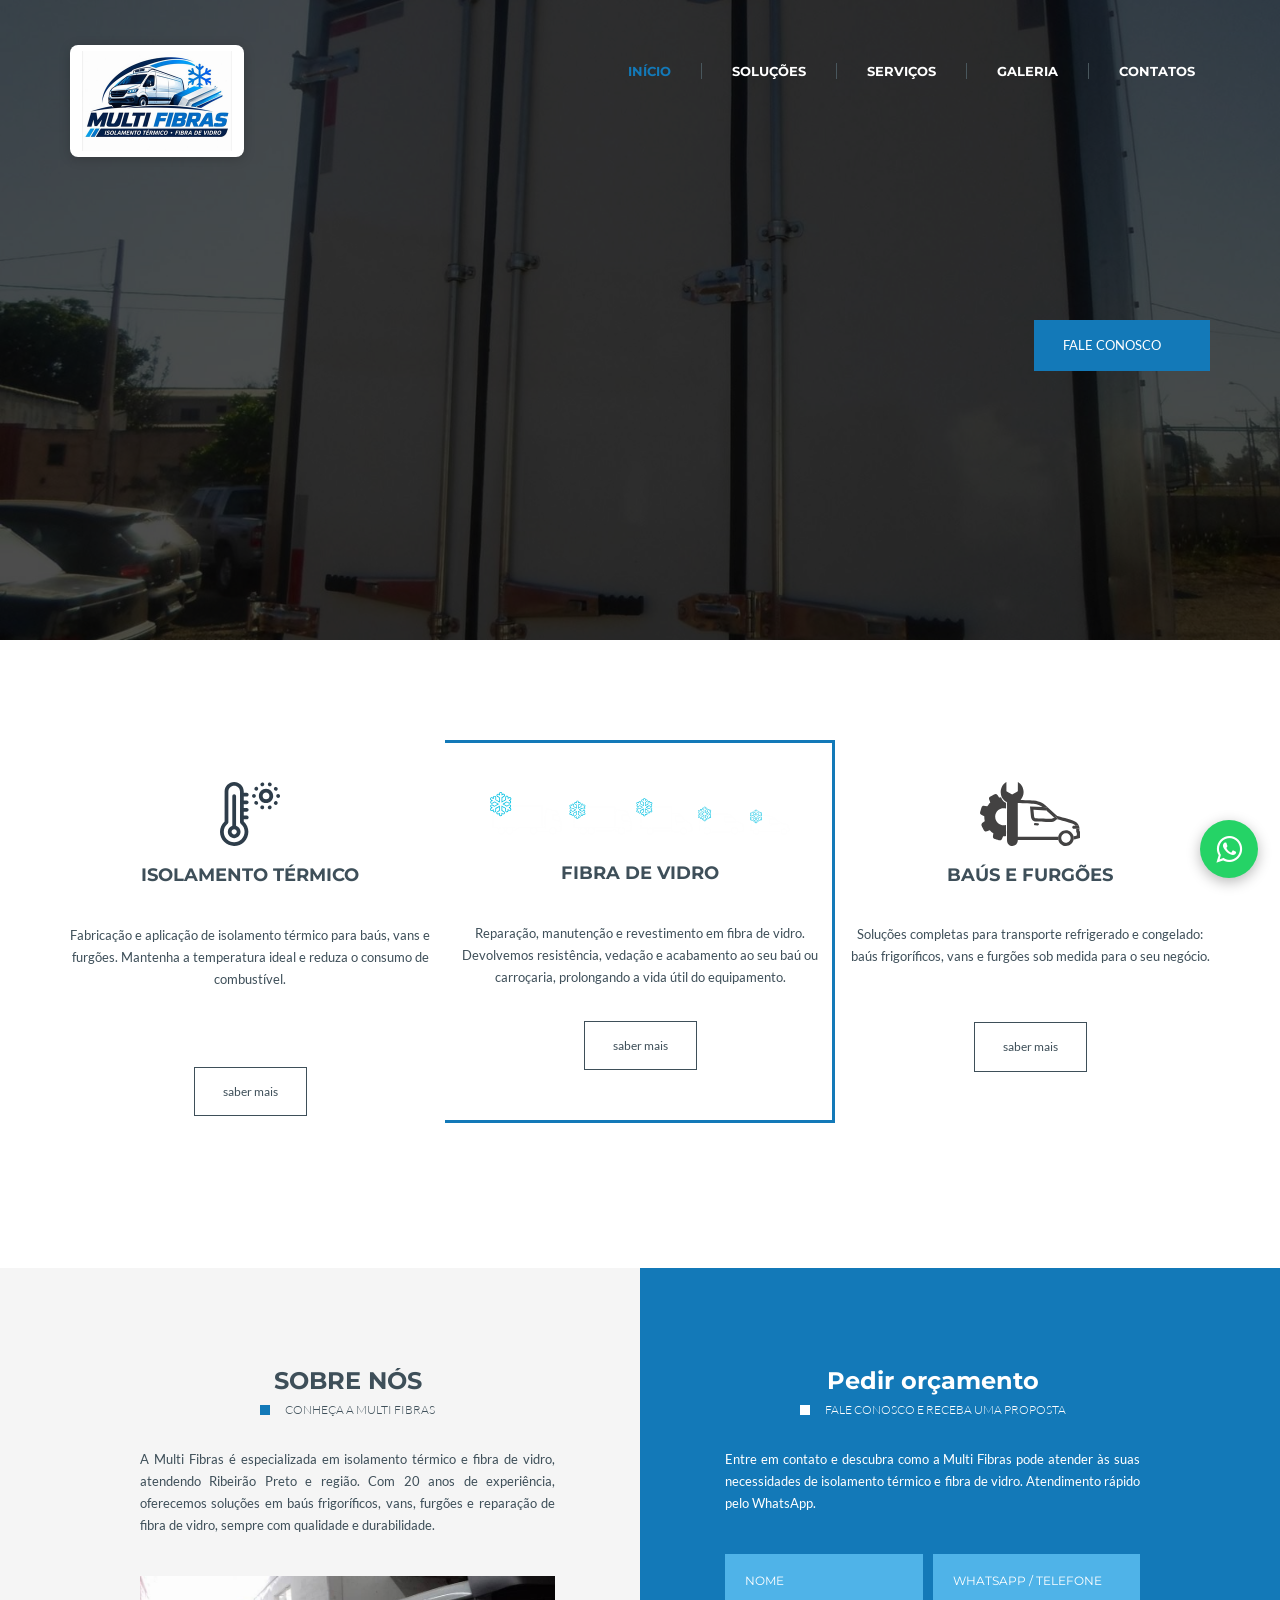
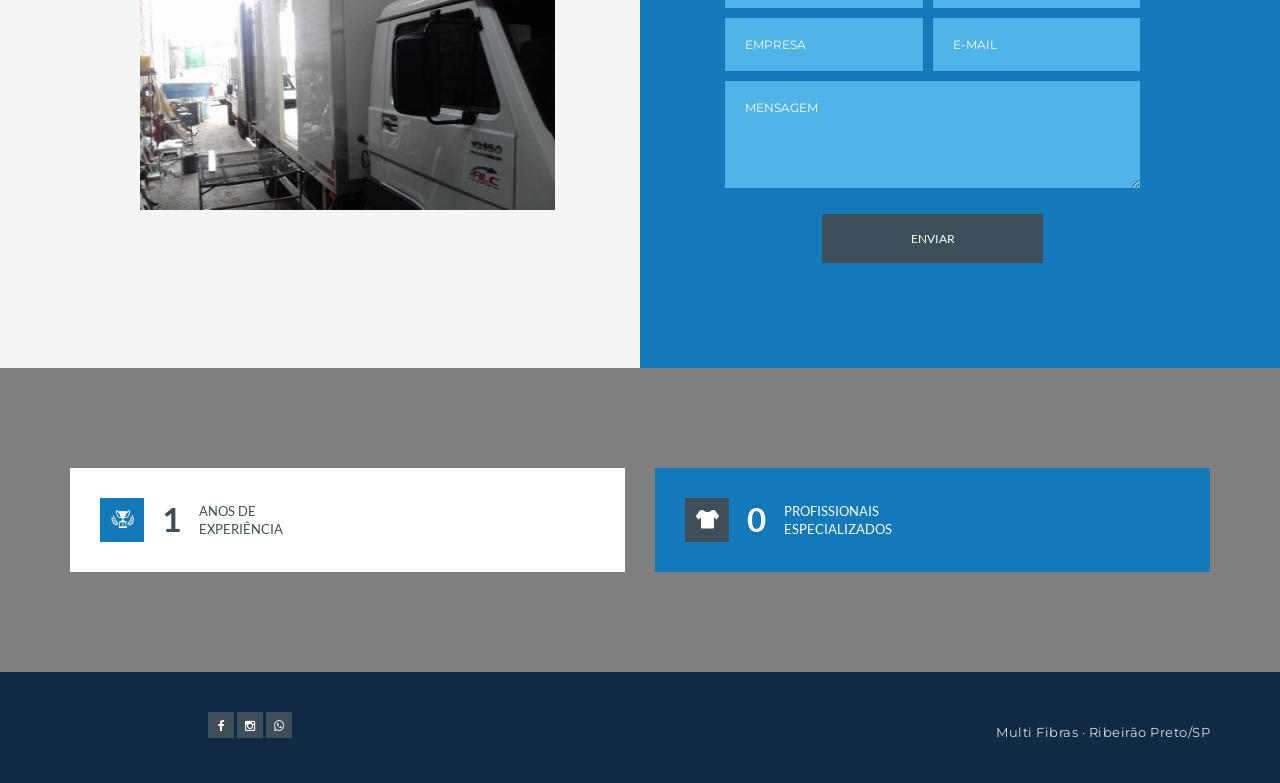
<file: index.html>
<!DOCTYPE html>
<html lang="pt-BR">
<head>
<meta charset="utf-8">
<meta http-equiv="X-UA-Compatible" content="IE=edge">
<meta name="viewport" content="width=device-width, initial-scale=1">
<meta name="description" content="Multi Fibras: isolamento térmico e fibra de vidro em Ribeirão Preto/SP. Baús frigoríficos, vans, furgões e reparação de fibra de vidro. Peça seu orçamento.">
<meta name="keywords" content="isolamento térmico, fibra de vidro, baú frigorífico, vans, furgões, Ribeirão Preto">
<meta name="author" content="Multi Fibras">
<meta name="theme-color" content="#102A43">
<title>Multi Fibras — Isolamento Térmico e Fibra de Vidro em Ribeirão Preto</title>
<link rel="canonical" href="https://www.multifibras.online/">
<meta property="og:type" content="website">
<meta property="og:site_name" content="Multi Fibras">
<meta property="og:locale" content="pt_BR">
<meta property="og:title" content="Multi Fibras — Isolamento Térmico e Fibra de Vidro em Ribeirão Preto">
<meta property="og:description" content="Multi Fibras: isolamento térmico e fibra de vidro em Ribeirão Preto/SP. Baús frigoríficos, vans, furgões e reparação de fibra de vidro. Peça seu orçamento.">
<meta property="og:url" content="https://www.multifibras.online/">
<meta property="og:image" content="https://www.multifibras.online/img/og-image.jpg">
<meta property="og:image:width" content="1200">
<meta property="og:image:height" content="630">
<meta name="twitter:card" content="summary_large_image">
<meta name="twitter:title" content="Multi Fibras — Isolamento Térmico e Fibra de Vidro em Ribeirão Preto">
<meta name="twitter:description" content="Multi Fibras: isolamento térmico e fibra de vidro em Ribeirão Preto/SP. Baús frigoríficos, vans, furgões e reparação de fibra de vidro. Peça seu orçamento.">
<meta name="twitter:image" content="https://www.multifibras.online/img/og-image.jpg">
<link rel="shortcut icon" href="img/favicon.png">
<link href="css/master.css?v=20261119" rel="stylesheet">
<!--[if lt IE 9]>
    <script src="https://oss.maxcdn.com/libs/html5shiv/3.7.0/html5shiv.js"></script>
    <script src="https://oss.maxcdn.com/libs/respond.js/1.4.2/respond.min.js"></script>
<![endif]-->
</head>
<body>

	<div class="preloader" id="preloader">
		<div class="cssload-container">
			<div class="cssload-whirlpool"></div>
		</div>
	</div>

	<div class="main-navbar main-navbar-1" id="main-navbar">
		<div class="container">
			<div class="row">
				<div class="logo" id="main-logo">
					<div class="logo-image">
						<img src="img/logo-multifibras.png" width="150" height="100" alt="Multi Fibras — Isolamento Térmico" />
					</div>
				</div>
				<div class="show-menu-control">
					<a id="show-menu" class="show-menu" href="#" aria-label="Abrir menu">
						<div class="my-btn my-btn-primary">
							<div class="my-btn-bg-top"></div>
							<div class="my-btn-bg-bottom"></div>
							<div class="my-btn-text">
								<i class="fa fa-bars" aria-hidden="true"></i>
							</div>
						</div>
					</a>
				</div>
				<div class="collapse navbar-collapse main-menu main-menu-1" id="main-menu">
					<ul class="nav navbar-nav">
						<li class="active"><a href="index.html">Início</a></li>
						<li class="main-menu-separator"></li>
						<li class="dropdown">
							<a data-toggle="dropdown" href="#">Soluções</a>
							<ul class="dropdown-menu" role="menu">
								<li><a href="categorias/isolamento-termico/index.html">Isolamento Térmico</a></li>
								<li><a href="categorias/baus-frigorificos/index.html">Baús Frigoríficos</a></li>
								<li><a href="categorias/vans-e-furgoes/index.html">Vans e Furgões</a></li>
								<li><a href="categorias/reparacao-fibra-de-vidro/index.html">Reparação de Fibra</a></li>
								<li><a href="categorias/veiculos-utilitarios/index.html">Veículos Utilitários</a></li>
							</ul>
						</li>
						<li class="main-menu-separator"></li>
						<li><a href="servicos/index.html">Serviços</a></li>
						<li class="main-menu-separator"></li>
						<li><a href="galeria/index.html">Galeria</a></li>
						<li class="main-menu-separator"></li>
						<li><a class="latest" href="contactos/index.html">Contatos</a></li>
					</ul>
				</div>
			</div>
		</div>
	</div>
	<main id="conteudo">

	<div id="main-slider-1" class="main-slider main-slider-1">
		<div class="sp-slide">
			<div class="main-slider-overlay"></div>
			<img class="sp-image" src="assets/slider-pro/css/images/blank.gif"
				data-src="media/main-slider/1.jpg"
				data-retina="media/main-slider/1.jpg" alt="" />
			<div class="container">
				<div class="main-slider-content">
					<h2 class="sp-layer" data-position="rightCenter" data-horizontal="15" data-vertical="-92"
						data-show-transition="left" data-hide-transition="left" data-show-delay="200" data-hide-delay="200">Isolamento térmico e fibra de vidro</h2>
					<h2 class="sp-layer color-primary" data-position="rightCenter" data-horizontal="15" data-vertical="-40"
						data-show-transition="left" data-hide-transition="left" data-show-delay="400" data-hide-delay="400">para o seu veículo refrigerado</h2>
					<a class="sp-layer main-button" href="contactos/index.html" data-position="rightCenter" data-horizontal="15" data-vertical="55"
						data-show-transition="left" data-hide-transition="left" data-show-delay="600" data-hide-delay="600" style="z-index: 300">
						<div class="my-btn my-btn-primary">
							<div class="my-btn-bg-top"></div><div class="my-btn-bg-bottom"></div>
							<div class="my-btn-text">FALE CONOSCO</div>
						</div>
					</a>
				</div>
			</div>
		</div>
		<div class="sp-slide">
			<div class="main-slider-overlay"></div>
			<img class="sp-image" src="assets/slider-pro/css/images/blank.gif"
				data-src="media/main-slider/2.jpg"
				data-retina="media/main-slider/2.jpg" alt="" />
			<div class="container">
				<div class="main-slider-content">
					<h2 class="sp-layer" data-position="rightCenter" data-horizontal="15" data-vertical="-92"
						data-show-transition="left" data-hide-transition="left" data-show-delay="200" data-hide-delay="200">Baús, vans e furgões</h2>
					<h2 class="sp-layer color-primary" data-position="rightCenter" data-horizontal="15" data-vertical="-40"
						data-show-transition="left" data-hide-transition="left" data-show-delay="400" data-hide-delay="400">soluções sob medida para o seu negócio</h2>
					<a class="sp-layer main-button" href="contactos/index.html" data-position="rightCenter" data-horizontal="15" data-vertical="55"
						data-show-transition="left" data-hide-transition="left" data-show-delay="600" data-hide-delay="600" style="z-index: 300">
						<div class="my-btn my-btn-primary">
							<div class="my-btn-bg-top"></div><div class="my-btn-bg-bottom"></div>
							<div class="my-btn-text">FALE CONOSCO</div>
						</div>
					</a>
				</div>
			</div>
		</div>
		<div class="sp-slide">
			<div class="main-slider-overlay"></div>
			<img class="sp-image" src="assets/slider-pro/css/images/blank.gif"
				data-src="media/main-slider/3.jpg"
				data-retina="media/main-slider/3.jpg" alt="" />
			<div class="container">
				<div class="main-slider-content">
					<h2 class="sp-layer" data-position="rightCenter" data-horizontal="15" data-vertical="-92"
						data-show-transition="left" data-hide-transition="left" data-show-delay="200" data-hide-delay="200">Reparação e manutenção</h2>
					<h2 class="sp-layer color-primary" data-position="rightCenter" data-horizontal="15" data-vertical="-40"
						data-show-transition="left" data-hide-transition="left" data-show-delay="400" data-hide-delay="400">em fibra de vidro com qualidade</h2>
					<a class="sp-layer main-button" href="contactos/index.html" data-position="rightCenter" data-horizontal="15" data-vertical="55"
						data-show-transition="left" data-hide-transition="left" data-show-delay="600" data-hide-delay="600" style="z-index: 300">
						<div class="my-btn my-btn-primary">
							<div class="my-btn-bg-top"></div><div class="my-btn-bg-bottom"></div>
							<div class="my-btn-text">FALE CONOSCO</div>
						</div>
					</a>
				</div>
			</div>
		</div>
	</div>

	<section class="hero-mobile">
		<div class="container">
			<h1>Isolamento térmico e fibra de vidro em Ribeirão Preto</h1>
			<p>Baús frigoríficos, vans, furgões e utilitários. Fabricação, aplicação e reparação em fibra de vidro com 20 anos de experiência.</p>
			<a href="contactos/index.html">
				<div class="my-btn my-btn-primary">
					<div class="my-btn-bg-top"></div><div class="my-btn-bg-bottom"></div>
					<div class="my-btn-text">FALE CONOSCO</div>
				</div>
			</a>
		</div>
	</section>

	<h2 class="sr-only">O que a Multi Fibras faz</h2>
	<section class="def-section home-services">
		<div class="container">
			<div class="row">
				<div class="col-lg-4 col-md-4 col-sm-4 col-xs-12">
					<div class="service">
						<div class="service-icon"><img src="img/fabrico-icon.svg" width="60px" alt=""></div>
						<h3>Isolamento Térmico</h3>
						<div class="service-text">
							<p>Fabricação e aplicação de isolamento térmico para baús, vans e furgões. Mantenha a temperatura ideal e reduza o consumo de combustível.<br><br><br></p>
						</div>
						<div class="service-button">
							<a href="servicos/index.html"><div class="my-btn my-btn-default">
								<div class="my-btn-bg-top"></div><div class="my-btn-bg-bottom"></div>
								<div class="my-btn-text">saber mais</div>
							</div></a>
						</div>
					</div>
				</div>
				<div class="col-lg-4 col-md-4 col-sm-4 col-xs-12" id="service-mark">
					<div class="service-mark-border-top"></div>
					<div class="service-mark-border-right"></div>
					<div class="service-mark-border-bottom"></div>
					<div class="service-mark-border-left"></div>
					<div class="service">
						<div class="service-icon"><img src="img/revestimento-icon.svg" width="300px" alt=""></div>
						<h3>Fibra de Vidro</h3>
						<div class="service-text">
							<p>Reparação, manutenção e revestimento em fibra de vidro. Devolvemos resistência, vedação e acabamento ao seu baú ou carroçaria, prolongando a vida útil do equipamento.</p>
						</div>
						<div class="service-button">
							<a href="servicos/index.html"><div class="my-btn my-btn-default">
								<div class="my-btn-bg-top"></div><div class="my-btn-bg-bottom"></div>
								<div class="my-btn-text">saber mais</div>
							</div></a>
						</div>
					</div>
				</div>
				<div class="col-lg-4 col-md-4 col-sm-4 col-xs-12">
					<div class="service">
						<div class="service-icon"><img src="img/assistencia-icon.svg" width="100px" alt=""></div>
						<h3>Baús e Furgões</h3>
						<div class="service-text">
							<p>Soluções completas para transporte refrigerado e congelado: baús frigoríficos, vans e furgões sob medida para o seu negócio.<br><br></p>
						</div>
						<div class="service-button">
							<a href="servicos/index.html"><div class="my-btn my-btn-default">
								<div class="my-btn-bg-top"></div><div class="my-btn-bg-bottom"></div>
								<div class="my-btn-text">saber mais</div>
							</div></a>
						</div>
					</div>
				</div>
			</div>
		</div>
	</section>

	<section class="def-section about-quote">
		<div class="section-bg-left"></div>
		<div class="section-bg-right"></div>
		<div class="container">
			<div class="row">
				<div class="col-lg-6 col-md-6 col-sm-6 col-xs-12 home-about">
					<div class="title-group">
						<h2>SOBRE NÓS</h2>
						<div class="subtitle with-square">conheça a Multi Fibras</div>
					</div>
					<p>
						A Multi Fibras é especializada em isolamento térmico e fibra de vidro, atendendo Ribeirão Preto e região. Com 20 anos de experiência, oferecemos soluções em baús frigoríficos, vans, furgões e reparação de fibra de vidro, sempre com qualidade e durabilidade.
					</p>
					<div class="home-about-video">
						<img src="img/sobre-nos.jpg" width="100%" alt="Serviço de isolamento térmico realizado pela Multi Fibras">
					</div>
				</div>
				<div class="col-lg-6 col-md-6 col-sm-6 col-xs-12 get-quote">
					<div class="title-group">
						<h2>Pedir orçamento</h2>
						<div class="subtitle with-square">fale conosco e receba uma proposta</div>
					</div>
					<p>
						Entre em contato e descubra como a Multi Fibras pode atender às suas necessidades de isolamento térmico e fibra de vidro. Atendimento rápido pelo WhatsApp.
					</p>
					<div class="get-quote-form">
						<div class="send-result"></div>
						<form method="post" action="https://formsubmit.co/contato@multifibras.online" autocomplete="off">
							<input type="hidden" name="_subject" value="Novo pedido de orçamento - Site Multi Fibras">
							<input type="hidden" name="_template" value="table">
							<input type="text" name="_honey" style="display:none">
							<div class="col-lg-6 col-md-6 col-sm-12 col-xs-12 get-quote-form-left">
								<div class="form-item"><input type="text" name="nome" placeholder="NOME" required/></div>
								<div class="form-item"><input type="text" name="empresa" placeholder="EMPRESA" required /></div>
							</div>
							<div class="col-lg-6 col-md-6 col-sm-12 col-xs-12 get-quote-form-right">
								<div class="form-item"><input type="text" name="contacto" placeholder="WHATSAPP / TELEFONE" required /></div>
								<div class="form-item"><input type="text" minlength="6" name="email" placeholder="E-MAIL" required /></div>
							</div>
							<div class="col-lg-12 col-md-12 col-sm-12 col-xs-12 get-quote-form-bottom">
								<div class="form-item"><textarea name="mensagem" placeholder="MENSAGEM" required></textarea></div>
								<div class="get-quote-form-button">
									<button><span class="my-btn my-btn-grey">
										<span class="my-btn-bg-top"></span><span class="my-btn-bg-bottom"></span>
										<span class="my-btn-text">ENVIAR</span>
									</span></button>
								</div>
							</div>
						</form>
					</div>
				</div>
			</div>
		</div>
	</section>

	<div class="def-section stats" id="home-stats" data-stellar-background-ratio="0.4">
		<div class="stats-overlay"></div>
		<div class="container">
			<div class="row">
				<div class="col-lg-6 col-md-6 col-sm-6 col-xs-12">
					<div class="stat-item">
						<div class="stat-item-icon"><i class="flaticon-first33"></i></div>
						<div class="stat-item-number" id="num1">20</div>
						<div class="stat-item-text">ANOS DE<br>EXPERIÊNCIA</div>
					</div>
				</div>
				<div class="col-lg-6 col-md-6 col-sm-6 col-xs-12">
					<div class="stat-item stat-item-mark">
						<div class="stat-item-icon"><i class="flaticon-shirt16"></i></div>
						<div class="stat-item-number" id="num2">2</div>
						<div class="stat-item-text">PROFISSIONAIS<br>ESPECIALIZADOS</div>
					</div>
				</div>
			</div>
		</div>
	</div>

	</main>
	<div class="bottom">
		<div class="container">
			<div class="row">
				<div class="col-lg-4 col-md-4 col-sm-4 col-xs-12 bottom-2">
					<a href="https://www.facebook.com/share/1DiAnfF6xN/" target="_blank" aria-label="Facebook"><div class="my-btn my-btn-grey">
						<div class="my-btn-bg-top"></div><div class="my-btn-bg-bottom"></div>
						<div class="my-btn-text"><i class="fa fa-facebook"></i></div>
					</div></a>
					<a href="https://www.instagram.com/multifibras.oficial/" target="_blank" aria-label="Instagram"><div class="my-btn my-btn-grey">
						<div class="my-btn-bg-top"></div><div class="my-btn-bg-bottom"></div>
						<div class="my-btn-text"><i class="fa fa-instagram"></i></div>
					</div></a>
					<a href="https://wa.me/5516988072089" target="_blank" aria-label="WhatsApp"><div class="my-btn my-btn-grey">
						<div class="my-btn-bg-top"></div><div class="my-btn-bg-bottom"></div>
						<div class="my-btn-text"><i class="fa fa-whatsapp"></i></div>
					</div></a>
				</div>
				<div class="col-lg-4 col-md-4 col-sm-4 col-xs-12 bottom-1"></div>
				<div class="col-lg-4 col-md-4 col-sm-4 col-xs-12 bottom-3">
					<span class="footer-brand">Multi Fibras · Ribeirão Preto/SP</span>
				</div>
			</div>
		</div>
	</div>

	<a class="whatsapp-float" href="https://wa.me/5516988072089" target="_blank" aria-label="Fale conosco no WhatsApp">
		<i class="fa fa-whatsapp"></i>
	</a>

	<aside id="slide-menu" class="slide-menu">
		<div class="close-menu" id="close-menu">
			<i class="fa fa-close"></i>
		</div>
		<ul id="left-menu" class="left-menu">
			<li><a href="index.html">Início</a></li>
			<li>
				<a href="#">Soluções <i class="fa fa-plus arrow"></i></a>
				<ul class="slide-menu-child">
					<li><a href="categorias/isolamento-termico/index.html">Isolamento Térmico</a></li>
					<li><a href="categorias/baus-frigorificos/index.html">Baús Frigoríficos</a></li>
					<li><a href="categorias/vans-e-furgoes/index.html">Vans e Furgões</a></li>
					<li><a href="categorias/reparacao-fibra-de-vidro/index.html">Reparação de Fibra</a></li>
					<li><a href="categorias/veiculos-utilitarios/index.html">Veículos Utilitários</a></li>
				</ul>
			</li>
			<li><a href="servicos/index.html">Serviços</a></li>
			<li><a href="galeria/index.html">Galeria</a></li>
			<li><a href="contactos/index.html">Contatos</a></li>
		</ul>
	</aside>
	<div class="black-overlay" id="black-overlay"></div>

	<script src="js/jquery-1.11.3.min.js"></script>
	<script src="js/bootstrap.min.js"></script>
	<script src="js/smoothscroll.min.js"></script>
	<script src="js/jquery.stellar.min.js"></script>
	<script src="assets/slider-pro/js/jquery.sliderPro.min.js"></script>
	<script src="js/scrollspy.min.js"></script>
	<script src="js/wow.min.js"></script>
	<script src="assets/owl-carousel/owl.carousel.min.js"></script>
	<script src="js/metisMenu.min.js"></script>
	<script src="js/theme.min.js?v=20261119"></script>
</body>
</html>
</file>
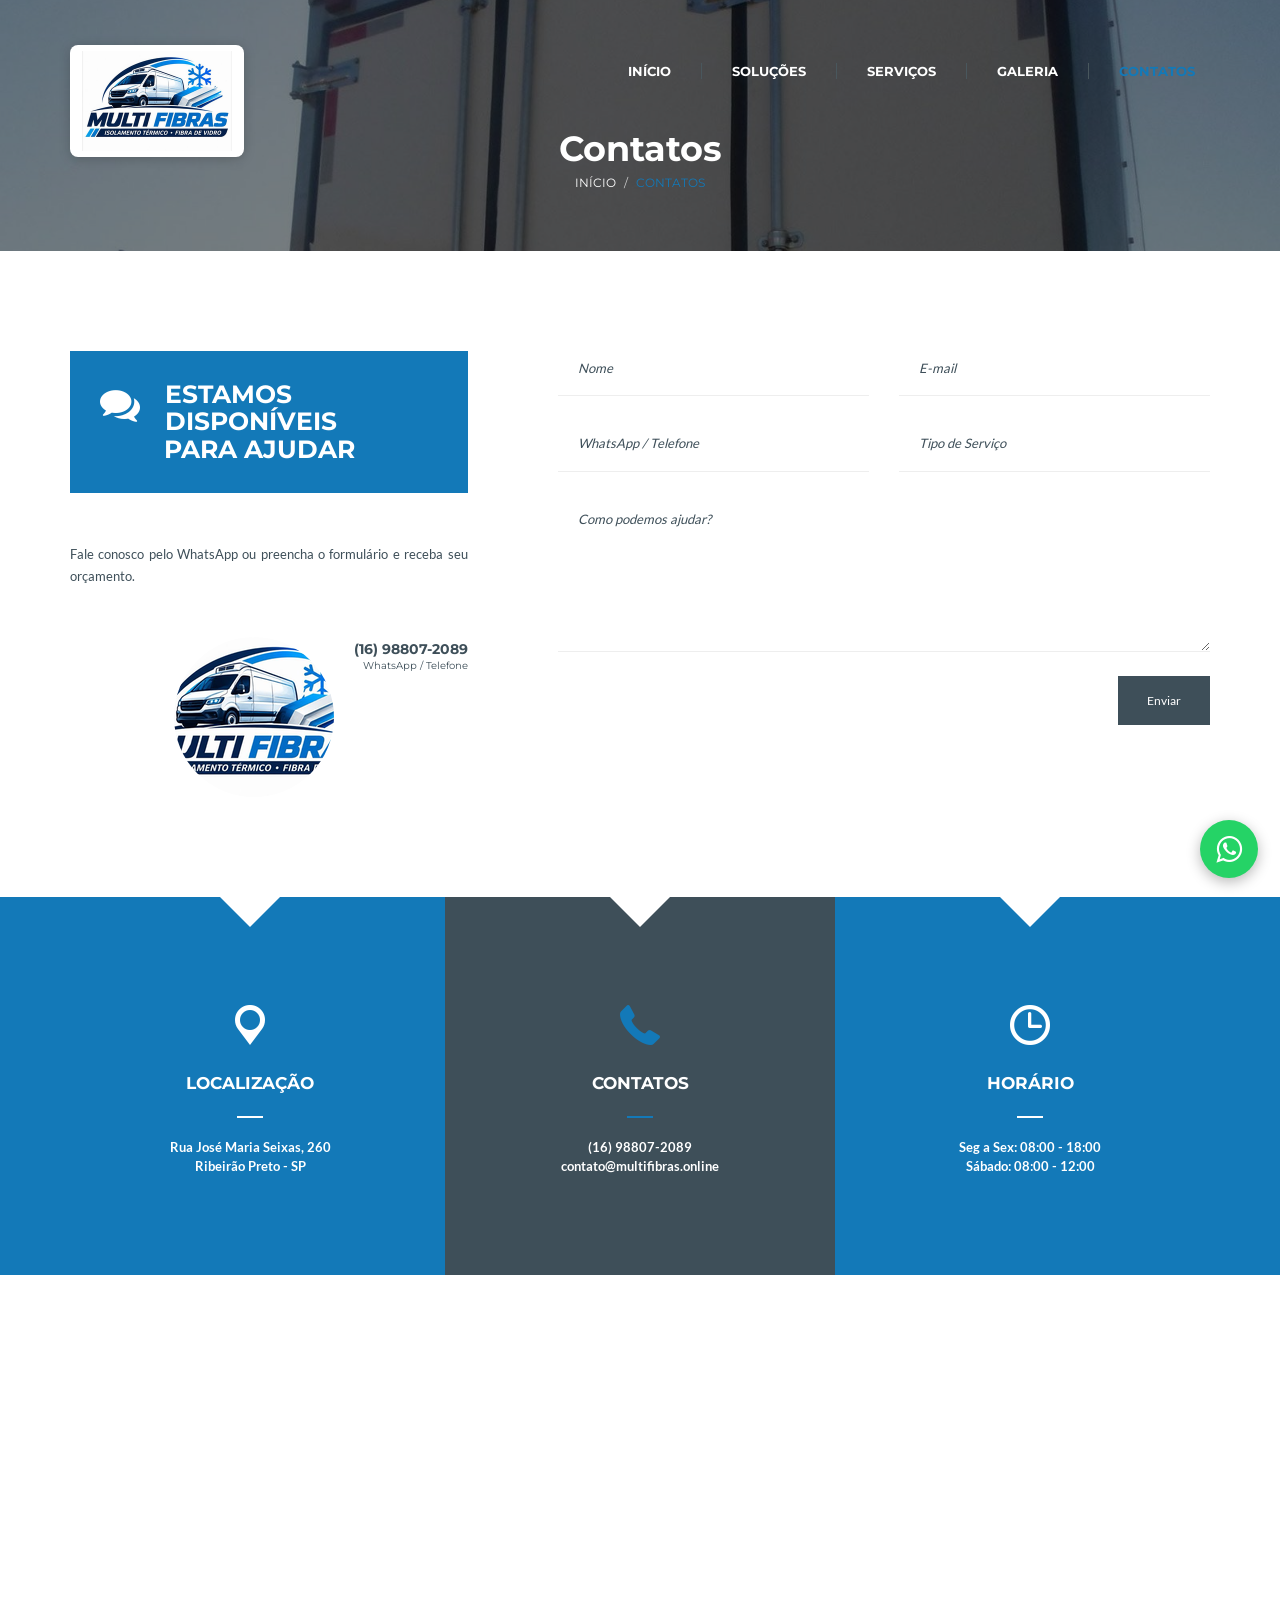
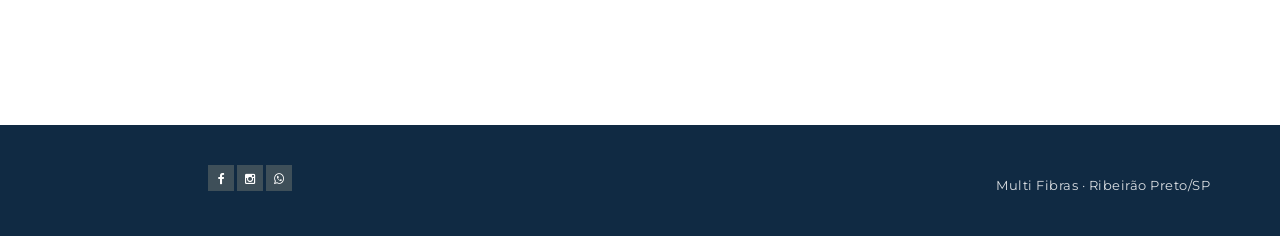
<file: contactos/index.html>
<!DOCTYPE html>
<html lang="pt-BR">
<head>
<meta charset="utf-8">
<meta http-equiv="X-UA-Compatible" content="IE=edge">
<meta name="viewport" content="width=device-width, initial-scale=1">
<meta name="description" content="Fale com a Multi Fibras. Telefone/WhatsApp (16) 98807-2089. Rua José Maria Seixas, 260 - Ribeirão Preto/SP.">
<meta name="keywords" content="isolamento térmico, fibra de vidro, baú frigorífico, vans, furgões, Ribeirão Preto">
<meta name="author" content="Multi Fibras">
<meta name="theme-color" content="#102A43">
<title>Contatos — Multi Fibras</title>
<link rel="canonical" href="https://www.multifibras.online/contactos/">
<meta property="og:type" content="website">
<meta property="og:site_name" content="Multi Fibras">
<meta property="og:locale" content="pt_BR">
<meta property="og:title" content="Contatos — Multi Fibras">
<meta property="og:description" content="Fale com a Multi Fibras. Telefone/WhatsApp (16) 98807-2089. Rua José Maria Seixas, 260 - Ribeirão Preto/SP.">
<meta property="og:url" content="https://www.multifibras.online/contactos/">
<meta property="og:image" content="https://www.multifibras.online/img/og-image.jpg">
<meta property="og:image:width" content="1200">
<meta property="og:image:height" content="630">
<meta name="twitter:card" content="summary_large_image">
<meta name="twitter:title" content="Contatos — Multi Fibras">
<meta name="twitter:description" content="Fale com a Multi Fibras. Telefone/WhatsApp (16) 98807-2089. Rua José Maria Seixas, 260 - Ribeirão Preto/SP.">
<meta name="twitter:image" content="https://www.multifibras.online/img/og-image.jpg">
<link rel="shortcut icon" href="../img/favicon.png">
<link href="../css/master.css?v=20261119" rel="stylesheet">
<!--[if lt IE 9]>
    <script src="https://oss.maxcdn.com/libs/html5shiv/3.7.0/html5shiv.js"></script>
    <script src="https://oss.maxcdn.com/libs/respond.js/1.4.2/respond.min.js"></script>
<![endif]-->
</head>
<body>

	<div class="preloader" id="preloader">
		<div class="cssload-container">
			<div class="cssload-whirlpool"></div>
		</div>
	</div>

	<div class="main-navbar main-navbar-1" id="main-navbar">
		<div class="container">
			<div class="row">
				<div class="logo" id="main-logo">
					<div class="logo-image">
						<img src="../img/logo-multifibras.png" width="150" height="100" alt="Multi Fibras — Isolamento Térmico" />
					</div>
				</div>
				<div class="show-menu-control">
					<a id="show-menu" class="show-menu" href="#" aria-label="Abrir menu">
						<div class="my-btn my-btn-primary">
							<div class="my-btn-bg-top"></div>
							<div class="my-btn-bg-bottom"></div>
							<div class="my-btn-text">
								<i class="fa fa-bars" aria-hidden="true"></i>
							</div>
						</div>
					</a>
				</div>
				<div class="collapse navbar-collapse main-menu main-menu-1" id="main-menu">
					<ul class="nav navbar-nav">
						<li><a href="../index.html">Início</a></li>
						<li class="main-menu-separator"></li>
						<li class="dropdown">
							<a data-toggle="dropdown" href="#">Soluções</a>
							<ul class="dropdown-menu" role="menu">
								<li><a href="../categorias/isolamento-termico/index.html">Isolamento Térmico</a></li>
								<li><a href="../categorias/baus-frigorificos/index.html">Baús Frigoríficos</a></li>
								<li><a href="../categorias/vans-e-furgoes/index.html">Vans e Furgões</a></li>
								<li><a href="../categorias/reparacao-fibra-de-vidro/index.html">Reparação de Fibra</a></li>
								<li><a href="../categorias/veiculos-utilitarios/index.html">Veículos Utilitários</a></li>
							</ul>
						</li>
						<li class="main-menu-separator"></li>
						<li><a href="../servicos/index.html">Serviços</a></li>
						<li class="main-menu-separator"></li>
						<li><a href="../galeria/index.html">Galeria</a></li>
						<li class="main-menu-separator"></li>
						<li class="active"><a class="latest" href="../contactos/index.html">Contatos</a></li>
					</ul>
				</div>
			</div>
		</div>
	</div>
	<main id="conteudo">


	<div class="page-header" data-stellar-background-ratio="0.4">
		<div class="page-header-overlay"></div>
		<div class="container">
			<div class="row">
				<div class="page-header-title">
					<h2>Contatos</h2>
				</div>
				<div class="page-header-breadcrumb">
					<ol class="breadcrumb">
						<li><a href="../index.html">Início</a></li>
						<li class="active">Contatos</li>
					</ol>
				</div>
			</div>
		</div>
	</div>

    <div class="def-section">
		<div class="container">
			<div class="row">
				<div class="col-lg-5 col-md-5 col-sm-5 col-xs-12">
					<div class="contacts-info">
						<div class="contacts-info-title">
							<div class="contacts-info-title-icon"><i class="fa fa-comments"></i></div>
							<h3>Estamos disponíveis <br>para ajudar</h3>
						</div>
						<div class="contacts-info-text">
							<p>Fale conosco pelo WhatsApp ou preencha o formulário e receba seu orçamento.</p>
						</div>
						<div class="contacts-info-people">
							<div class="contacts-info-people-avatar"><img src="../media/avatars/avatar1.png" alt="" /></div>
							<div class="contacts-info-people-name">(16) 98807-2089</div>
							<div class="contacts-info-people-company">WhatsApp / Telefone</div>
						</div>
					</div>
				</div>
				<div class="col-lg-7 col-md-7 col-sm-7 col-xs-12">
					<div class="contacts-form row">
						<div class="send-result"></div>
						<form method="post" action="https://formsubmit.co/contato@multifibras.online" autocomplete="off">
							<input type="hidden" name="_subject" value="Novo contato pelo site - Multi Fibras">
							<input type="hidden" name="_template" value="table">
							<input type="text" name="_honey" style="display:none">
							<div class="col-lg-6 col-md-6 col-sm-6 col-xs-12 contacts-form-item"><input type="text" name="name" placeholder="Nome" required/></div>
							<div class="col-lg-6 col-md-6 col-sm-6 col-xs-12 contacts-form-item"><input type="text" minlength="6" name="email" placeholder="E-mail" required/></div>
							<div class="col-lg-6 col-md-6 col-sm-6 col-xs-12 contacts-form-item"><input type="text" name="phone" placeholder="WhatsApp / Telefone" required/></div>
							<div class="col-lg-6 col-md-6 col-sm-6 col-xs-12 contacts-form-item"><input type="text" name="subject" placeholder="Tipo de Serviço" required/></div>
							<div class="col-lg-12 col-md-12 col-sm-12 col-xs-12 contacts-form-item"><textarea name="message" placeholder="Como podemos ajudar?" required></textarea></div>
							<div class="col-lg-12 col-md-12 col-sm-12 col-xs-12 contacts-form-item contacts-form-button">
								<button><span class="my-btn my-btn-grey">
									<span class="my-btn-bg-top"></span><span class="my-btn-bg-bottom"></span>
									<span class="my-btn-text">Enviar</span>
								</span></button>
							</div>
						</form>
					</div>
				</div>
			</div>
		</div>
	</div>

    <div class="def-section contact-details">
		<div class="container">
			<div class="row">
				<a href="https://www.google.com/maps/search/?api=1&query=Rua+Jos%C3%A9+Maria+Seixas,+260,+Ribeir%C3%A3o+Preto+-+SP" target="_blank"><div class="col-lg-4 col-md-4 col-sm-4 col-xs-12 contact-detail">
					<div class="contact-detail-icon"><i class="flaticon-map58"></i></div>
					<div class="contact-detail-title"><h3>LOCALIZAÇÃO</h3></div>
					<div class="contact-detail-text">Rua José Maria Seixas, 260<br>Ribeirão Preto - SP</div>
				</div></a>
				<div class="col-lg-4 col-md-4 col-sm-4 col-xs-12 contact-detail contact-detail-mark">
					<div class="contact-detail-icon"><i class="flaticon-telephone5"></i></div>
					<div class="contact-detail-title"><h3>CONTATOS</h3></div>
					<div class="contact-detail-text">
						<a href="https://wa.me/5516988072089" target="_blank">(16) 98807-2089</a><br><a href="mailto:contato@multifibras.online">contato@multifibras.online</a>
					</div>
				</div>
				<div class="col-lg-4 col-md-4 col-sm-4 col-xs-12 contact-detail">
					<div class="contact-detail-icon"><i class="flaticon-clock96"></i></div>
					<div class="contact-detail-title"><h3>HORÁRIO</h3></div>
					<div class="contact-detail-text">Seg a Sex: 08:00 - 18:00<br>Sábado: 08:00 - 12:00</div>
				</div>
			</div>
		</div>
	</div>

    <div class="contact-map" id="contact-map">
		<iframe src="https://www.google.com/maps?q=Rua+Jos%C3%A9+Maria+Seixas,+260,+Ribeir%C3%A3o+Preto+-+SP&output=embed" width="100%" height="450" style="border:0" loading="lazy" referrerpolicy="no-referrer-when-downgrade" title="Localização Multi Fibras"></iframe>
	</div>

	</main>
	<div class="bottom">
		<div class="container">
			<div class="row">
				<div class="col-lg-4 col-md-4 col-sm-4 col-xs-12 bottom-2">
					<a href="https://www.facebook.com/share/1DiAnfF6xN/" target="_blank" aria-label="Facebook"><div class="my-btn my-btn-grey">
						<div class="my-btn-bg-top"></div><div class="my-btn-bg-bottom"></div>
						<div class="my-btn-text"><i class="fa fa-facebook"></i></div>
					</div></a>
					<a href="https://www.instagram.com/multifibras.oficial/" target="_blank" aria-label="Instagram"><div class="my-btn my-btn-grey">
						<div class="my-btn-bg-top"></div><div class="my-btn-bg-bottom"></div>
						<div class="my-btn-text"><i class="fa fa-instagram"></i></div>
					</div></a>
					<a href="https://wa.me/5516988072089" target="_blank" aria-label="WhatsApp"><div class="my-btn my-btn-grey">
						<div class="my-btn-bg-top"></div><div class="my-btn-bg-bottom"></div>
						<div class="my-btn-text"><i class="fa fa-whatsapp"></i></div>
					</div></a>
				</div>
				<div class="col-lg-4 col-md-4 col-sm-4 col-xs-12 bottom-1"></div>
				<div class="col-lg-4 col-md-4 col-sm-4 col-xs-12 bottom-3">
					<span class="footer-brand">Multi Fibras · Ribeirão Preto/SP</span>
				</div>
			</div>
		</div>
	</div>

	<a class="whatsapp-float" href="https://wa.me/5516988072089" target="_blank" aria-label="Fale conosco no WhatsApp">
		<i class="fa fa-whatsapp"></i>
	</a>

	<aside id="slide-menu" class="slide-menu">
		<div class="close-menu" id="close-menu">
			<i class="fa fa-close"></i>
		</div>
		<ul id="left-menu" class="left-menu">
			<li><a href="../index.html">Início</a></li>
			<li>
				<a href="#">Soluções <i class="fa fa-plus arrow"></i></a>
				<ul class="slide-menu-child">
					<li><a href="../categorias/isolamento-termico/index.html">Isolamento Térmico</a></li>
					<li><a href="../categorias/baus-frigorificos/index.html">Baús Frigoríficos</a></li>
					<li><a href="../categorias/vans-e-furgoes/index.html">Vans e Furgões</a></li>
					<li><a href="../categorias/reparacao-fibra-de-vidro/index.html">Reparação de Fibra</a></li>
					<li><a href="../categorias/veiculos-utilitarios/index.html">Veículos Utilitários</a></li>
				</ul>
			</li>
			<li><a href="../servicos/index.html">Serviços</a></li>
			<li><a href="../galeria/index.html">Galeria</a></li>
			<li><a href="../contactos/index.html">Contatos</a></li>
		</ul>
	</aside>
	<div class="black-overlay" id="black-overlay"></div>

	<script src="../js/jquery-1.11.3.min.js"></script>
	<script src="../js/bootstrap.min.js"></script>
	<script src="../js/smoothscroll.min.js"></script>
	<script src="../js/jquery.stellar.min.js"></script>
	<script src="../assets/slider-pro/js/jquery.sliderPro.min.js"></script>
	<script src="../js/scrollspy.min.js"></script>
	<script src="../js/wow.min.js"></script>
	<script src="../assets/owl-carousel/owl.carousel.min.js"></script>
	<script src="../js/metisMenu.min.js"></script>
	<script src="../js/theme.min.js?v=20261119"></script>
</body>
</html>
</file>
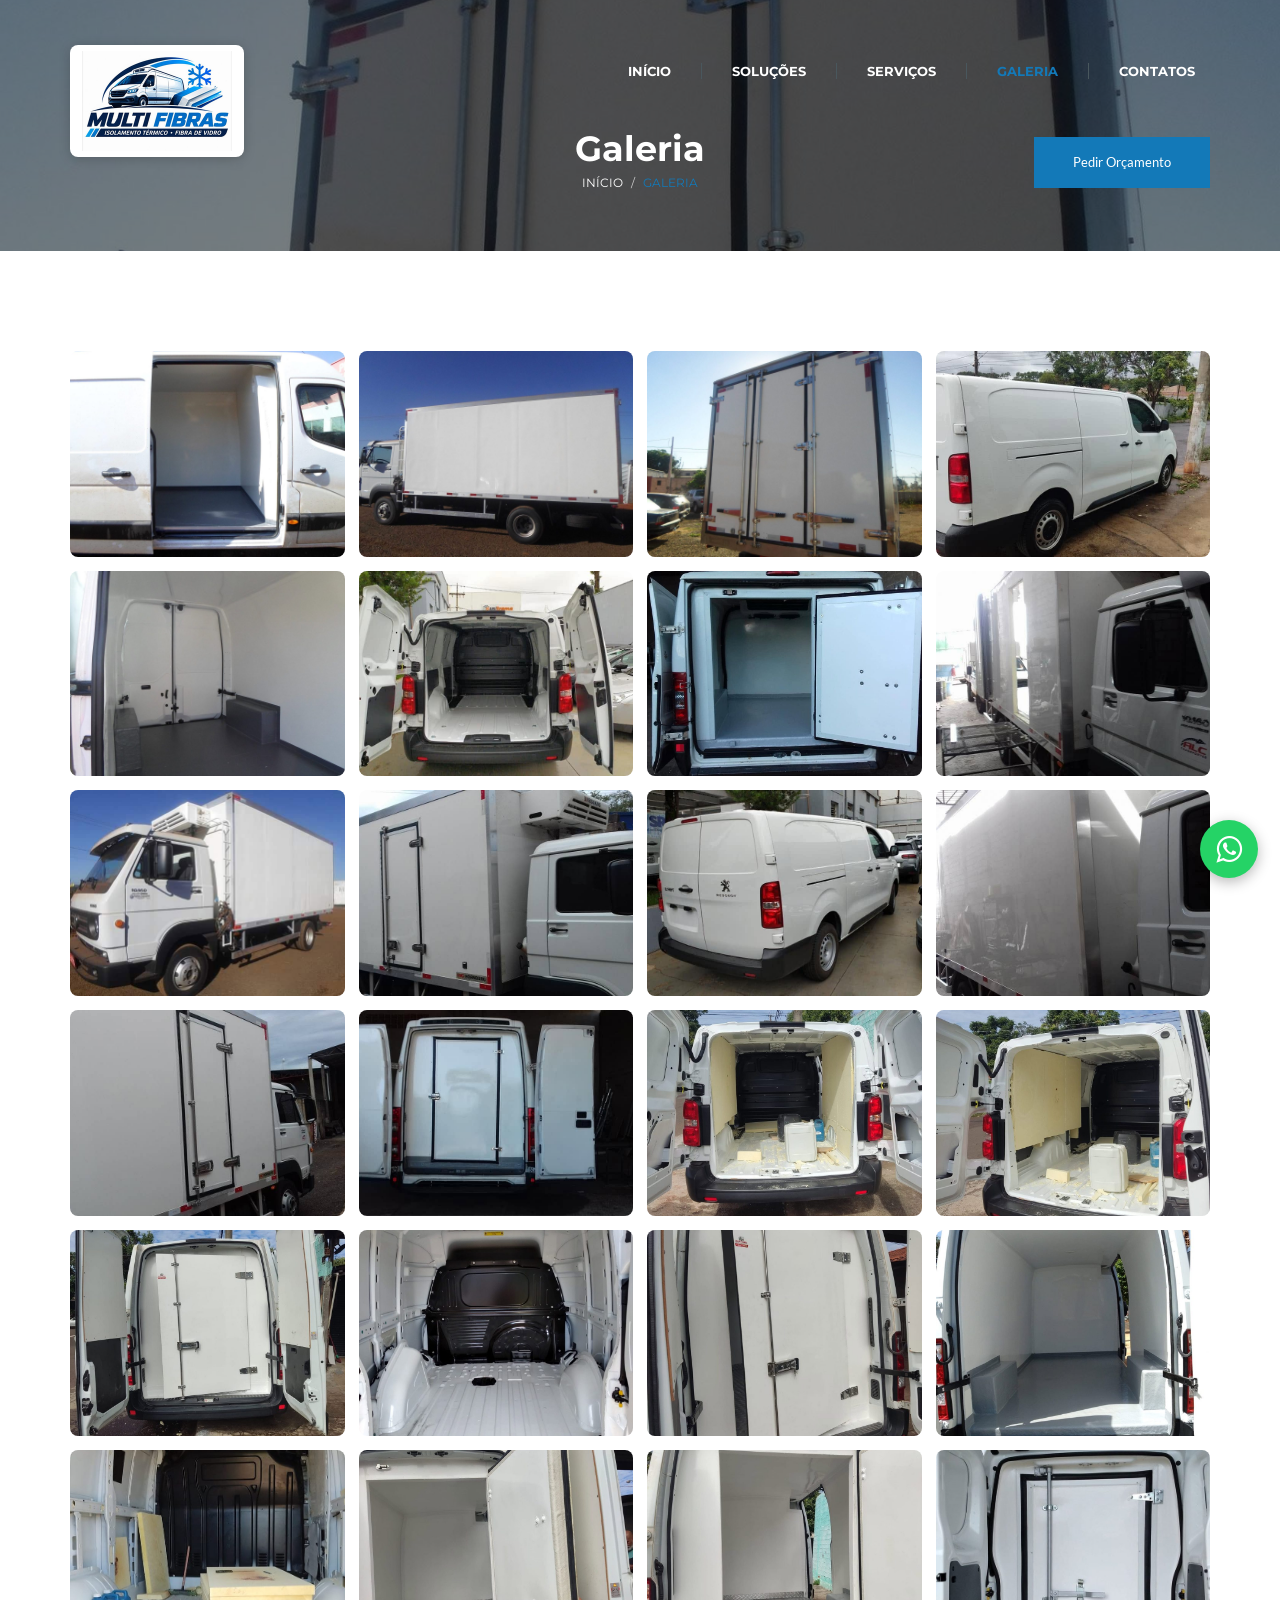
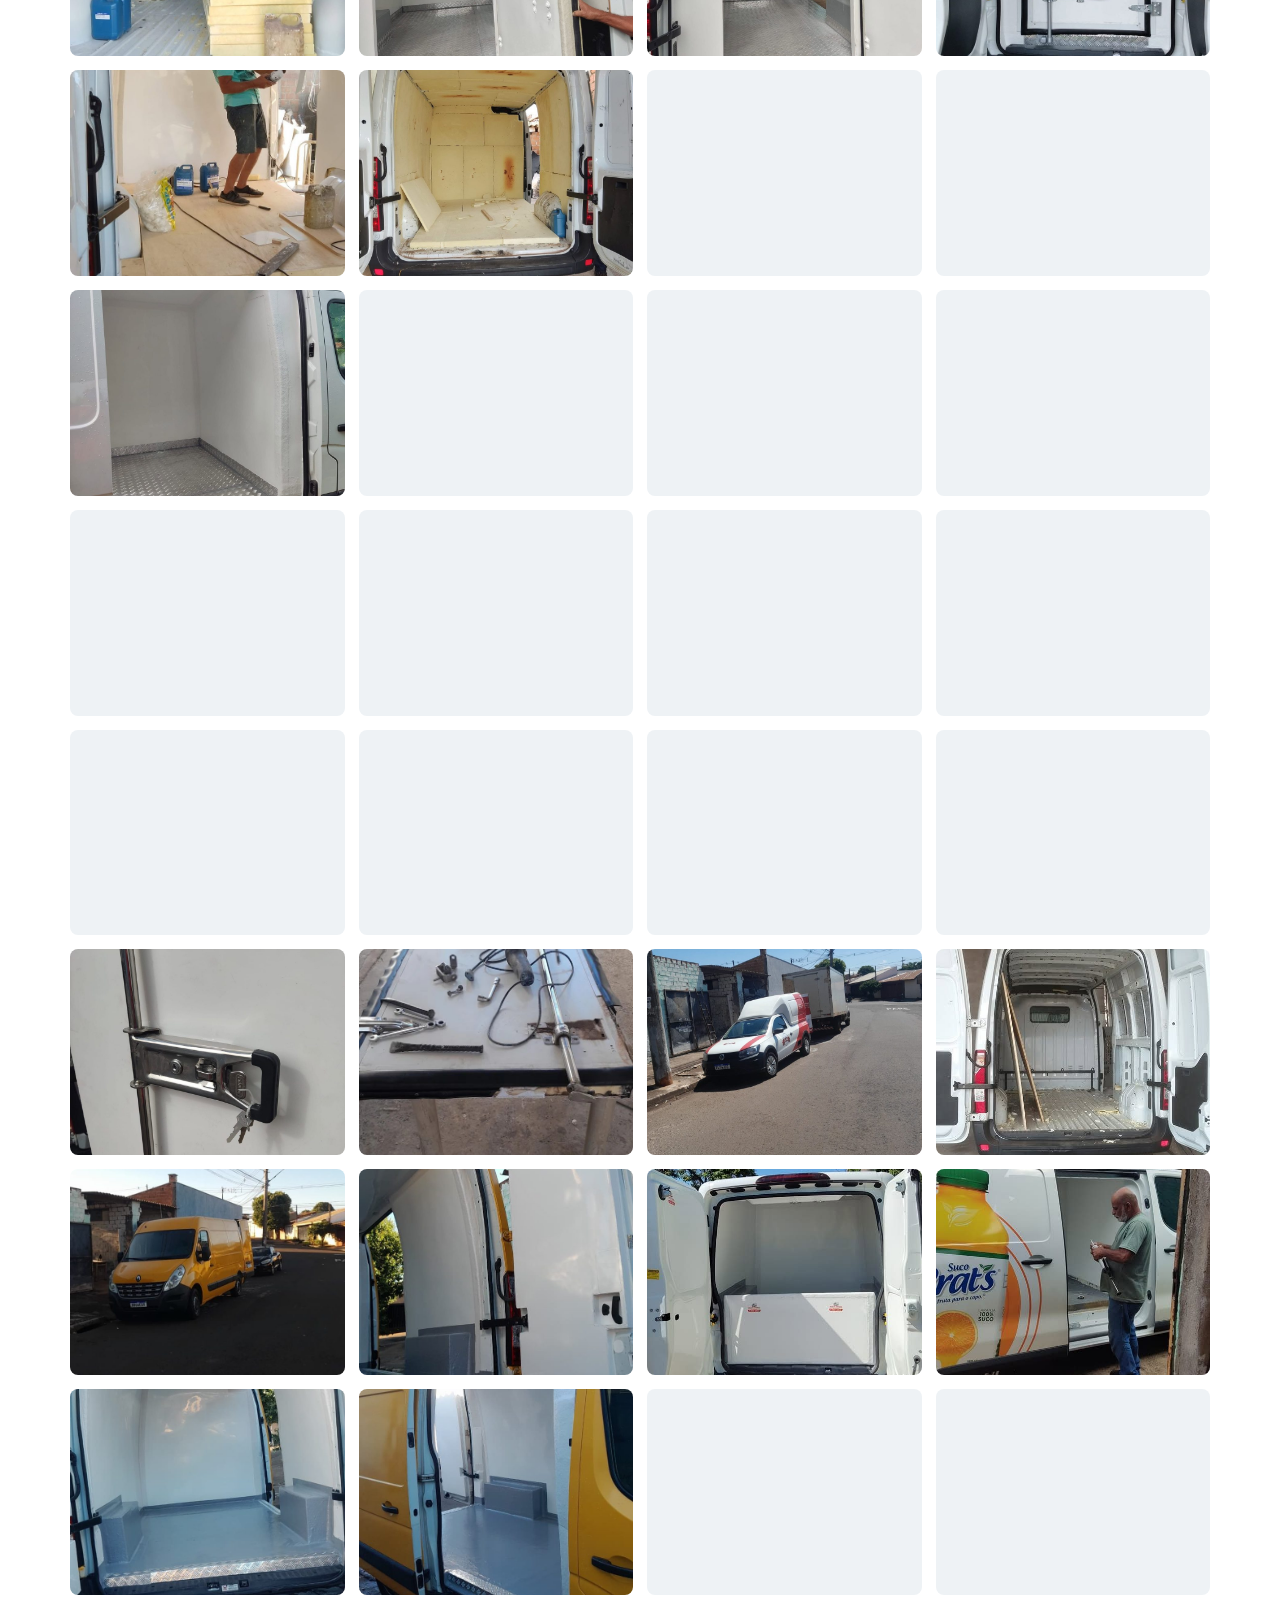
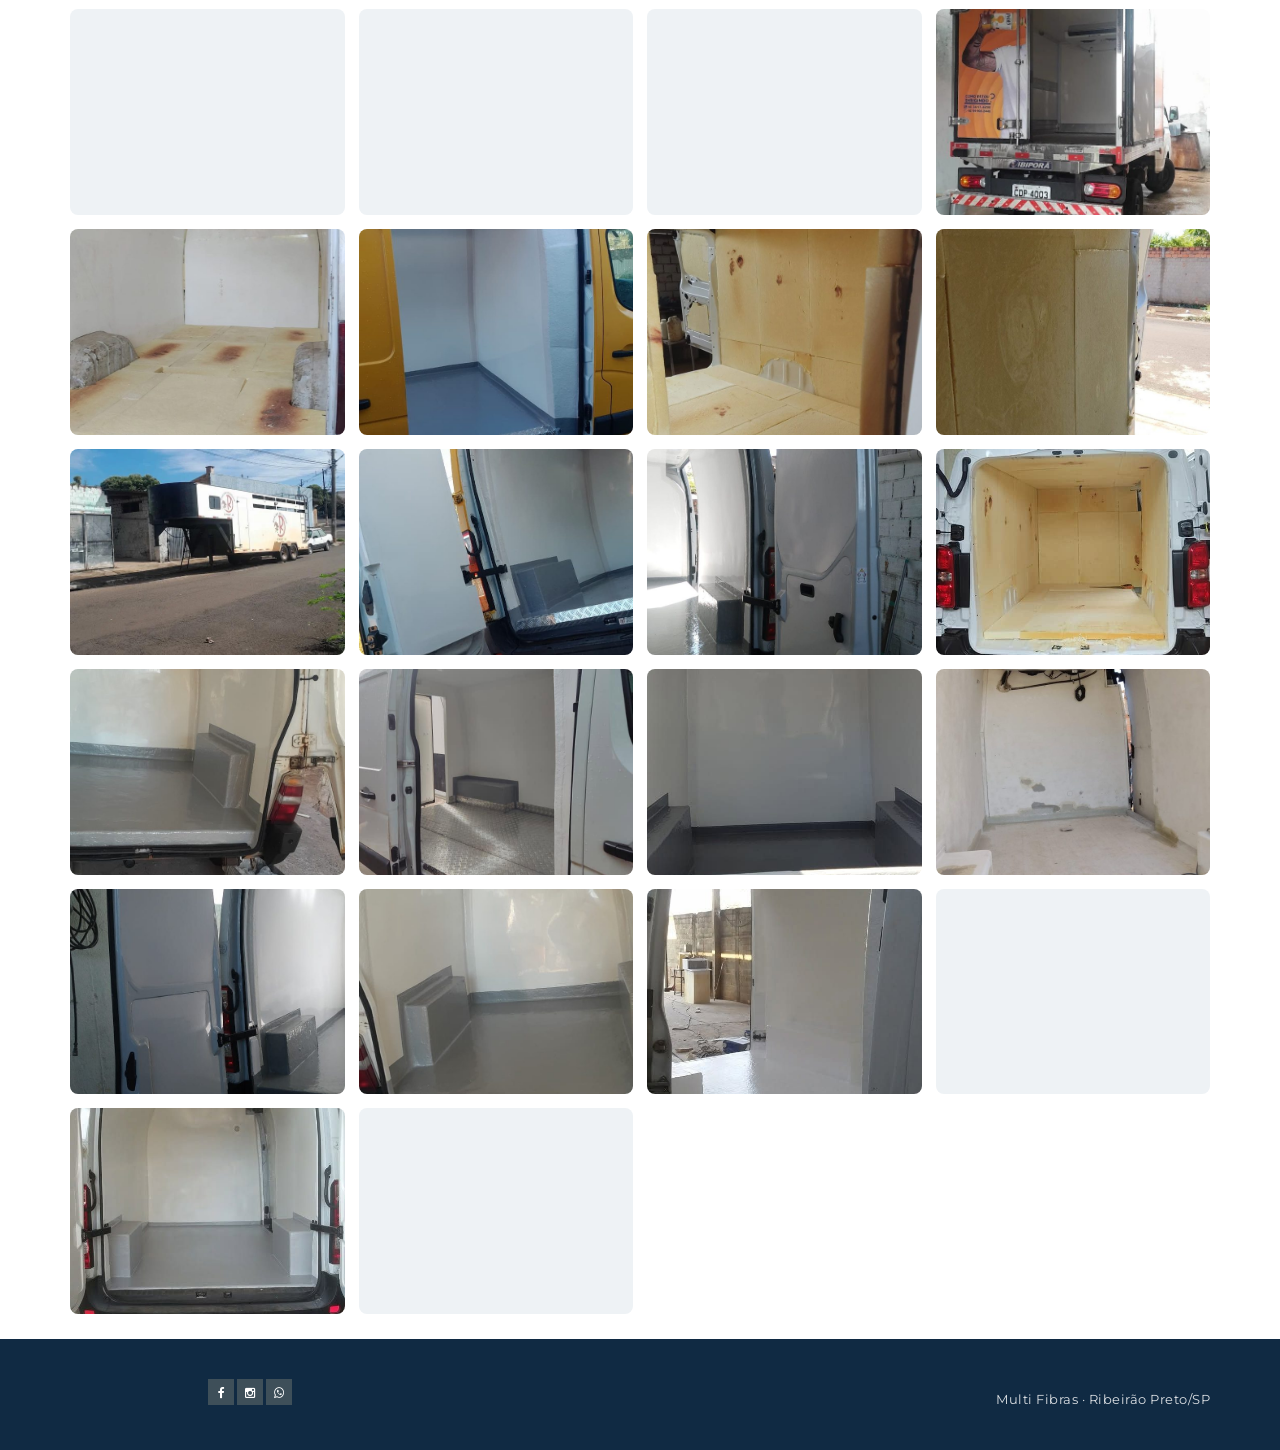
<file: galeria/index.html>
<!DOCTYPE html>
<html lang="pt-BR">
<head>
<meta charset="utf-8">
<meta http-equiv="X-UA-Compatible" content="IE=edge">
<meta name="viewport" content="width=device-width, initial-scale=1">
<meta name="description" content="Veja fotos dos trabalhos da Multi Fibras: isolamento térmico, baús frigoríficos, vans e furgões e fibra de vidro.">
<meta name="keywords" content="isolamento térmico, fibra de vidro, baú frigorífico, vans, furgões, Ribeirão Preto">
<meta name="author" content="Multi Fibras">
<meta name="theme-color" content="#102A43">
<title>Galeria — Multi Fibras</title>
<link rel="canonical" href="https://www.multifibras.online/galeria/">
<meta property="og:type" content="website">
<meta property="og:site_name" content="Multi Fibras">
<meta property="og:locale" content="pt_BR">
<meta property="og:title" content="Galeria — Multi Fibras">
<meta property="og:description" content="Veja fotos dos trabalhos da Multi Fibras: isolamento térmico, baús frigoríficos, vans e furgões e fibra de vidro.">
<meta property="og:url" content="https://www.multifibras.online/galeria/">
<meta property="og:image" content="https://www.multifibras.online/img/og-image.jpg">
<meta property="og:image:width" content="1200">
<meta property="og:image:height" content="630">
<meta name="twitter:card" content="summary_large_image">
<meta name="twitter:title" content="Galeria — Multi Fibras">
<meta name="twitter:description" content="Veja fotos dos trabalhos da Multi Fibras: isolamento térmico, baús frigoríficos, vans e furgões e fibra de vidro.">
<meta name="twitter:image" content="https://www.multifibras.online/img/og-image.jpg">
<link rel="shortcut icon" href="../img/favicon.png">
<link href="../css/master.css?v=20261119" rel="stylesheet">
<!--[if lt IE 9]>
    <script src="https://oss.maxcdn.com/libs/html5shiv/3.7.0/html5shiv.js"></script>
    <script src="https://oss.maxcdn.com/libs/respond.js/1.4.2/respond.min.js"></script>
<![endif]-->
</head>
<body>

	<div class="preloader" id="preloader">
		<div class="cssload-container">
			<div class="cssload-whirlpool"></div>
		</div>
	</div>

	<div class="main-navbar main-navbar-1" id="main-navbar">
		<div class="container">
			<div class="row">
				<div class="logo" id="main-logo">
					<div class="logo-image">
						<img src="../img/logo-multifibras.png" width="150" height="100" alt="Multi Fibras — Isolamento Térmico" />
					</div>
				</div>
				<div class="show-menu-control">
					<a id="show-menu" class="show-menu" href="#" aria-label="Abrir menu">
						<div class="my-btn my-btn-primary">
							<div class="my-btn-bg-top"></div>
							<div class="my-btn-bg-bottom"></div>
							<div class="my-btn-text">
								<i class="fa fa-bars" aria-hidden="true"></i>
							</div>
						</div>
					</a>
				</div>
				<div class="collapse navbar-collapse main-menu main-menu-1" id="main-menu">
					<ul class="nav navbar-nav">
						<li><a href="../index.html">Início</a></li>
						<li class="main-menu-separator"></li>
						<li class="dropdown">
							<a data-toggle="dropdown" href="#">Soluções</a>
							<ul class="dropdown-menu" role="menu">
								<li><a href="../categorias/isolamento-termico/index.html">Isolamento Térmico</a></li>
								<li><a href="../categorias/baus-frigorificos/index.html">Baús Frigoríficos</a></li>
								<li><a href="../categorias/vans-e-furgoes/index.html">Vans e Furgões</a></li>
								<li><a href="../categorias/reparacao-fibra-de-vidro/index.html">Reparação de Fibra</a></li>
								<li><a href="../categorias/veiculos-utilitarios/index.html">Veículos Utilitários</a></li>
							</ul>
						</li>
						<li class="main-menu-separator"></li>
						<li><a href="../servicos/index.html">Serviços</a></li>
						<li class="main-menu-separator"></li>
						<li class="active"><a href="../galeria/index.html">Galeria</a></li>
						<li class="main-menu-separator"></li>
						<li><a class="latest" href="../contactos/index.html">Contatos</a></li>
					</ul>
				</div>
			</div>
		</div>
	</div>
	<main id="conteudo">


	<div class="page-header" data-stellar-background-ratio="0.4">
		<div class="page-header-overlay"></div>
		<div class="container">
			<div class="row">
				<div class="page-header-title">
					<h2>Galeria</h2>
				</div>
				<div class="page-header-breadcrumb">
					<ol class="breadcrumb">
						<li><a href="../index.html">Início</a></li>
						<li class="active">Galeria</li>
					</ol>
				</div>
				<div class="page-header-button">
					<a href="../contactos/index.html">
						<div class="my-btn my-btn-primary">
							<div class="my-btn-bg-top"></div>
							<div class="my-btn-bg-bottom"></div>
							<div class="my-btn-text">Pedir Orçamento</div>
						</div>
					</a>
				</div>
			</div>
		</div>
	</div>

    <div class="def-section services-1">
		<div class="container">
			<div class="main">
				<div class="row2">
	<div class="column2 all">
		<div class="content">
			<img src="../media/galeria/mf-01.jpg" alt="Trabalho da Multi Fibras em fibra de vidro e isolamento térmico" loading="lazy" decoding="async">
		</div>
	</div>
	<div class="column2 all">
		<div class="content">
			<img src="../media/galeria/mf-02.jpg" alt="Trabalho da Multi Fibras em fibra de vidro e isolamento térmico" loading="lazy" decoding="async">
		</div>
	</div>
	<div class="column2 all">
		<div class="content">
			<img src="../media/galeria/mf-03.jpg" alt="Trabalho da Multi Fibras em fibra de vidro e isolamento térmico" loading="lazy" decoding="async">
		</div>
	</div>
	<div class="column2 all">
		<div class="content">
			<img src="../media/galeria/mf-04.jpg" alt="Trabalho da Multi Fibras em fibra de vidro e isolamento térmico" loading="lazy" decoding="async">
		</div>
	</div>
	<div class="column2 all">
		<div class="content">
			<img src="../media/galeria/mf-05.jpg" alt="Trabalho da Multi Fibras em fibra de vidro e isolamento térmico" loading="lazy" decoding="async">
		</div>
	</div>
	<div class="column2 all">
		<div class="content">
			<img src="../media/galeria/mf-06.jpg" alt="Trabalho da Multi Fibras em fibra de vidro e isolamento térmico" loading="lazy" decoding="async">
		</div>
	</div>
	<div class="column2 all">
		<div class="content">
			<img src="../media/galeria/mf-07.jpg" alt="Trabalho da Multi Fibras em fibra de vidro e isolamento térmico" loading="lazy" decoding="async">
		</div>
	</div>
	<div class="column2 all">
		<div class="content">
			<img src="../media/galeria/mf-08.jpg" alt="Trabalho da Multi Fibras em fibra de vidro e isolamento térmico" loading="lazy" decoding="async">
		</div>
	</div>
	<div class="column2 all">
		<div class="content">
			<img src="../media/galeria/mf-09.jpg" alt="Trabalho da Multi Fibras em fibra de vidro e isolamento térmico" loading="lazy" decoding="async">
		</div>
	</div>
	<div class="column2 all">
		<div class="content">
			<img src="../media/galeria/mf-10.jpg" alt="Trabalho da Multi Fibras em fibra de vidro e isolamento térmico" loading="lazy" decoding="async">
		</div>
	</div>
	<div class="column2 all">
		<div class="content">
			<img src="../media/galeria/mf-11.jpg" alt="Trabalho da Multi Fibras em fibra de vidro e isolamento térmico" loading="lazy" decoding="async">
		</div>
	</div>
	<div class="column2 all">
		<div class="content">
			<img src="../media/galeria/mf-12.jpg" alt="Trabalho da Multi Fibras em fibra de vidro e isolamento térmico" loading="lazy" decoding="async">
		</div>
	</div>
	<div class="column2 all">
		<div class="content">
			<img src="../media/galeria/mf-13.jpg" alt="Trabalho da Multi Fibras em fibra de vidro e isolamento térmico" loading="lazy" decoding="async">
		</div>
	</div>
	<div class="column2 all">
		<div class="content">
			<img src="../media/galeria/mf-14.jpg" alt="Trabalho da Multi Fibras em fibra de vidro e isolamento térmico" loading="lazy" decoding="async">
		</div>
	</div>
	<div class="column2 all">
		<div class="content">
			<img src="../media/galeria/mf-15.jpg" alt="Trabalho da Multi Fibras em fibra de vidro e isolamento térmico" loading="lazy" decoding="async">
		</div>
	</div>
	<div class="column2 all">
		<div class="content">
			<img src="../media/galeria/mf-16.jpg" alt="Trabalho da Multi Fibras em fibra de vidro e isolamento térmico" loading="lazy" decoding="async">
		</div>
	</div>
	<div class="column2 all">
		<div class="content">
			<img src="../media/galeria/mf-17.jpg" alt="Trabalho da Multi Fibras em fibra de vidro e isolamento térmico" loading="lazy" decoding="async">
		</div>
	</div>
	<div class="column2 all">
		<div class="content">
			<img src="../media/galeria/mf-18.jpg" alt="Trabalho da Multi Fibras em fibra de vidro e isolamento térmico" loading="lazy" decoding="async">
		</div>
	</div>
	<div class="column2 all">
		<div class="content">
			<img src="../media/galeria/mf-19.jpg" alt="Trabalho da Multi Fibras em fibra de vidro e isolamento térmico" loading="lazy" decoding="async">
		</div>
	</div>
	<div class="column2 all">
		<div class="content">
			<img src="../media/galeria/mf-20.jpg" alt="Trabalho da Multi Fibras em fibra de vidro e isolamento térmico" loading="lazy" decoding="async">
		</div>
	</div>
	<div class="column2 all">
		<div class="content">
			<img src="../media/galeria/mf-21.jpg" alt="Trabalho da Multi Fibras em fibra de vidro e isolamento térmico" loading="lazy" decoding="async">
		</div>
	</div>
	<div class="column2 all">
		<div class="content">
			<img src="../media/galeria/mf-22.jpg" alt="Trabalho da Multi Fibras em fibra de vidro e isolamento térmico" loading="lazy" decoding="async">
		</div>
	</div>
	<div class="column2 all">
		<div class="content">
			<img src="../media/galeria/mf-23.jpg" alt="Trabalho da Multi Fibras em fibra de vidro e isolamento térmico" loading="lazy" decoding="async">
		</div>
	</div>
	<div class="column2 all">
		<div class="content">
			<img src="../media/galeria/mf-24.jpg" alt="Trabalho da Multi Fibras em fibra de vidro e isolamento térmico" loading="lazy" decoding="async">
		</div>
	</div>
	<div class="column2 all">
		<div class="content">
			<img src="../media/galeria/mf-25.jpg" alt="Trabalho da Multi Fibras em fibra de vidro e isolamento térmico" loading="lazy" decoding="async">
		</div>
	</div>
	<div class="column2 all">
		<div class="content">
			<img src="../media/galeria/mf-26.jpg" alt="Trabalho da Multi Fibras em fibra de vidro e isolamento térmico" loading="lazy" decoding="async">
		</div>
	</div>
	<div class="column2 all">
		<div class="content">
			<img src="../media/galeria/mf-27.jpg" alt="Trabalho da Multi Fibras em fibra de vidro e isolamento térmico" loading="lazy" decoding="async">
		</div>
	</div>
	<div class="column2 all">
		<div class="content">
			<img src="../media/galeria/mf-28.jpg" alt="Trabalho da Multi Fibras em fibra de vidro e isolamento térmico" loading="lazy" decoding="async">
		</div>
	</div>
	<div class="column2 all">
		<div class="content">
			<img src="../media/galeria/mf-29.jpg" alt="Trabalho da Multi Fibras em fibra de vidro e isolamento térmico" loading="lazy" decoding="async">
		</div>
	</div>
	<div class="column2 all">
		<div class="content">
			<img src="../media/galeria/mf-30.jpg" alt="Trabalho da Multi Fibras em fibra de vidro e isolamento térmico" loading="lazy" decoding="async">
		</div>
	</div>
	<div class="column2 all">
		<div class="content">
			<img src="../media/galeria/mf-31.jpg" alt="Trabalho da Multi Fibras em fibra de vidro e isolamento térmico" loading="lazy" decoding="async">
		</div>
	</div>
	<div class="column2 all">
		<div class="content">
			<img src="../media/galeria/mf-32.jpg" alt="Trabalho da Multi Fibras em fibra de vidro e isolamento térmico" loading="lazy" decoding="async">
		</div>
	</div>
	<div class="column2 all">
		<div class="content">
			<img src="../media/galeria/mf-33.jpg" alt="Trabalho da Multi Fibras em fibra de vidro e isolamento térmico" loading="lazy" decoding="async">
		</div>
	</div>
	<div class="column2 all">
		<div class="content">
			<img src="../media/galeria/mf-34.jpg" alt="Trabalho da Multi Fibras em fibra de vidro e isolamento térmico" loading="lazy" decoding="async">
		</div>
	</div>
	<div class="column2 all">
		<div class="content">
			<img src="../media/galeria/mf-35.jpg" alt="Trabalho da Multi Fibras em fibra de vidro e isolamento térmico" loading="lazy" decoding="async">
		</div>
	</div>
	<div class="column2 all">
		<div class="content">
			<img src="../media/galeria/mf-36.jpg" alt="Trabalho da Multi Fibras em fibra de vidro e isolamento térmico" loading="lazy" decoding="async">
		</div>
	</div>
	<div class="column2 all">
		<div class="content">
			<img src="../media/galeria/mf-37.jpg" alt="Trabalho da Multi Fibras em fibra de vidro e isolamento térmico" loading="lazy" decoding="async">
		</div>
	</div>
	<div class="column2 all">
		<div class="content">
			<img src="../media/galeria/mf-38.jpg" alt="Trabalho da Multi Fibras em fibra de vidro e isolamento térmico" loading="lazy" decoding="async">
		</div>
	</div>
	<div class="column2 all">
		<div class="content">
			<img src="../media/galeria/mf-39.jpg" alt="Trabalho da Multi Fibras em fibra de vidro e isolamento térmico" loading="lazy" decoding="async">
		</div>
	</div>
	<div class="column2 all">
		<div class="content">
			<img src="../media/galeria/mf-40.jpg" alt="Trabalho da Multi Fibras em fibra de vidro e isolamento térmico" loading="lazy" decoding="async">
		</div>
	</div>
	<div class="column2 all">
		<div class="content">
			<img src="../media/galeria/mf-41.jpg" alt="Trabalho da Multi Fibras em fibra de vidro e isolamento térmico" loading="lazy" decoding="async">
		</div>
	</div>
	<div class="column2 all">
		<div class="content">
			<img src="../media/galeria/mf-42.jpg" alt="Trabalho da Multi Fibras em fibra de vidro e isolamento térmico" loading="lazy" decoding="async">
		</div>
	</div>
	<div class="column2 all">
		<div class="content">
			<img src="../media/galeria/mf-43.jpg" alt="Trabalho da Multi Fibras em fibra de vidro e isolamento térmico" loading="lazy" decoding="async">
		</div>
	</div>
	<div class="column2 all">
		<div class="content">
			<img src="../media/galeria/mf-44.jpg" alt="Trabalho da Multi Fibras em fibra de vidro e isolamento térmico" loading="lazy" decoding="async">
		</div>
	</div>
	<div class="column2 all">
		<div class="content">
			<img src="../media/galeria/mf-45.jpg" alt="Trabalho da Multi Fibras em fibra de vidro e isolamento térmico" loading="lazy" decoding="async">
		</div>
	</div>
	<div class="column2 all">
		<div class="content">
			<img src="../media/galeria/mf-46.jpg" alt="Trabalho da Multi Fibras em fibra de vidro e isolamento térmico" loading="lazy" decoding="async">
		</div>
	</div>
	<div class="column2 all">
		<div class="content">
			<img src="../media/galeria/mf-47.jpg" alt="Trabalho da Multi Fibras em fibra de vidro e isolamento térmico" loading="lazy" decoding="async">
		</div>
	</div>
	<div class="column2 all">
		<div class="content">
			<img src="../media/galeria/mf-48.jpg" alt="Trabalho da Multi Fibras em fibra de vidro e isolamento térmico" loading="lazy" decoding="async">
		</div>
	</div>
	<div class="column2 all">
		<div class="content">
			<img src="../media/galeria/mf-49.jpg" alt="Trabalho da Multi Fibras em fibra de vidro e isolamento térmico" loading="lazy" decoding="async">
		</div>
	</div>
	<div class="column2 all">
		<div class="content">
			<img src="../media/galeria/mf-50.jpg" alt="Trabalho da Multi Fibras em fibra de vidro e isolamento térmico" loading="lazy" decoding="async">
		</div>
	</div>
	<div class="column2 all">
		<div class="content">
			<img src="../media/galeria/mf-51.jpg" alt="Trabalho da Multi Fibras em fibra de vidro e isolamento térmico" loading="lazy" decoding="async">
		</div>
	</div>
	<div class="column2 all">
		<div class="content">
			<img src="../media/galeria/mf-52.jpg" alt="Trabalho da Multi Fibras em fibra de vidro e isolamento térmico" loading="lazy" decoding="async">
		</div>
	</div>
	<div class="column2 all">
		<div class="content">
			<img src="../media/galeria/mf-53.jpg" alt="Trabalho da Multi Fibras em fibra de vidro e isolamento térmico" loading="lazy" decoding="async">
		</div>
	</div>
	<div class="column2 all">
		<div class="content">
			<img src="../media/galeria/mf-54.jpg" alt="Trabalho da Multi Fibras em fibra de vidro e isolamento térmico" loading="lazy" decoding="async">
		</div>
	</div>
	<div class="column2 all">
		<div class="content">
			<img src="../media/galeria/mf-55.jpg" alt="Trabalho da Multi Fibras em fibra de vidro e isolamento térmico" loading="lazy" decoding="async">
		</div>
	</div>
	<div class="column2 all">
		<div class="content">
			<img src="../media/galeria/mf-56.jpg" alt="Trabalho da Multi Fibras em fibra de vidro e isolamento térmico" loading="lazy" decoding="async">
		</div>
	</div>
	<div class="column2 all">
		<div class="content">
			<img src="../media/galeria/mf-57.jpg" alt="Trabalho da Multi Fibras em fibra de vidro e isolamento térmico" loading="lazy" decoding="async">
		</div>
	</div>
	<div class="column2 all">
		<div class="content">
			<img src="../media/galeria/mf-58.jpg" alt="Trabalho da Multi Fibras em fibra de vidro e isolamento térmico" loading="lazy" decoding="async">
		</div>
	</div>
	<div class="column2 all">
		<div class="content">
			<img src="../media/galeria/mf-59.jpg" alt="Trabalho da Multi Fibras em fibra de vidro e isolamento térmico" loading="lazy" decoding="async">
		</div>
	</div>
	<div class="column2 all">
		<div class="content">
			<img src="../media/galeria/mf-60.jpg" alt="Trabalho da Multi Fibras em fibra de vidro e isolamento térmico" loading="lazy" decoding="async">
		</div>
	</div>
	<div class="column2 all">
		<div class="content">
			<img src="../media/galeria/mf-61.jpg" alt="Trabalho da Multi Fibras em fibra de vidro e isolamento térmico" loading="lazy" decoding="async">
		</div>
	</div>
	<div class="column2 all">
		<div class="content">
			<img src="../media/galeria/mf-62.jpg" alt="Trabalho da Multi Fibras em fibra de vidro e isolamento térmico" loading="lazy" decoding="async">
		</div>
	</div>
	<div class="column2 all">
		<div class="content">
			<img src="../media/galeria/mf-63.jpg" alt="Trabalho da Multi Fibras em fibra de vidro e isolamento térmico" loading="lazy" decoding="async">
		</div>
	</div>
	<div class="column2 all">
		<div class="content">
			<img src="../media/galeria/mf-64.jpg" alt="Trabalho da Multi Fibras em fibra de vidro e isolamento térmico" loading="lazy" decoding="async">
		</div>
	</div>
	<div class="column2 all">
		<div class="content">
			<img src="../media/galeria/mf-65.jpg" alt="Trabalho da Multi Fibras em fibra de vidro e isolamento térmico" loading="lazy" decoding="async">
		</div>
	</div>
	<div class="column2 all">
		<div class="content">
			<img src="../media/galeria/mf-66.jpg" alt="Trabalho da Multi Fibras em fibra de vidro e isolamento térmico" loading="lazy" decoding="async">
		</div>
	</div>
	<div class="column2 all">
		<div class="content">
			<img src="../media/galeria/mf-67.jpg" alt="Trabalho da Multi Fibras em fibra de vidro e isolamento térmico" loading="lazy" decoding="async">
		</div>
	</div>
	<div class="column2 all">
		<div class="content">
			<img src="../media/galeria/mf-68.jpg" alt="Trabalho da Multi Fibras em fibra de vidro e isolamento térmico" loading="lazy" decoding="async">
		</div>
	</div>
	<div class="column2 all">
		<div class="content">
			<img src="../media/galeria/mf-69.jpg" alt="Trabalho da Multi Fibras em fibra de vidro e isolamento térmico" loading="lazy" decoding="async">
		</div>
	</div>
	<div class="column2 all">
		<div class="content">
			<img src="../media/galeria/mf-70.jpg" alt="Trabalho da Multi Fibras em fibra de vidro e isolamento térmico" loading="lazy" decoding="async">
		</div>
	</div>
	<div class="column2 all">
		<div class="content">
			<img src="../media/galeria/mf-71.jpg" alt="Trabalho da Multi Fibras em fibra de vidro e isolamento térmico" loading="lazy" decoding="async">
		</div>
	</div>
	<div class="column2 all">
		<div class="content">
			<img src="../media/galeria/mf-72.jpg" alt="Trabalho da Multi Fibras em fibra de vidro e isolamento térmico" loading="lazy" decoding="async">
		</div>
	</div>
	<div class="column2 all">
		<div class="content">
			<img src="../media/galeria/mf-73.jpg" alt="Trabalho da Multi Fibras em fibra de vidro e isolamento térmico" loading="lazy" decoding="async">
		</div>
	</div>
	<div class="column2 all">
		<div class="content">
			<img src="../media/galeria/mf-74.jpg" alt="Trabalho da Multi Fibras em fibra de vidro e isolamento térmico" loading="lazy" decoding="async">
		</div>
	</div>
				</div>
			</div>
		</div>
	</div>

	</main>
	<div class="bottom">
		<div class="container">
			<div class="row">
				<div class="col-lg-4 col-md-4 col-sm-4 col-xs-12 bottom-2">
					<a href="https://www.facebook.com/share/1DiAnfF6xN/" target="_blank" aria-label="Facebook"><div class="my-btn my-btn-grey">
						<div class="my-btn-bg-top"></div><div class="my-btn-bg-bottom"></div>
						<div class="my-btn-text"><i class="fa fa-facebook"></i></div>
					</div></a>
					<a href="https://www.instagram.com/multifibras.oficial/" target="_blank" aria-label="Instagram"><div class="my-btn my-btn-grey">
						<div class="my-btn-bg-top"></div><div class="my-btn-bg-bottom"></div>
						<div class="my-btn-text"><i class="fa fa-instagram"></i></div>
					</div></a>
					<a href="https://wa.me/5516988072089" target="_blank" aria-label="WhatsApp"><div class="my-btn my-btn-grey">
						<div class="my-btn-bg-top"></div><div class="my-btn-bg-bottom"></div>
						<div class="my-btn-text"><i class="fa fa-whatsapp"></i></div>
					</div></a>
				</div>
				<div class="col-lg-4 col-md-4 col-sm-4 col-xs-12 bottom-1"></div>
				<div class="col-lg-4 col-md-4 col-sm-4 col-xs-12 bottom-3">
					<span class="footer-brand">Multi Fibras · Ribeirão Preto/SP</span>
				</div>
			</div>
		</div>
	</div>

	<a class="whatsapp-float" href="https://wa.me/5516988072089" target="_blank" aria-label="Fale conosco no WhatsApp">
		<i class="fa fa-whatsapp"></i>
	</a>

	<aside id="slide-menu" class="slide-menu">
		<div class="close-menu" id="close-menu">
			<i class="fa fa-close"></i>
		</div>
		<ul id="left-menu" class="left-menu">
			<li><a href="../index.html">Início</a></li>
			<li>
				<a href="#">Soluções <i class="fa fa-plus arrow"></i></a>
				<ul class="slide-menu-child">
					<li><a href="../categorias/isolamento-termico/index.html">Isolamento Térmico</a></li>
					<li><a href="../categorias/baus-frigorificos/index.html">Baús Frigoríficos</a></li>
					<li><a href="../categorias/vans-e-furgoes/index.html">Vans e Furgões</a></li>
					<li><a href="../categorias/reparacao-fibra-de-vidro/index.html">Reparação de Fibra</a></li>
					<li><a href="../categorias/veiculos-utilitarios/index.html">Veículos Utilitários</a></li>
				</ul>
			</li>
			<li><a href="../servicos/index.html">Serviços</a></li>
			<li><a href="../galeria/index.html">Galeria</a></li>
			<li><a href="../contactos/index.html">Contatos</a></li>
		</ul>
	</aside>
	<div class="black-overlay" id="black-overlay"></div>

	<script src="../js/jquery-1.11.3.min.js"></script>
	<script src="../js/bootstrap.min.js"></script>
	<script src="../js/smoothscroll.min.js"></script>
	<script src="../js/jquery.stellar.min.js"></script>
	<script src="../assets/slider-pro/js/jquery.sliderPro.min.js"></script>
	<script src="../js/scrollspy.min.js"></script>
	<script src="../js/wow.min.js"></script>
	<script src="../assets/owl-carousel/owl.carousel.min.js"></script>
	<script src="../js/metisMenu.min.js"></script>
	<script src="../js/theme.min.js?v=20261119"></script>
</body>
</html>
</file>
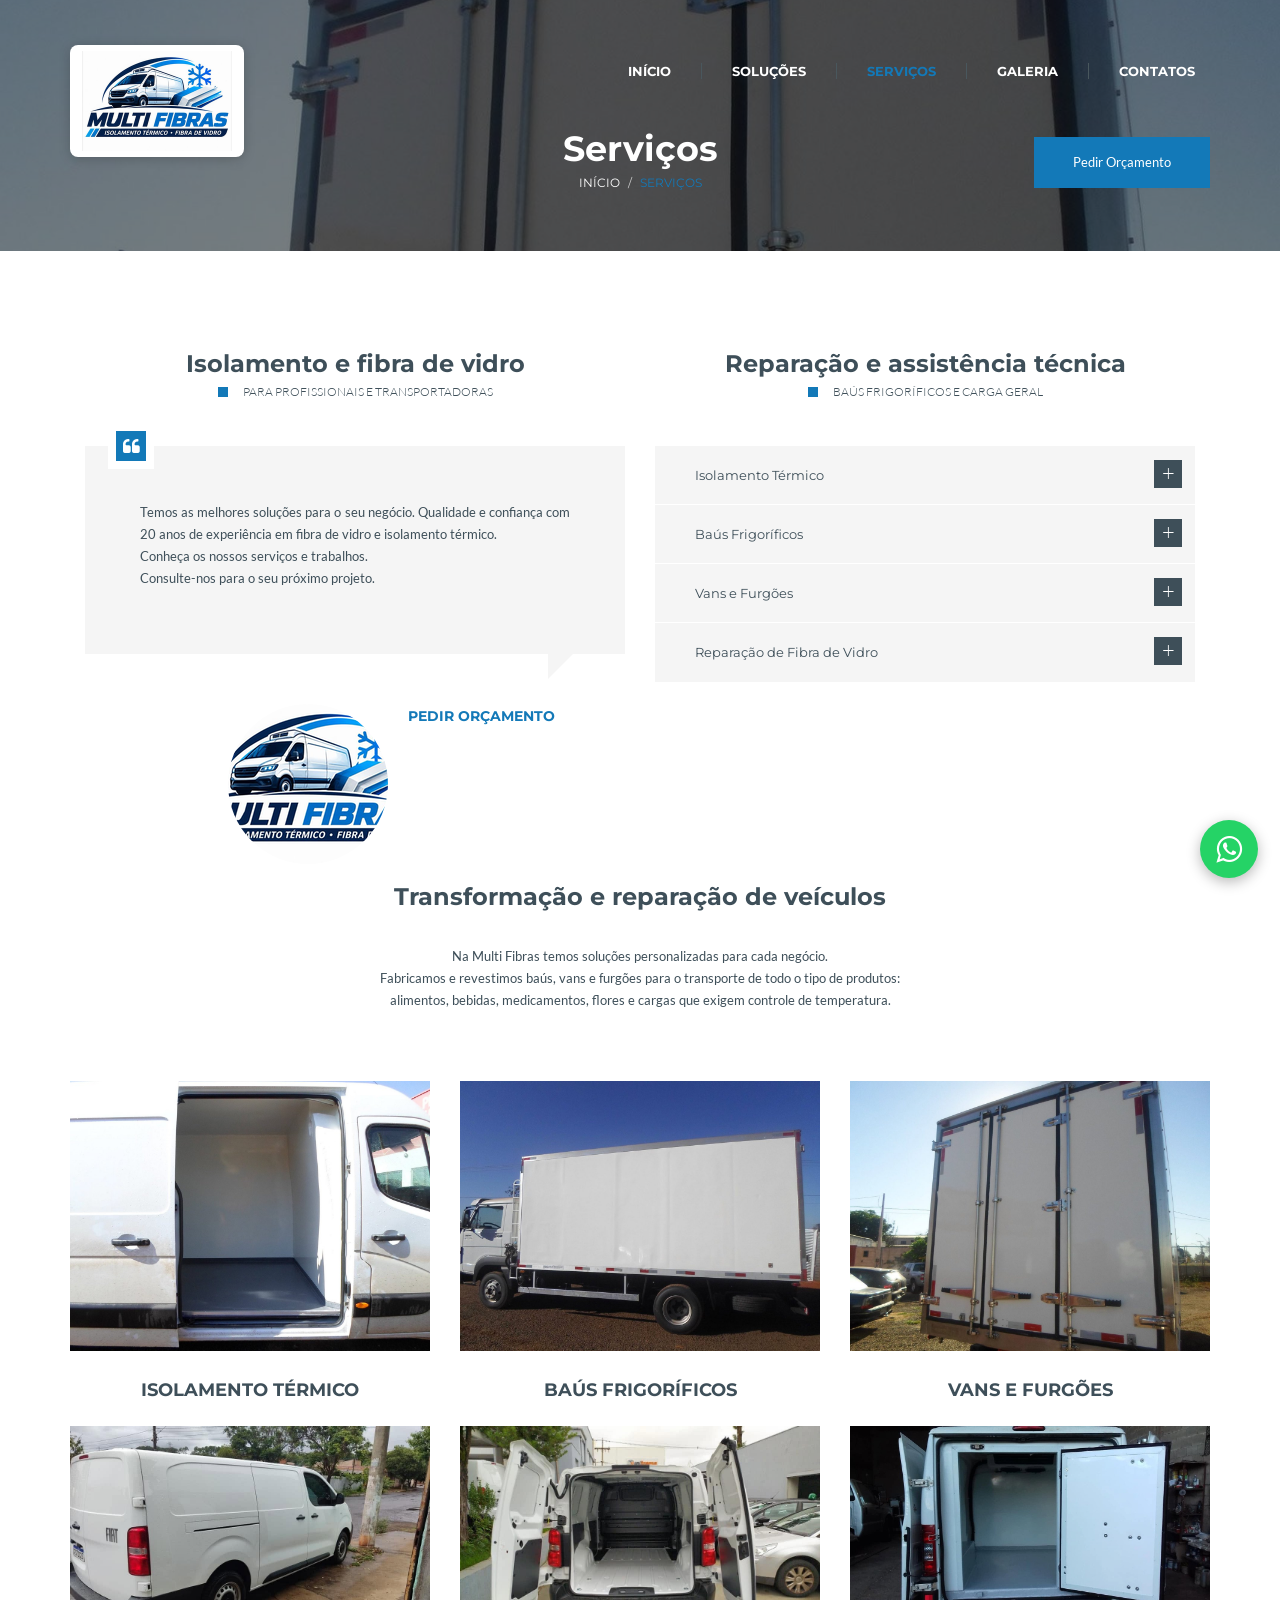
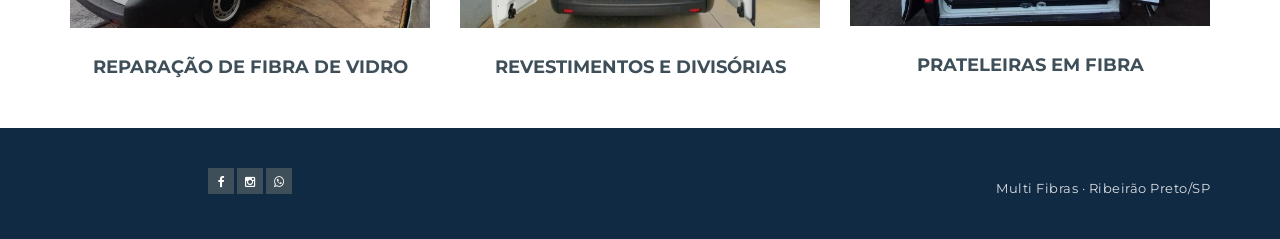
<file: servicos/index.html>
<!DOCTYPE html>
<html lang="pt-BR">
<head>
<meta charset="utf-8">
<meta http-equiv="X-UA-Compatible" content="IE=edge">
<meta name="viewport" content="width=device-width, initial-scale=1">
<meta name="description" content="Conheça os serviços da Multi Fibras: isolamento térmico, baús frigoríficos, vans e furgões e reparação de fibra de vidro.">
<meta name="keywords" content="isolamento térmico, fibra de vidro, baú frigorífico, vans, furgões, Ribeirão Preto">
<meta name="author" content="Multi Fibras">
<meta name="theme-color" content="#102A43">
<title>Serviços — Multi Fibras</title>
<link rel="canonical" href="https://www.multifibras.online/servicos/">
<meta property="og:type" content="website">
<meta property="og:site_name" content="Multi Fibras">
<meta property="og:locale" content="pt_BR">
<meta property="og:title" content="Serviços — Multi Fibras">
<meta property="og:description" content="Conheça os serviços da Multi Fibras: isolamento térmico, baús frigoríficos, vans e furgões e reparação de fibra de vidro.">
<meta property="og:url" content="https://www.multifibras.online/servicos/">
<meta property="og:image" content="https://www.multifibras.online/img/og-image.jpg">
<meta property="og:image:width" content="1200">
<meta property="og:image:height" content="630">
<meta name="twitter:card" content="summary_large_image">
<meta name="twitter:title" content="Serviços — Multi Fibras">
<meta name="twitter:description" content="Conheça os serviços da Multi Fibras: isolamento térmico, baús frigoríficos, vans e furgões e reparação de fibra de vidro.">
<meta name="twitter:image" content="https://www.multifibras.online/img/og-image.jpg">
<link rel="shortcut icon" href="../img/favicon.png">
<link href="../css/master.css?v=20261119" rel="stylesheet">
<!--[if lt IE 9]>
    <script src="https://oss.maxcdn.com/libs/html5shiv/3.7.0/html5shiv.js"></script>
    <script src="https://oss.maxcdn.com/libs/respond.js/1.4.2/respond.min.js"></script>
<![endif]-->
</head>
<body>

	<div class="preloader" id="preloader">
		<div class="cssload-container">
			<div class="cssload-whirlpool"></div>
		</div>
	</div>

	<div class="main-navbar main-navbar-1" id="main-navbar">
		<div class="container">
			<div class="row">
				<div class="logo" id="main-logo">
					<div class="logo-image">
						<img src="../img/logo-multifibras.png" width="150" height="100" alt="Multi Fibras — Isolamento Térmico" />
					</div>
				</div>
				<div class="show-menu-control">
					<a id="show-menu" class="show-menu" href="#" aria-label="Abrir menu">
						<div class="my-btn my-btn-primary">
							<div class="my-btn-bg-top"></div>
							<div class="my-btn-bg-bottom"></div>
							<div class="my-btn-text">
								<i class="fa fa-bars" aria-hidden="true"></i>
							</div>
						</div>
					</a>
				</div>
				<div class="collapse navbar-collapse main-menu main-menu-1" id="main-menu">
					<ul class="nav navbar-nav">
						<li><a href="../index.html">Início</a></li>
						<li class="main-menu-separator"></li>
						<li class="dropdown">
							<a data-toggle="dropdown" href="#">Soluções</a>
							<ul class="dropdown-menu" role="menu">
								<li><a href="../categorias/isolamento-termico/index.html">Isolamento Térmico</a></li>
								<li><a href="../categorias/baus-frigorificos/index.html">Baús Frigoríficos</a></li>
								<li><a href="../categorias/vans-e-furgoes/index.html">Vans e Furgões</a></li>
								<li><a href="../categorias/reparacao-fibra-de-vidro/index.html">Reparação de Fibra</a></li>
								<li><a href="../categorias/veiculos-utilitarios/index.html">Veículos Utilitários</a></li>
							</ul>
						</li>
						<li class="main-menu-separator"></li>
						<li class="active"><a href="../servicos/index.html">Serviços</a></li>
						<li class="main-menu-separator"></li>
						<li><a href="../galeria/index.html">Galeria</a></li>
						<li class="main-menu-separator"></li>
						<li><a class="latest" href="../contactos/index.html">Contatos</a></li>
					</ul>
				</div>
			</div>
		</div>
	</div>
	<main id="conteudo">


	<div class="page-header" data-stellar-background-ratio="0.4">
		<div class="page-header-overlay"></div>
		<div class="container">
			<div class="row">
				<div class="page-header-title">
					<h2>Serviços</h2>
				</div>
				<div class="page-header-breadcrumb">
					<ol class="breadcrumb">
						<li><a href="../index.html">Início</a></li>
						<li class="active">Serviços</li>
					</ol>
				</div>
				<div class="page-header-button">
					<a href="../contactos/index.html">
						<div class="my-btn my-btn-primary">
							<div class="my-btn-bg-top"></div>
							<div class="my-btn-bg-bottom"></div>
							<div class="my-btn-text">Pedir Orçamento</div>
						</div>
					</a>
				</div>
			</div>
		</div>
	</div>

    <div class="def-section services-1">
		<div class="container">
			<div class="col-lg-6 col-md-6 col-sm-6 col-xs-12">
				<div class="home-review">
					<div class="title-group">
						<h2>Isolamento e fibra de vidro</h2>
						<div class="subtitle with-square">para profissionais e transportadoras</div>
					</div>
					<div class="home-review-carousel owl-carousel owl-theme" id="owl-review">
						<div class="home-review-carousel-item">
							<div class="home-review-carousel-text">
								<div class="home-review-carousel-quote"><div><i class="fa fa-quote-left"></i></div></div>
								<p>Temos as melhores soluções para o seu negócio. Qualidade e confiança com 20 anos de experiência em fibra de vidro e isolamento térmico.<br>Conheça os nossos serviços e trabalhos.<br>Consulte-nos para o seu próximo projeto.</p>
							</div>
							<div class="home-review-carousel-people">
								<div class="home-review-carousel-avatar"><img src="../media/avatars/avatar1.png" alt="" /></div>
								<a href="../contactos/index.html"><div class="home-review-carousel-name">Pedir Orçamento</div></a>
							</div>
						</div>
					</div>
				</div>
			</div>
			<div class="col-lg-6 col-md-6 col-sm-6 col-xs-12">
				<div class="home-faq">
					<div class="title-group">
						<h2>Reparação e assistência técnica</h2>
						<div class="subtitle with-square">Baús frigoríficos e carga geral</div>
					</div>
					<div class="panel-group" id="accordion">
							<div class="panel panel-default">
								<div class="panel-heading">
									<h4 class="panel-title">
										<a class="collapsed" data-toggle="collapse" data-parent="#accordion" href="#collapseOne">Isolamento Térmico</a>
									</h4>
								</div>
								<div id="collapseOne" class="panel-collapse collapse">
									<div class="panel-body"><p>Aplicação de isolamento térmico em baús, vans e furgões para transporte refrigerado e congelado.</p></div>
								</div>
							</div>
							<div class="panel panel-default">
								<div class="panel-heading">
									<h4 class="panel-title">
										<a class="collapsed" data-toggle="collapse" data-parent="#accordion" href="#collapseTwo">Baús Frigoríficos</a>
									</h4>
								</div>
								<div id="collapseTwo" class="panel-collapse collapse">
									<div class="panel-body"><p>Fabricação, recuperação e manutenção de baús frigoríficos em fibra de vidro.</p></div>
								</div>
							</div>
							<div class="panel panel-default">
								<div class="panel-heading">
									<h4 class="panel-title">
										<a class="collapsed" data-toggle="collapse" data-parent="#accordion" href="#collapseThree">Vans e Furgões</a>
									</h4>
								</div>
								<div id="collapseThree" class="panel-collapse collapse">
									<div class="panel-body"><p>Revestimento interno e transformação de vans e furgões sob medida.</p></div>
								</div>
							</div>
							<div class="panel panel-default">
								<div class="panel-heading">
									<h4 class="panel-title">
										<a class="collapsed" data-toggle="collapse" data-parent="#accordion" href="#collapseFour">Reparação de Fibra de Vidro</a>
									</h4>
								</div>
								<div id="collapseFour" class="panel-collapse collapse">
									<div class="panel-body"><p>Reparo de baús, carroçarias, revestimentos e peças em fibra de vidro.</p></div>
								</div>
							</div>
					</div>
				</div>
			</div>
			<div class="row">
				<div class="col-lg-12" style="text-align: center; margin-bottom: 60px; margin-top: 20px">
					<div class="title-group"><h2>Transformação e reparação de veículos</h2></div>
					<p>Na Multi Fibras temos soluções personalizadas para cada negócio.<br>
					Fabricamos e revestimos baús, vans e furgões para o transporte de todo o tipo de produtos:<br>
					alimentos, bebidas, medicamentos, flores e cargas que exigem controle de temperatura.</p>
				</div>
				<div class="col-lg-4 col-md-4 col-sm-4 col-xs-12">
					<div class="service-1">
						<div class="service-1-image"><img src="../media/service/isolamento-termico.jpg" alt="Isolamento Térmico" /></div>
						<div class="service-1-title"><h3>Isolamento Térmico</h3></div>
						<div class="service-1-text"><p></p></div>
					</div>
				</div>
				<div class="col-lg-4 col-md-4 col-sm-4 col-xs-12">
					<div class="service-1">
						<div class="service-1-image"><img src="../media/service/baus-frigorificos.jpg" alt="Baús Frigoríficos" /></div>
						<div class="service-1-title"><h3>Baús Frigoríficos</h3></div>
						<div class="service-1-text"><p></p></div>
					</div>
				</div>
				<div class="col-lg-4 col-md-4 col-sm-4 col-xs-12">
					<div class="service-1">
						<div class="service-1-image"><img src="../media/service/vans-e-furgoes.jpg" alt="Vans e Furgões" /></div>
						<div class="service-1-title"><h3>Vans e Furgões</h3></div>
						<div class="service-1-text"><p></p></div>
					</div>
				</div>
				<div class="col-lg-4 col-md-4 col-sm-4 col-xs-12">
					<div class="service-1">
						<div class="service-1-image"><img src="../media/service/reparacao-fibra.jpg" alt="Reparação de Fibra de Vidro" /></div>
						<div class="service-1-title"><h3>Reparação de Fibra de Vidro</h3></div>
						<div class="service-1-text"><p></p></div>
					</div>
				</div>
				<div class="col-lg-4 col-md-4 col-sm-4 col-xs-12">
					<div class="service-1">
						<div class="service-1-image"><img src="../media/service/revestimentos.jpg" alt="Revestimentos e Divisórias" /></div>
						<div class="service-1-title"><h3>Revestimentos e Divisórias</h3></div>
						<div class="service-1-text"><p></p></div>
					</div>
				</div>
				<div class="col-lg-4 col-md-4 col-sm-4 col-xs-12">
					<div class="service-1">
						<div class="service-1-image"><img src="../media/service/prateleiras.jpg" alt="Prateleiras em Fibra" /></div>
						<div class="service-1-title"><h3>Prateleiras em Fibra</h3></div>
						<div class="service-1-text"><p></p></div>
					</div>
				</div>
			</div>
		</div>
	</div>

	</main>
	<div class="bottom">
		<div class="container">
			<div class="row">
				<div class="col-lg-4 col-md-4 col-sm-4 col-xs-12 bottom-2">
					<a href="https://www.facebook.com/share/1DiAnfF6xN/" target="_blank" aria-label="Facebook"><div class="my-btn my-btn-grey">
						<div class="my-btn-bg-top"></div><div class="my-btn-bg-bottom"></div>
						<div class="my-btn-text"><i class="fa fa-facebook"></i></div>
					</div></a>
					<a href="https://www.instagram.com/multifibras.oficial/" target="_blank" aria-label="Instagram"><div class="my-btn my-btn-grey">
						<div class="my-btn-bg-top"></div><div class="my-btn-bg-bottom"></div>
						<div class="my-btn-text"><i class="fa fa-instagram"></i></div>
					</div></a>
					<a href="https://wa.me/5516988072089" target="_blank" aria-label="WhatsApp"><div class="my-btn my-btn-grey">
						<div class="my-btn-bg-top"></div><div class="my-btn-bg-bottom"></div>
						<div class="my-btn-text"><i class="fa fa-whatsapp"></i></div>
					</div></a>
				</div>
				<div class="col-lg-4 col-md-4 col-sm-4 col-xs-12 bottom-1"></div>
				<div class="col-lg-4 col-md-4 col-sm-4 col-xs-12 bottom-3">
					<span class="footer-brand">Multi Fibras · Ribeirão Preto/SP</span>
				</div>
			</div>
		</div>
	</div>

	<a class="whatsapp-float" href="https://wa.me/5516988072089" target="_blank" aria-label="Fale conosco no WhatsApp">
		<i class="fa fa-whatsapp"></i>
	</a>

	<aside id="slide-menu" class="slide-menu">
		<div class="close-menu" id="close-menu">
			<i class="fa fa-close"></i>
		</div>
		<ul id="left-menu" class="left-menu">
			<li><a href="../index.html">Início</a></li>
			<li>
				<a href="#">Soluções <i class="fa fa-plus arrow"></i></a>
				<ul class="slide-menu-child">
					<li><a href="../categorias/isolamento-termico/index.html">Isolamento Térmico</a></li>
					<li><a href="../categorias/baus-frigorificos/index.html">Baús Frigoríficos</a></li>
					<li><a href="../categorias/vans-e-furgoes/index.html">Vans e Furgões</a></li>
					<li><a href="../categorias/reparacao-fibra-de-vidro/index.html">Reparação de Fibra</a></li>
					<li><a href="../categorias/veiculos-utilitarios/index.html">Veículos Utilitários</a></li>
				</ul>
			</li>
			<li><a href="../servicos/index.html">Serviços</a></li>
			<li><a href="../galeria/index.html">Galeria</a></li>
			<li><a href="../contactos/index.html">Contatos</a></li>
		</ul>
	</aside>
	<div class="black-overlay" id="black-overlay"></div>

	<script src="../js/jquery-1.11.3.min.js"></script>
	<script src="../js/bootstrap.min.js"></script>
	<script src="../js/smoothscroll.min.js"></script>
	<script src="../js/jquery.stellar.min.js"></script>
	<script src="../assets/slider-pro/js/jquery.sliderPro.min.js"></script>
	<script src="../js/scrollspy.min.js"></script>
	<script src="../js/wow.min.js"></script>
	<script src="../assets/owl-carousel/owl.carousel.min.js"></script>
	<script src="../js/metisMenu.min.js"></script>
	<script src="../js/theme.min.js?v=20261119"></script>
</body>
</html>
</file>
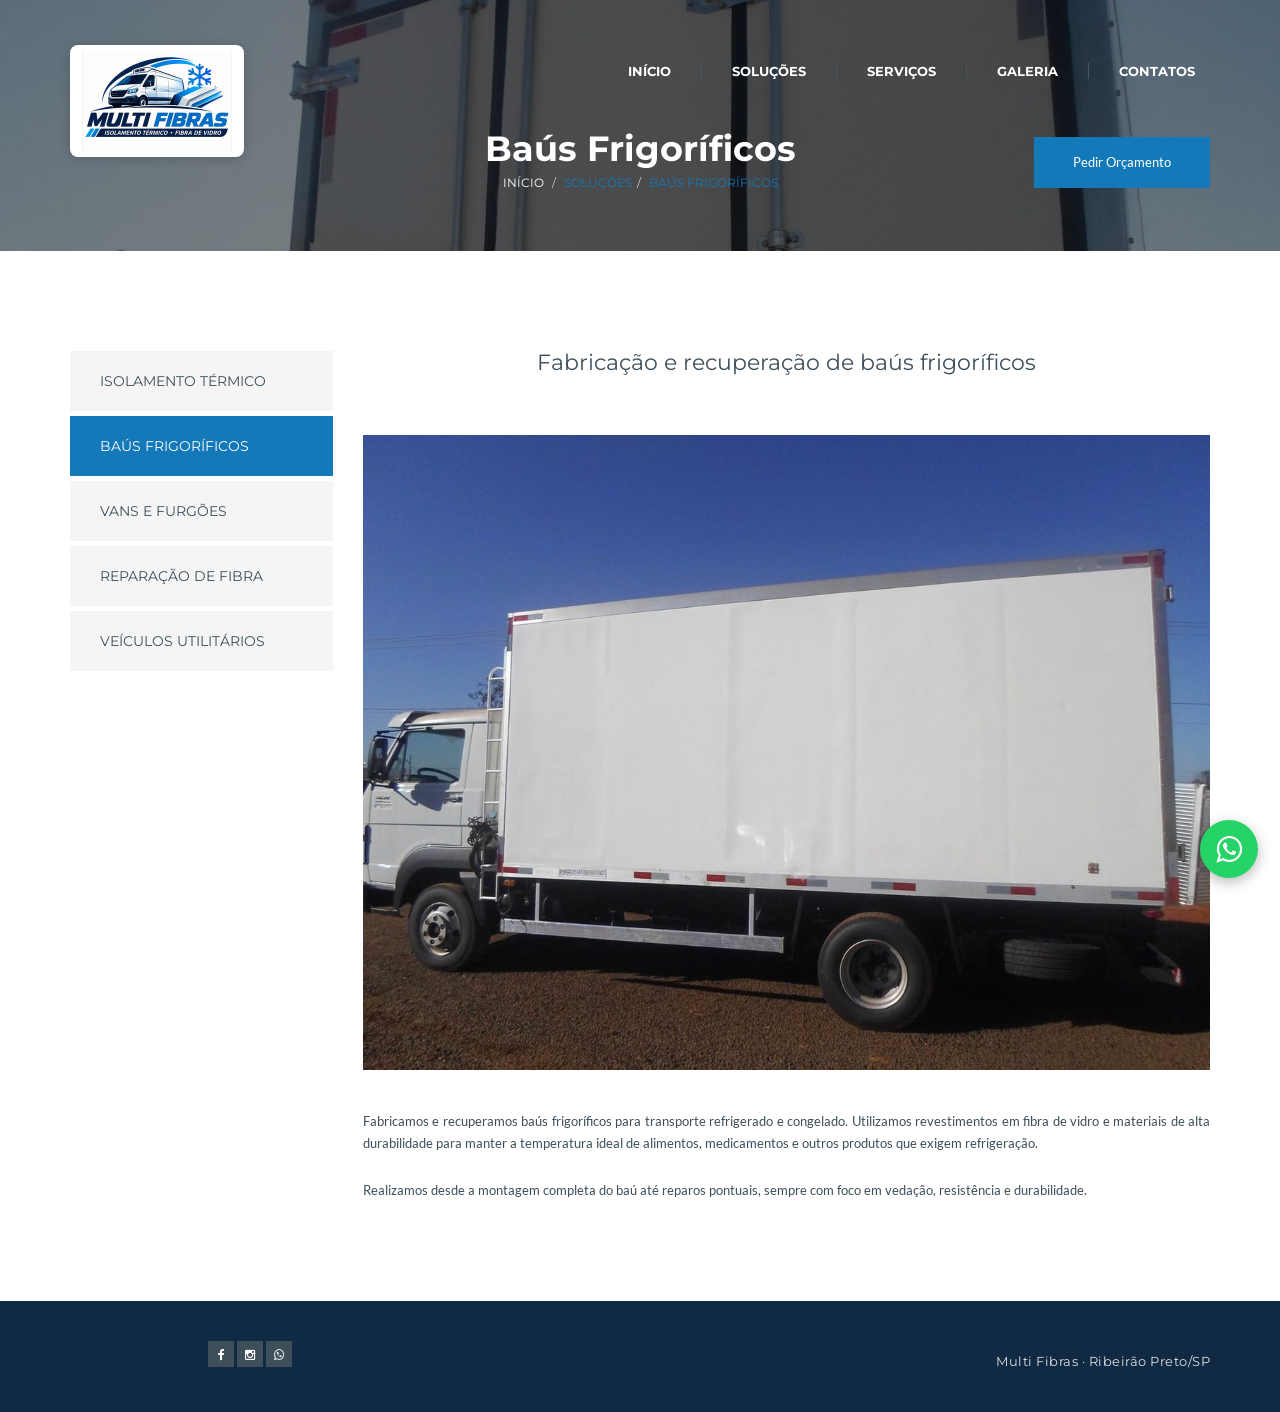
<file: categorias/baus-frigorificos/index.html>
<!DOCTYPE html>
<html lang="pt-BR">
<head>
<meta charset="utf-8">
<meta http-equiv="X-UA-Compatible" content="IE=edge">
<meta name="viewport" content="width=device-width, initial-scale=1">
<meta name="description" content="Fabricação e recuperação de baús frigoríficos. Multi Fibras em Ribeirão Preto/SP.">
<meta name="keywords" content="baú frigorífico, baú refrigerado, fabricação de baú frigorífico, baú congelado, fibra de vidro, Ribeirão Preto">
<meta name="author" content="Multi Fibras">
<meta name="theme-color" content="#102A43">
<title>Baús Frigoríficos — Multi Fibras</title>
<link rel="canonical" href="https://www.multifibras.online/categorias/baus-frigorificos/">
<meta property="og:type" content="website">
<meta property="og:site_name" content="Multi Fibras">
<meta property="og:locale" content="pt_BR">
<meta property="og:title" content="Baús Frigoríficos — Multi Fibras">
<meta property="og:description" content="Fabricação e recuperação de baús frigoríficos. Multi Fibras em Ribeirão Preto/SP.">
<meta property="og:url" content="https://www.multifibras.online/categorias/baus-frigorificos/">
<meta property="og:image" content="https://www.multifibras.online/img/og-image.jpg">
<meta property="og:image:width" content="1200">
<meta property="og:image:height" content="630">
<meta name="twitter:card" content="summary_large_image">
<meta name="twitter:title" content="Baús Frigoríficos — Multi Fibras">
<meta name="twitter:description" content="Fabricação e recuperação de baús frigoríficos. Multi Fibras em Ribeirão Preto/SP.">
<meta name="twitter:image" content="https://www.multifibras.online/img/og-image.jpg">
<link rel="shortcut icon" href="../../img/favicon.png">
<link href="../../css/master.css?v=20261119" rel="stylesheet">
<!--[if lt IE 9]>
    <script src="https://oss.maxcdn.com/libs/html5shiv/3.7.0/html5shiv.js"></script>
    <script src="https://oss.maxcdn.com/libs/respond.js/1.4.2/respond.min.js"></script>
<![endif]-->
</head>
<body>

	<div class="preloader" id="preloader">
		<div class="cssload-container">
			<div class="cssload-whirlpool"></div>
		</div>
	</div>

	<div class="main-navbar main-navbar-1" id="main-navbar">
		<div class="container">
			<div class="row">
				<div class="logo" id="main-logo">
					<div class="logo-image">
						<img src="../../img/logo-multifibras.png" width="150" height="100" alt="Multi Fibras — Isolamento Térmico" />
					</div>
				</div>
				<div class="show-menu-control">
					<a id="show-menu" class="show-menu" href="#" aria-label="Abrir menu">
						<div class="my-btn my-btn-primary">
							<div class="my-btn-bg-top"></div>
							<div class="my-btn-bg-bottom"></div>
							<div class="my-btn-text">
								<i class="fa fa-bars" aria-hidden="true"></i>
							</div>
						</div>
					</a>
				</div>
				<div class="collapse navbar-collapse main-menu main-menu-1" id="main-menu">
					<ul class="nav navbar-nav">
						<li><a href="../../index.html">Início</a></li>
						<li class="main-menu-separator"></li>
						<li class="dropdown class="active"">
							<a data-toggle="dropdown" href="#">Soluções</a>
							<ul class="dropdown-menu" role="menu">
								<li><a href="../../categorias/isolamento-termico/index.html">Isolamento Térmico</a></li>
								<li><a href="../../categorias/baus-frigorificos/index.html">Baús Frigoríficos</a></li>
								<li><a href="../../categorias/vans-e-furgoes/index.html">Vans e Furgões</a></li>
								<li><a href="../../categorias/reparacao-fibra-de-vidro/index.html">Reparação de Fibra</a></li>
								<li><a href="../../categorias/veiculos-utilitarios/index.html">Veículos Utilitários</a></li>
							</ul>
						</li>
						<li class="main-menu-separator"></li>
						<li><a href="../../servicos/index.html">Serviços</a></li>
						<li class="main-menu-separator"></li>
						<li><a href="../../galeria/index.html">Galeria</a></li>
						<li class="main-menu-separator"></li>
						<li><a class="latest" href="../../contactos/index.html">Contatos</a></li>
					</ul>
				</div>
			</div>
		</div>
	</div>
	<main id="conteudo">


	<div class="page-header" data-stellar-background-ratio="0.4">
		<div class="page-header-overlay"></div>
		<div class="container">
			<div class="row">
				<div class="page-header-title">
					<h2>Baús Frigoríficos</h2>
				</div>
				<div class="page-header-breadcrumb">
					<ol class="breadcrumb">
						<li><a href="../../index.html">Início</a></li>
						<li class="active">Soluções</li><li class="active">Baús Frigoríficos</li>
					</ol>
				</div>
				<div class="page-header-button">
					<a href="../../contactos/index.html">
						<div class="my-btn my-btn-primary">
							<div class="my-btn-bg-top"></div>
							<div class="my-btn-bg-bottom"></div>
							<div class="my-btn-text">Pedir Orçamento</div>
						</div>
					</a>
				</div>
			</div>
		</div>
	</div>

    <div class="def-section services-detail">
		<div class="container">
			<div class="row">
				<div class="col-lg-3 col-md-3 col-sm-3 col-xs-12">
					<ul class="service-menu">
						<li><a href="../isolamento-termico/index.html">ISOLAMENTO TÉRMICO</a></li>
						<li class="active"><a href="../baus-frigorificos/index.html">BAÚS FRIGORÍFICOS</a></li>
						<li><a href="../vans-e-furgoes/index.html">VANS E FURGÕES</a></li>
						<li><a href="../reparacao-fibra-de-vidro/index.html">REPARAÇÃO DE FIBRA</a></li>
						<li><a href="../veiculos-utilitarios/index.html">VEÍCULOS UTILITÁRIOS</a></li>
					</ul>
				</div>
				<div class="col-lg-9 col-md-9 col-sm-9 col-xs-12">
					<div class="service-detail">
						<h2>Fabricação e recuperação de baús frigoríficos</h2>
						<div class="service-detail-bigimage"><img src="../../media/service/baus-frigorificos.jpg" alt="Baús Frigoríficos" /></div>
						<div class="row">
							<div class="col-lg-12 col-md-12 col-sm-12 col-xs-12">
								<p>Fabricamos e recuperamos baús frigoríficos para transporte refrigerado e congelado. Utilizamos revestimentos em fibra de vidro e materiais de alta durabilidade para manter a temperatura ideal de alimentos, medicamentos e outros produtos que exigem refrigeração.</p>
								<p>Realizamos desde a montagem completa do baú até reparos pontuais, sempre com foco em vedação, resistência e durabilidade.</p>
							</div>
						</div>
					</div>
				</div>
			</div>
		</div>
	</div>

	</main>
	<div class="bottom">
		<div class="container">
			<div class="row">
				<div class="col-lg-4 col-md-4 col-sm-4 col-xs-12 bottom-2">
					<a href="https://www.facebook.com/share/1DiAnfF6xN/" target="_blank" aria-label="Facebook"><div class="my-btn my-btn-grey">
						<div class="my-btn-bg-top"></div><div class="my-btn-bg-bottom"></div>
						<div class="my-btn-text"><i class="fa fa-facebook"></i></div>
					</div></a>
					<a href="https://www.instagram.com/multifibras.oficial/" target="_blank" aria-label="Instagram"><div class="my-btn my-btn-grey">
						<div class="my-btn-bg-top"></div><div class="my-btn-bg-bottom"></div>
						<div class="my-btn-text"><i class="fa fa-instagram"></i></div>
					</div></a>
					<a href="https://wa.me/5516988072089" target="_blank" aria-label="WhatsApp"><div class="my-btn my-btn-grey">
						<div class="my-btn-bg-top"></div><div class="my-btn-bg-bottom"></div>
						<div class="my-btn-text"><i class="fa fa-whatsapp"></i></div>
					</div></a>
				</div>
				<div class="col-lg-4 col-md-4 col-sm-4 col-xs-12 bottom-1"></div>
				<div class="col-lg-4 col-md-4 col-sm-4 col-xs-12 bottom-3">
					<span class="footer-brand">Multi Fibras · Ribeirão Preto/SP</span>
				</div>
			</div>
		</div>
	</div>

	<a class="whatsapp-float" href="https://wa.me/5516988072089" target="_blank" aria-label="Fale conosco no WhatsApp">
		<i class="fa fa-whatsapp"></i>
	</a>

	<aside id="slide-menu" class="slide-menu">
		<div class="close-menu" id="close-menu">
			<i class="fa fa-close"></i>
		</div>
		<ul id="left-menu" class="left-menu">
			<li><a href="../../index.html">Início</a></li>
			<li>
				<a href="#">Soluções <i class="fa fa-plus arrow"></i></a>
				<ul class="slide-menu-child">
					<li><a href="../../categorias/isolamento-termico/index.html">Isolamento Térmico</a></li>
					<li><a href="../../categorias/baus-frigorificos/index.html">Baús Frigoríficos</a></li>
					<li><a href="../../categorias/vans-e-furgoes/index.html">Vans e Furgões</a></li>
					<li><a href="../../categorias/reparacao-fibra-de-vidro/index.html">Reparação de Fibra</a></li>
					<li><a href="../../categorias/veiculos-utilitarios/index.html">Veículos Utilitários</a></li>
				</ul>
			</li>
			<li><a href="../../servicos/index.html">Serviços</a></li>
			<li><a href="../../galeria/index.html">Galeria</a></li>
			<li><a href="../../contactos/index.html">Contatos</a></li>
		</ul>
	</aside>
	<div class="black-overlay" id="black-overlay"></div>

	<script src="../../js/jquery-1.11.3.min.js"></script>
	<script src="../../js/bootstrap.min.js"></script>
	<script src="../../js/smoothscroll.min.js"></script>
	<script src="../../js/jquery.stellar.min.js"></script>
	<script src="../../assets/slider-pro/js/jquery.sliderPro.min.js"></script>
	<script src="../../js/scrollspy.min.js"></script>
	<script src="../../js/wow.min.js"></script>
	<script src="../../assets/owl-carousel/owl.carousel.min.js"></script>
	<script src="../../js/metisMenu.min.js"></script>
	<script src="../../js/theme.min.js?v=20261119"></script>
</body>
</html>
</file>
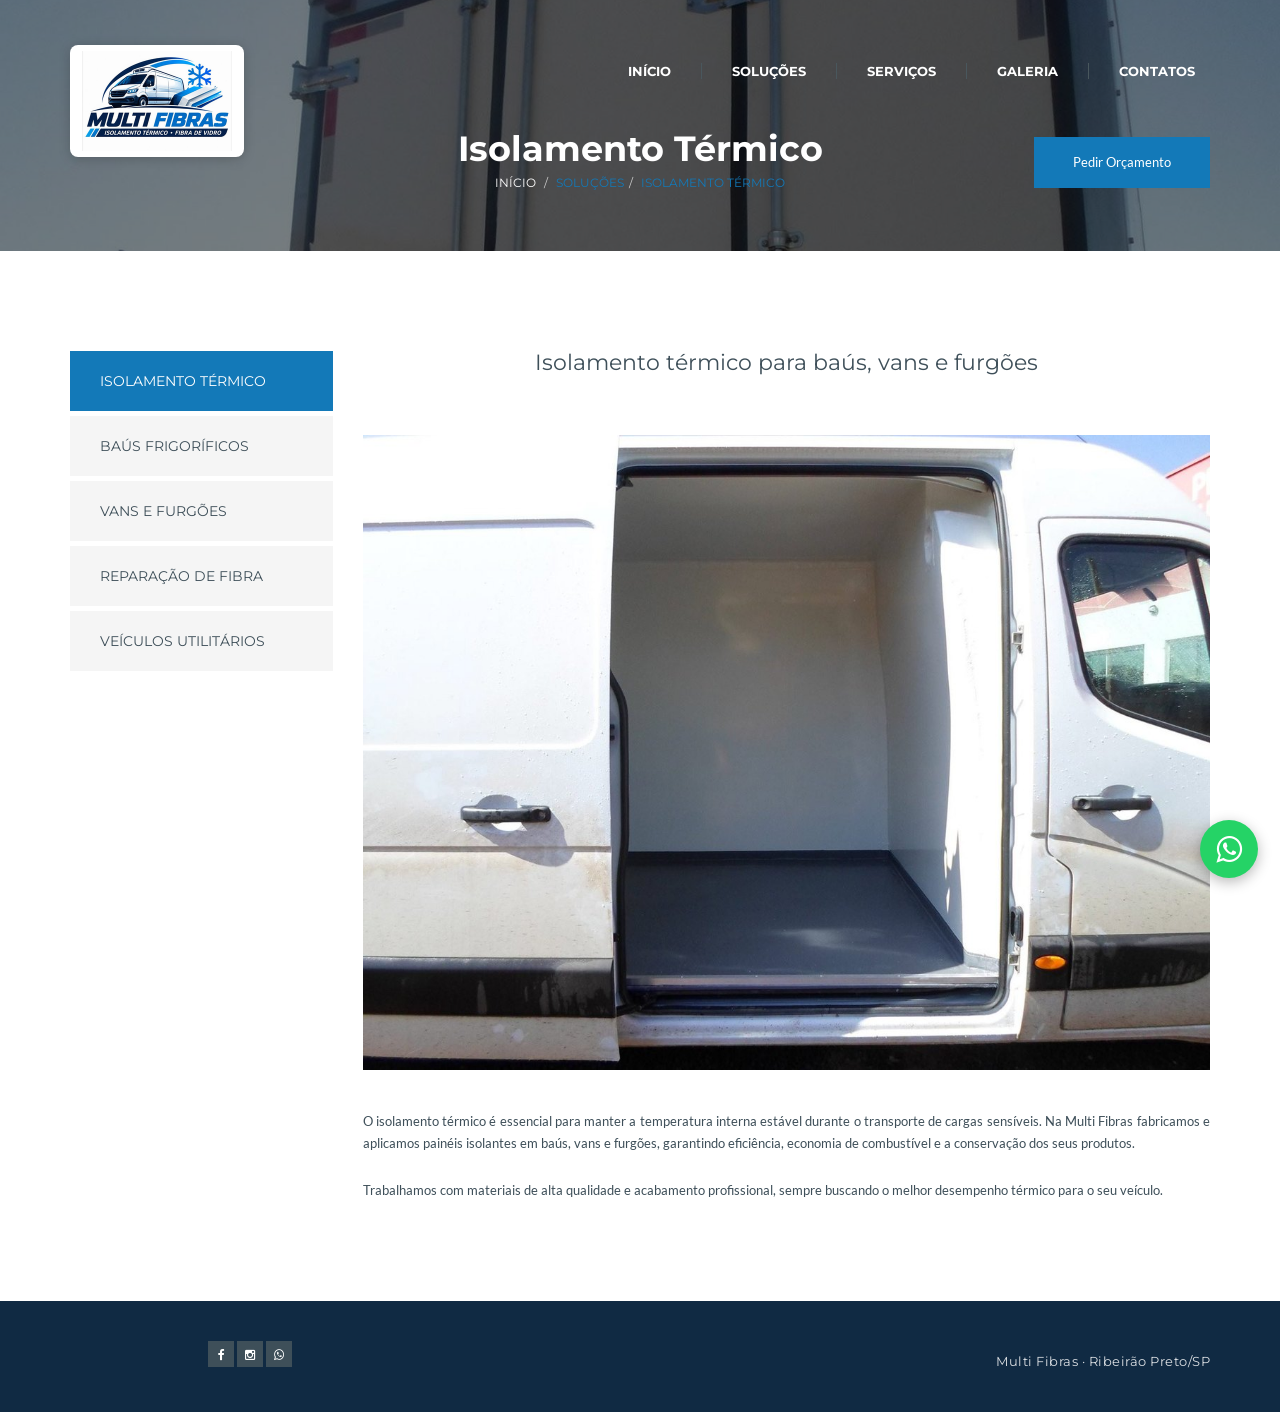
<file: categorias/isolamento-termico/index.html>
<!DOCTYPE html>
<html lang="pt-BR">
<head>
<meta charset="utf-8">
<meta http-equiv="X-UA-Compatible" content="IE=edge">
<meta name="viewport" content="width=device-width, initial-scale=1">
<meta name="description" content="Isolamento térmico para baús, vans e furgões. Multi Fibras em Ribeirão Preto/SP.">
<meta name="keywords" content="isolamento térmico, isolamento para baú, isolamento de van, baú refrigerado, fibra de vidro, Ribeirão Preto">
<meta name="author" content="Multi Fibras">
<meta name="theme-color" content="#102A43">
<title>Isolamento Térmico — Multi Fibras</title>
<link rel="canonical" href="https://www.multifibras.online/categorias/isolamento-termico/">
<meta property="og:type" content="website">
<meta property="og:site_name" content="Multi Fibras">
<meta property="og:locale" content="pt_BR">
<meta property="og:title" content="Isolamento Térmico — Multi Fibras">
<meta property="og:description" content="Isolamento térmico para baús, vans e furgões. Multi Fibras em Ribeirão Preto/SP.">
<meta property="og:url" content="https://www.multifibras.online/categorias/isolamento-termico/">
<meta property="og:image" content="https://www.multifibras.online/img/og-image.jpg">
<meta property="og:image:width" content="1200">
<meta property="og:image:height" content="630">
<meta name="twitter:card" content="summary_large_image">
<meta name="twitter:title" content="Isolamento Térmico — Multi Fibras">
<meta name="twitter:description" content="Isolamento térmico para baús, vans e furgões. Multi Fibras em Ribeirão Preto/SP.">
<meta name="twitter:image" content="https://www.multifibras.online/img/og-image.jpg">
<link rel="shortcut icon" href="../../img/favicon.png">
<link href="../../css/master.css?v=20261119" rel="stylesheet">
<!--[if lt IE 9]>
    <script src="https://oss.maxcdn.com/libs/html5shiv/3.7.0/html5shiv.js"></script>
    <script src="https://oss.maxcdn.com/libs/respond.js/1.4.2/respond.min.js"></script>
<![endif]-->
</head>
<body>

	<div class="preloader" id="preloader">
		<div class="cssload-container">
			<div class="cssload-whirlpool"></div>
		</div>
	</div>

	<div class="main-navbar main-navbar-1" id="main-navbar">
		<div class="container">
			<div class="row">
				<div class="logo" id="main-logo">
					<div class="logo-image">
						<img src="../../img/logo-multifibras.png" width="150" height="100" alt="Multi Fibras — Isolamento Térmico" />
					</div>
				</div>
				<div class="show-menu-control">
					<a id="show-menu" class="show-menu" href="#" aria-label="Abrir menu">
						<div class="my-btn my-btn-primary">
							<div class="my-btn-bg-top"></div>
							<div class="my-btn-bg-bottom"></div>
							<div class="my-btn-text">
								<i class="fa fa-bars" aria-hidden="true"></i>
							</div>
						</div>
					</a>
				</div>
				<div class="collapse navbar-collapse main-menu main-menu-1" id="main-menu">
					<ul class="nav navbar-nav">
						<li><a href="../../index.html">Início</a></li>
						<li class="main-menu-separator"></li>
						<li class="dropdown class="active"">
							<a data-toggle="dropdown" href="#">Soluções</a>
							<ul class="dropdown-menu" role="menu">
								<li><a href="../../categorias/isolamento-termico/index.html">Isolamento Térmico</a></li>
								<li><a href="../../categorias/baus-frigorificos/index.html">Baús Frigoríficos</a></li>
								<li><a href="../../categorias/vans-e-furgoes/index.html">Vans e Furgões</a></li>
								<li><a href="../../categorias/reparacao-fibra-de-vidro/index.html">Reparação de Fibra</a></li>
								<li><a href="../../categorias/veiculos-utilitarios/index.html">Veículos Utilitários</a></li>
							</ul>
						</li>
						<li class="main-menu-separator"></li>
						<li><a href="../../servicos/index.html">Serviços</a></li>
						<li class="main-menu-separator"></li>
						<li><a href="../../galeria/index.html">Galeria</a></li>
						<li class="main-menu-separator"></li>
						<li><a class="latest" href="../../contactos/index.html">Contatos</a></li>
					</ul>
				</div>
			</div>
		</div>
	</div>
	<main id="conteudo">


	<div class="page-header" data-stellar-background-ratio="0.4">
		<div class="page-header-overlay"></div>
		<div class="container">
			<div class="row">
				<div class="page-header-title">
					<h2>Isolamento Térmico</h2>
				</div>
				<div class="page-header-breadcrumb">
					<ol class="breadcrumb">
						<li><a href="../../index.html">Início</a></li>
						<li class="active">Soluções</li><li class="active">Isolamento Térmico</li>
					</ol>
				</div>
				<div class="page-header-button">
					<a href="../../contactos/index.html">
						<div class="my-btn my-btn-primary">
							<div class="my-btn-bg-top"></div>
							<div class="my-btn-bg-bottom"></div>
							<div class="my-btn-text">Pedir Orçamento</div>
						</div>
					</a>
				</div>
			</div>
		</div>
	</div>

    <div class="def-section services-detail">
		<div class="container">
			<div class="row">
				<div class="col-lg-3 col-md-3 col-sm-3 col-xs-12">
					<ul class="service-menu">
						<li class="active"><a href="../isolamento-termico/index.html">ISOLAMENTO TÉRMICO</a></li>
						<li><a href="../baus-frigorificos/index.html">BAÚS FRIGORÍFICOS</a></li>
						<li><a href="../vans-e-furgoes/index.html">VANS E FURGÕES</a></li>
						<li><a href="../reparacao-fibra-de-vidro/index.html">REPARAÇÃO DE FIBRA</a></li>
						<li><a href="../veiculos-utilitarios/index.html">VEÍCULOS UTILITÁRIOS</a></li>
					</ul>
				</div>
				<div class="col-lg-9 col-md-9 col-sm-9 col-xs-12">
					<div class="service-detail">
						<h2>Isolamento térmico para baús, vans e furgões</h2>
						<div class="service-detail-bigimage"><img src="../../media/service/isolamento-termico.jpg" alt="Isolamento Térmico" /></div>
						<div class="row">
							<div class="col-lg-12 col-md-12 col-sm-12 col-xs-12">
								<p>O isolamento térmico é essencial para manter a temperatura interna estável durante o transporte de cargas sensíveis. Na Multi Fibras fabricamos e aplicamos painéis isolantes em baús, vans e furgões, garantindo eficiência, economia de combustível e a conservação dos seus produtos.</p>
								<p>Trabalhamos com materiais de alta qualidade e acabamento profissional, sempre buscando o melhor desempenho térmico para o seu veículo.</p>
							</div>
						</div>
					</div>
				</div>
			</div>
		</div>
	</div>

	</main>
	<div class="bottom">
		<div class="container">
			<div class="row">
				<div class="col-lg-4 col-md-4 col-sm-4 col-xs-12 bottom-2">
					<a href="https://www.facebook.com/share/1DiAnfF6xN/" target="_blank" aria-label="Facebook"><div class="my-btn my-btn-grey">
						<div class="my-btn-bg-top"></div><div class="my-btn-bg-bottom"></div>
						<div class="my-btn-text"><i class="fa fa-facebook"></i></div>
					</div></a>
					<a href="https://www.instagram.com/multifibras.oficial/" target="_blank" aria-label="Instagram"><div class="my-btn my-btn-grey">
						<div class="my-btn-bg-top"></div><div class="my-btn-bg-bottom"></div>
						<div class="my-btn-text"><i class="fa fa-instagram"></i></div>
					</div></a>
					<a href="https://wa.me/5516988072089" target="_blank" aria-label="WhatsApp"><div class="my-btn my-btn-grey">
						<div class="my-btn-bg-top"></div><div class="my-btn-bg-bottom"></div>
						<div class="my-btn-text"><i class="fa fa-whatsapp"></i></div>
					</div></a>
				</div>
				<div class="col-lg-4 col-md-4 col-sm-4 col-xs-12 bottom-1"></div>
				<div class="col-lg-4 col-md-4 col-sm-4 col-xs-12 bottom-3">
					<span class="footer-brand">Multi Fibras · Ribeirão Preto/SP</span>
				</div>
			</div>
		</div>
	</div>

	<a class="whatsapp-float" href="https://wa.me/5516988072089" target="_blank" aria-label="Fale conosco no WhatsApp">
		<i class="fa fa-whatsapp"></i>
	</a>

	<aside id="slide-menu" class="slide-menu">
		<div class="close-menu" id="close-menu">
			<i class="fa fa-close"></i>
		</div>
		<ul id="left-menu" class="left-menu">
			<li><a href="../../index.html">Início</a></li>
			<li>
				<a href="#">Soluções <i class="fa fa-plus arrow"></i></a>
				<ul class="slide-menu-child">
					<li><a href="../../categorias/isolamento-termico/index.html">Isolamento Térmico</a></li>
					<li><a href="../../categorias/baus-frigorificos/index.html">Baús Frigoríficos</a></li>
					<li><a href="../../categorias/vans-e-furgoes/index.html">Vans e Furgões</a></li>
					<li><a href="../../categorias/reparacao-fibra-de-vidro/index.html">Reparação de Fibra</a></li>
					<li><a href="../../categorias/veiculos-utilitarios/index.html">Veículos Utilitários</a></li>
				</ul>
			</li>
			<li><a href="../../servicos/index.html">Serviços</a></li>
			<li><a href="../../galeria/index.html">Galeria</a></li>
			<li><a href="../../contactos/index.html">Contatos</a></li>
		</ul>
	</aside>
	<div class="black-overlay" id="black-overlay"></div>

	<script src="../../js/jquery-1.11.3.min.js"></script>
	<script src="../../js/bootstrap.min.js"></script>
	<script src="../../js/smoothscroll.min.js"></script>
	<script src="../../js/jquery.stellar.min.js"></script>
	<script src="../../assets/slider-pro/js/jquery.sliderPro.min.js"></script>
	<script src="../../js/scrollspy.min.js"></script>
	<script src="../../js/wow.min.js"></script>
	<script src="../../assets/owl-carousel/owl.carousel.min.js"></script>
	<script src="../../js/metisMenu.min.js"></script>
	<script src="../../js/theme.min.js?v=20261119"></script>
</body>
</html>
</file>
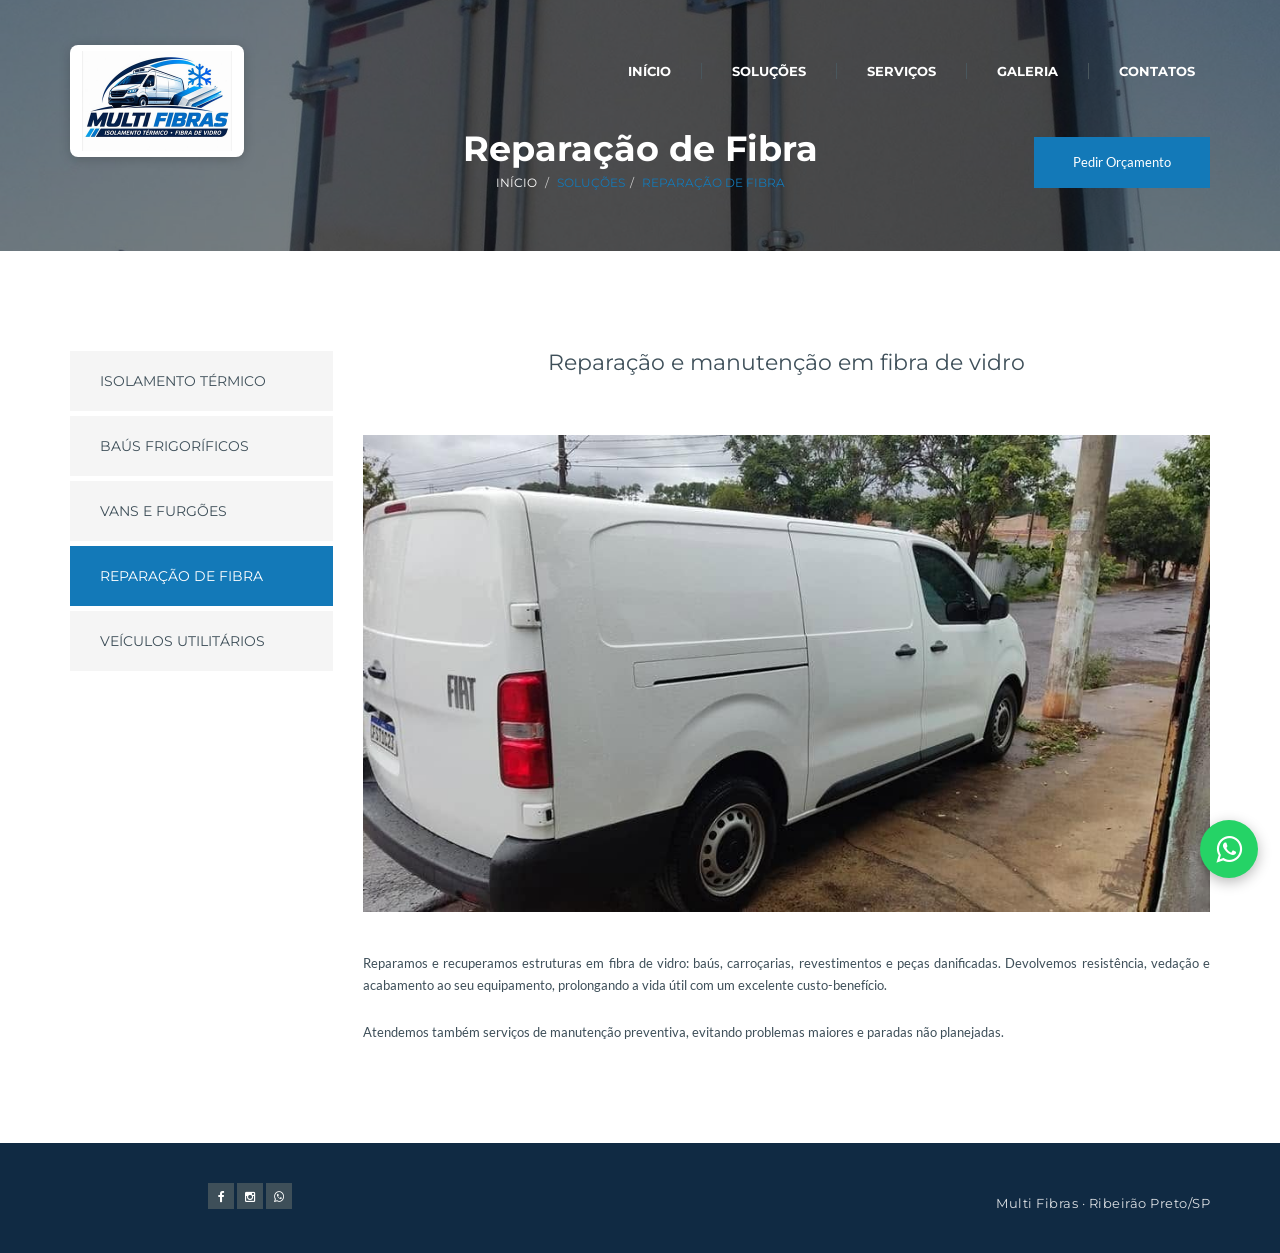
<file: categorias/reparacao-fibra-de-vidro/index.html>
<!DOCTYPE html>
<html lang="pt-BR">
<head>
<meta charset="utf-8">
<meta http-equiv="X-UA-Compatible" content="IE=edge">
<meta name="viewport" content="width=device-width, initial-scale=1">
<meta name="description" content="Reparação e manutenção em fibra de vidro. Multi Fibras em Ribeirão Preto/SP.">
<meta name="keywords" content="reparação de fibra de vidro, conserto de baú frigorífico, reparo de baú frigorífico, manutenção de baú frigorífico, recuperação de baú, vazamento de frio, fibra de vidro, Ribeirão Preto">
<meta name="author" content="Multi Fibras">
<meta name="theme-color" content="#102A43">
<title>Reparação de Fibra — Multi Fibras</title>
<link rel="canonical" href="https://www.multifibras.online/categorias/reparacao-fibra-de-vidro/">
<meta property="og:type" content="website">
<meta property="og:site_name" content="Multi Fibras">
<meta property="og:locale" content="pt_BR">
<meta property="og:title" content="Reparação de Fibra — Multi Fibras">
<meta property="og:description" content="Reparação e manutenção em fibra de vidro. Multi Fibras em Ribeirão Preto/SP.">
<meta property="og:url" content="https://www.multifibras.online/categorias/reparacao-fibra-de-vidro/">
<meta property="og:image" content="https://www.multifibras.online/img/og-image.jpg">
<meta property="og:image:width" content="1200">
<meta property="og:image:height" content="630">
<meta name="twitter:card" content="summary_large_image">
<meta name="twitter:title" content="Reparação de Fibra — Multi Fibras">
<meta name="twitter:description" content="Reparação e manutenção em fibra de vidro. Multi Fibras em Ribeirão Preto/SP.">
<meta name="twitter:image" content="https://www.multifibras.online/img/og-image.jpg">
<link rel="shortcut icon" href="../../img/favicon.png">
<link href="../../css/master.css?v=20261119" rel="stylesheet">
<!--[if lt IE 9]>
    <script src="https://oss.maxcdn.com/libs/html5shiv/3.7.0/html5shiv.js"></script>
    <script src="https://oss.maxcdn.com/libs/respond.js/1.4.2/respond.min.js"></script>
<![endif]-->
</head>
<body>

	<div class="preloader" id="preloader">
		<div class="cssload-container">
			<div class="cssload-whirlpool"></div>
		</div>
	</div>

	<div class="main-navbar main-navbar-1" id="main-navbar">
		<div class="container">
			<div class="row">
				<div class="logo" id="main-logo">
					<div class="logo-image">
						<img src="../../img/logo-multifibras.png" width="150" height="100" alt="Multi Fibras — Isolamento Térmico" />
					</div>
				</div>
				<div class="show-menu-control">
					<a id="show-menu" class="show-menu" href="#" aria-label="Abrir menu">
						<div class="my-btn my-btn-primary">
							<div class="my-btn-bg-top"></div>
							<div class="my-btn-bg-bottom"></div>
							<div class="my-btn-text">
								<i class="fa fa-bars" aria-hidden="true"></i>
							</div>
						</div>
					</a>
				</div>
				<div class="collapse navbar-collapse main-menu main-menu-1" id="main-menu">
					<ul class="nav navbar-nav">
						<li><a href="../../index.html">Início</a></li>
						<li class="main-menu-separator"></li>
						<li class="dropdown class="active"">
							<a data-toggle="dropdown" href="#">Soluções</a>
							<ul class="dropdown-menu" role="menu">
								<li><a href="../../categorias/isolamento-termico/index.html">Isolamento Térmico</a></li>
								<li><a href="../../categorias/baus-frigorificos/index.html">Baús Frigoríficos</a></li>
								<li><a href="../../categorias/vans-e-furgoes/index.html">Vans e Furgões</a></li>
								<li><a href="../../categorias/reparacao-fibra-de-vidro/index.html">Reparação de Fibra</a></li>
								<li><a href="../../categorias/veiculos-utilitarios/index.html">Veículos Utilitários</a></li>
							</ul>
						</li>
						<li class="main-menu-separator"></li>
						<li><a href="../../servicos/index.html">Serviços</a></li>
						<li class="main-menu-separator"></li>
						<li><a href="../../galeria/index.html">Galeria</a></li>
						<li class="main-menu-separator"></li>
						<li><a class="latest" href="../../contactos/index.html">Contatos</a></li>
					</ul>
				</div>
			</div>
		</div>
	</div>
	<main id="conteudo">


	<div class="page-header" data-stellar-background-ratio="0.4">
		<div class="page-header-overlay"></div>
		<div class="container">
			<div class="row">
				<div class="page-header-title">
					<h2>Reparação de Fibra</h2>
				</div>
				<div class="page-header-breadcrumb">
					<ol class="breadcrumb">
						<li><a href="../../index.html">Início</a></li>
						<li class="active">Soluções</li><li class="active">Reparação de Fibra</li>
					</ol>
				</div>
				<div class="page-header-button">
					<a href="../../contactos/index.html">
						<div class="my-btn my-btn-primary">
							<div class="my-btn-bg-top"></div>
							<div class="my-btn-bg-bottom"></div>
							<div class="my-btn-text">Pedir Orçamento</div>
						</div>
					</a>
				</div>
			</div>
		</div>
	</div>

    <div class="def-section services-detail">
		<div class="container">
			<div class="row">
				<div class="col-lg-3 col-md-3 col-sm-3 col-xs-12">
					<ul class="service-menu">
						<li><a href="../isolamento-termico/index.html">ISOLAMENTO TÉRMICO</a></li>
						<li><a href="../baus-frigorificos/index.html">BAÚS FRIGORÍFICOS</a></li>
						<li><a href="../vans-e-furgoes/index.html">VANS E FURGÕES</a></li>
						<li class="active"><a href="../reparacao-fibra-de-vidro/index.html">REPARAÇÃO DE FIBRA</a></li>
						<li><a href="../veiculos-utilitarios/index.html">VEÍCULOS UTILITÁRIOS</a></li>
					</ul>
				</div>
				<div class="col-lg-9 col-md-9 col-sm-9 col-xs-12">
					<div class="service-detail">
						<h2>Reparação e manutenção em fibra de vidro</h2>
						<div class="service-detail-bigimage"><img src="../../media/service/reparacao-fibra.jpg" alt="Reparação de Fibra" /></div>
						<div class="row">
							<div class="col-lg-12 col-md-12 col-sm-12 col-xs-12">
								<p>Reparamos e recuperamos estruturas em fibra de vidro: baús, carroçarias, revestimentos e peças danificadas. Devolvemos resistência, vedação e acabamento ao seu equipamento, prolongando a vida útil com um excelente custo-benefício.</p>
								<p>Atendemos também serviços de manutenção preventiva, evitando problemas maiores e paradas não planejadas.</p>
							</div>
						</div>
					</div>
				</div>
			</div>
		</div>
	</div>

	</main>
	<div class="bottom">
		<div class="container">
			<div class="row">
				<div class="col-lg-4 col-md-4 col-sm-4 col-xs-12 bottom-2">
					<a href="https://www.facebook.com/share/1DiAnfF6xN/" target="_blank" aria-label="Facebook"><div class="my-btn my-btn-grey">
						<div class="my-btn-bg-top"></div><div class="my-btn-bg-bottom"></div>
						<div class="my-btn-text"><i class="fa fa-facebook"></i></div>
					</div></a>
					<a href="https://www.instagram.com/multifibras.oficial/" target="_blank" aria-label="Instagram"><div class="my-btn my-btn-grey">
						<div class="my-btn-bg-top"></div><div class="my-btn-bg-bottom"></div>
						<div class="my-btn-text"><i class="fa fa-instagram"></i></div>
					</div></a>
					<a href="https://wa.me/5516988072089" target="_blank" aria-label="WhatsApp"><div class="my-btn my-btn-grey">
						<div class="my-btn-bg-top"></div><div class="my-btn-bg-bottom"></div>
						<div class="my-btn-text"><i class="fa fa-whatsapp"></i></div>
					</div></a>
				</div>
				<div class="col-lg-4 col-md-4 col-sm-4 col-xs-12 bottom-1"></div>
				<div class="col-lg-4 col-md-4 col-sm-4 col-xs-12 bottom-3">
					<span class="footer-brand">Multi Fibras · Ribeirão Preto/SP</span>
				</div>
			</div>
		</div>
	</div>

	<a class="whatsapp-float" href="https://wa.me/5516988072089" target="_blank" aria-label="Fale conosco no WhatsApp">
		<i class="fa fa-whatsapp"></i>
	</a>

	<aside id="slide-menu" class="slide-menu">
		<div class="close-menu" id="close-menu">
			<i class="fa fa-close"></i>
		</div>
		<ul id="left-menu" class="left-menu">
			<li><a href="../../index.html">Início</a></li>
			<li>
				<a href="#">Soluções <i class="fa fa-plus arrow"></i></a>
				<ul class="slide-menu-child">
					<li><a href="../../categorias/isolamento-termico/index.html">Isolamento Térmico</a></li>
					<li><a href="../../categorias/baus-frigorificos/index.html">Baús Frigoríficos</a></li>
					<li><a href="../../categorias/vans-e-furgoes/index.html">Vans e Furgões</a></li>
					<li><a href="../../categorias/reparacao-fibra-de-vidro/index.html">Reparação de Fibra</a></li>
					<li><a href="../../categorias/veiculos-utilitarios/index.html">Veículos Utilitários</a></li>
				</ul>
			</li>
			<li><a href="../../servicos/index.html">Serviços</a></li>
			<li><a href="../../galeria/index.html">Galeria</a></li>
			<li><a href="../../contactos/index.html">Contatos</a></li>
		</ul>
	</aside>
	<div class="black-overlay" id="black-overlay"></div>

	<script src="../../js/jquery-1.11.3.min.js"></script>
	<script src="../../js/bootstrap.min.js"></script>
	<script src="../../js/smoothscroll.min.js"></script>
	<script src="../../js/jquery.stellar.min.js"></script>
	<script src="../../assets/slider-pro/js/jquery.sliderPro.min.js"></script>
	<script src="../../js/scrollspy.min.js"></script>
	<script src="../../js/wow.min.js"></script>
	<script src="../../assets/owl-carousel/owl.carousel.min.js"></script>
	<script src="../../js/metisMenu.min.js"></script>
	<script src="../../js/theme.min.js?v=20261119"></script>
</body>
</html>
</file>
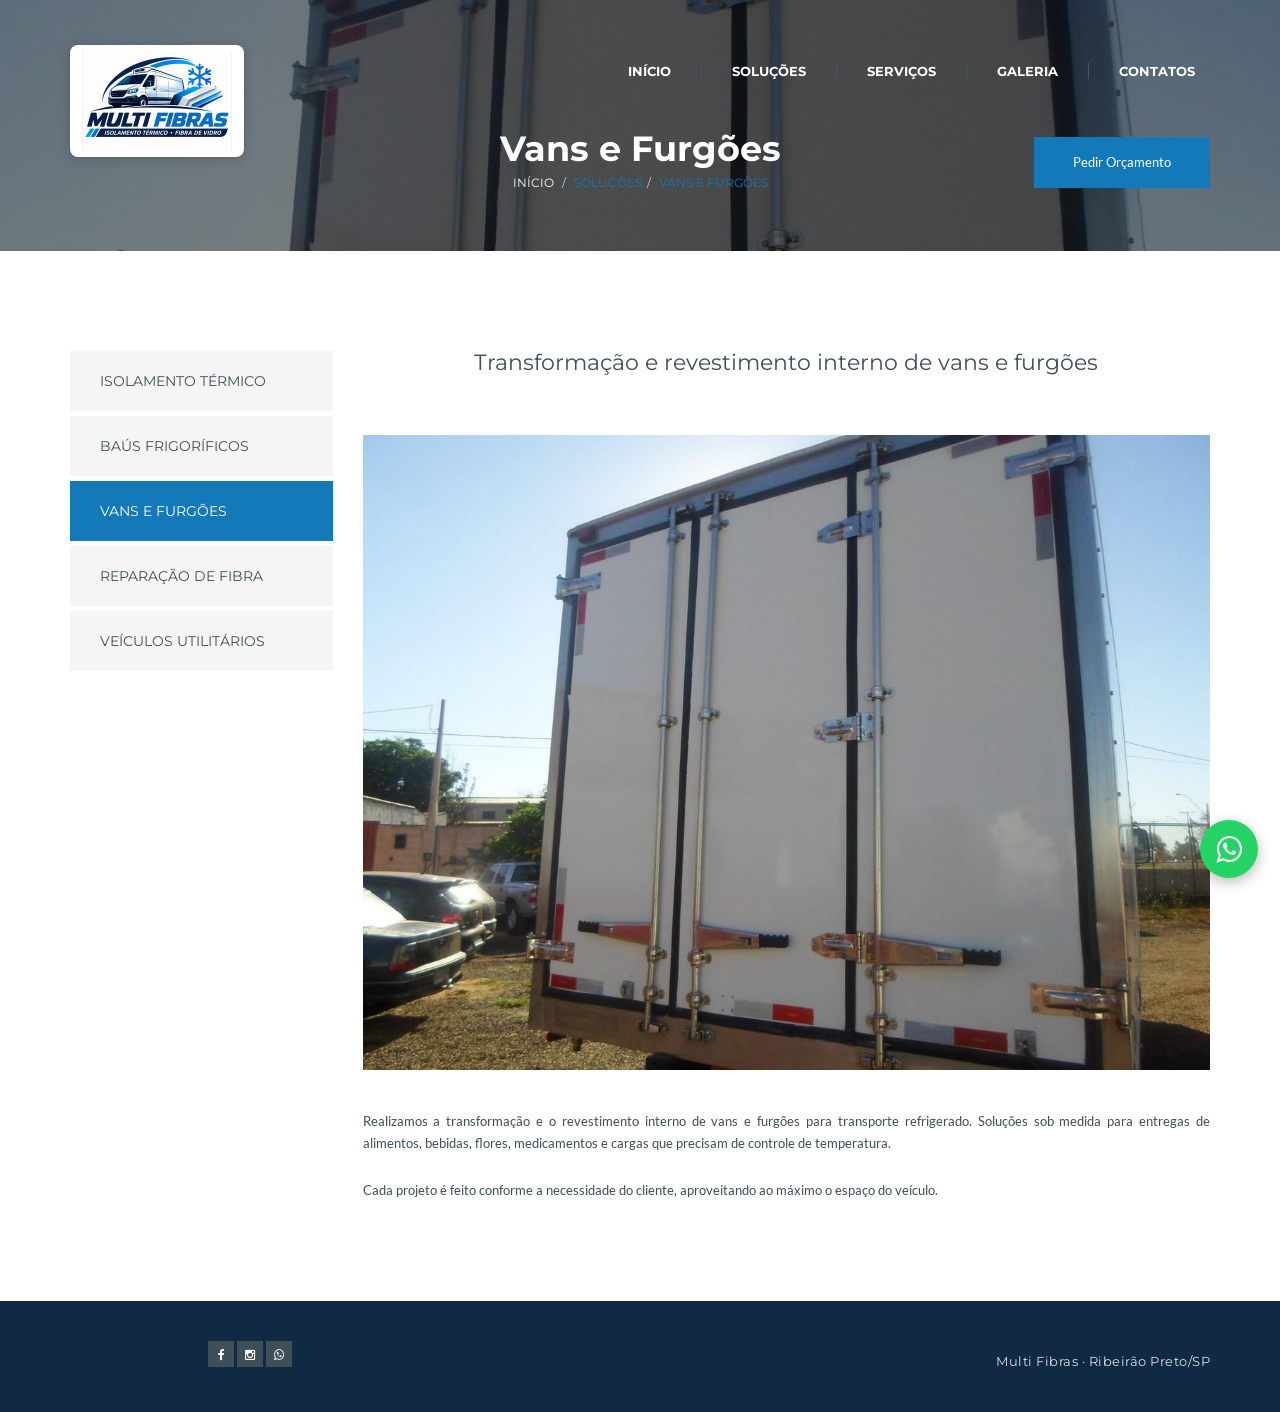
<file: categorias/vans-e-furgoes/index.html>
<!DOCTYPE html>
<html lang="pt-BR">
<head>
<meta charset="utf-8">
<meta http-equiv="X-UA-Compatible" content="IE=edge">
<meta name="viewport" content="width=device-width, initial-scale=1">
<meta name="description" content="Transformação e revestimento interno de vans e furgões. Multi Fibras em Ribeirão Preto/SP.">
<meta name="keywords" content="revestimento de van, furgão refrigerado, transformação de van, van frigorífica, isolamento de furgão, Ribeirão Preto">
<meta name="author" content="Multi Fibras">
<meta name="theme-color" content="#102A43">
<title>Vans e Furgões — Multi Fibras</title>
<link rel="canonical" href="https://www.multifibras.online/categorias/vans-e-furgoes/">
<meta property="og:type" content="website">
<meta property="og:site_name" content="Multi Fibras">
<meta property="og:locale" content="pt_BR">
<meta property="og:title" content="Vans e Furgões — Multi Fibras">
<meta property="og:description" content="Transformação e revestimento interno de vans e furgões. Multi Fibras em Ribeirão Preto/SP.">
<meta property="og:url" content="https://www.multifibras.online/categorias/vans-e-furgoes/">
<meta property="og:image" content="https://www.multifibras.online/img/og-image.jpg">
<meta property="og:image:width" content="1200">
<meta property="og:image:height" content="630">
<meta name="twitter:card" content="summary_large_image">
<meta name="twitter:title" content="Vans e Furgões — Multi Fibras">
<meta name="twitter:description" content="Transformação e revestimento interno de vans e furgões. Multi Fibras em Ribeirão Preto/SP.">
<meta name="twitter:image" content="https://www.multifibras.online/img/og-image.jpg">
<link rel="shortcut icon" href="../../img/favicon.png">
<link href="../../css/master.css?v=20261119" rel="stylesheet">
<!--[if lt IE 9]>
    <script src="https://oss.maxcdn.com/libs/html5shiv/3.7.0/html5shiv.js"></script>
    <script src="https://oss.maxcdn.com/libs/respond.js/1.4.2/respond.min.js"></script>
<![endif]-->
</head>
<body>

	<div class="preloader" id="preloader">
		<div class="cssload-container">
			<div class="cssload-whirlpool"></div>
		</div>
	</div>

	<div class="main-navbar main-navbar-1" id="main-navbar">
		<div class="container">
			<div class="row">
				<div class="logo" id="main-logo">
					<div class="logo-image">
						<img src="../../img/logo-multifibras.png" width="150" height="100" alt="Multi Fibras — Isolamento Térmico" />
					</div>
				</div>
				<div class="show-menu-control">
					<a id="show-menu" class="show-menu" href="#" aria-label="Abrir menu">
						<div class="my-btn my-btn-primary">
							<div class="my-btn-bg-top"></div>
							<div class="my-btn-bg-bottom"></div>
							<div class="my-btn-text">
								<i class="fa fa-bars" aria-hidden="true"></i>
							</div>
						</div>
					</a>
				</div>
				<div class="collapse navbar-collapse main-menu main-menu-1" id="main-menu">
					<ul class="nav navbar-nav">
						<li><a href="../../index.html">Início</a></li>
						<li class="main-menu-separator"></li>
						<li class="dropdown class="active"">
							<a data-toggle="dropdown" href="#">Soluções</a>
							<ul class="dropdown-menu" role="menu">
								<li><a href="../../categorias/isolamento-termico/index.html">Isolamento Térmico</a></li>
								<li><a href="../../categorias/baus-frigorificos/index.html">Baús Frigoríficos</a></li>
								<li><a href="../../categorias/vans-e-furgoes/index.html">Vans e Furgões</a></li>
								<li><a href="../../categorias/reparacao-fibra-de-vidro/index.html">Reparação de Fibra</a></li>
								<li><a href="../../categorias/veiculos-utilitarios/index.html">Veículos Utilitários</a></li>
							</ul>
						</li>
						<li class="main-menu-separator"></li>
						<li><a href="../../servicos/index.html">Serviços</a></li>
						<li class="main-menu-separator"></li>
						<li><a href="../../galeria/index.html">Galeria</a></li>
						<li class="main-menu-separator"></li>
						<li><a class="latest" href="../../contactos/index.html">Contatos</a></li>
					</ul>
				</div>
			</div>
		</div>
	</div>
	<main id="conteudo">


	<div class="page-header" data-stellar-background-ratio="0.4">
		<div class="page-header-overlay"></div>
		<div class="container">
			<div class="row">
				<div class="page-header-title">
					<h2>Vans e Furgões</h2>
				</div>
				<div class="page-header-breadcrumb">
					<ol class="breadcrumb">
						<li><a href="../../index.html">Início</a></li>
						<li class="active">Soluções</li><li class="active">Vans e Furgões</li>
					</ol>
				</div>
				<div class="page-header-button">
					<a href="../../contactos/index.html">
						<div class="my-btn my-btn-primary">
							<div class="my-btn-bg-top"></div>
							<div class="my-btn-bg-bottom"></div>
							<div class="my-btn-text">Pedir Orçamento</div>
						</div>
					</a>
				</div>
			</div>
		</div>
	</div>

    <div class="def-section services-detail">
		<div class="container">
			<div class="row">
				<div class="col-lg-3 col-md-3 col-sm-3 col-xs-12">
					<ul class="service-menu">
						<li><a href="../isolamento-termico/index.html">ISOLAMENTO TÉRMICO</a></li>
						<li><a href="../baus-frigorificos/index.html">BAÚS FRIGORÍFICOS</a></li>
						<li class="active"><a href="../vans-e-furgoes/index.html">VANS E FURGÕES</a></li>
						<li><a href="../reparacao-fibra-de-vidro/index.html">REPARAÇÃO DE FIBRA</a></li>
						<li><a href="../veiculos-utilitarios/index.html">VEÍCULOS UTILITÁRIOS</a></li>
					</ul>
				</div>
				<div class="col-lg-9 col-md-9 col-sm-9 col-xs-12">
					<div class="service-detail">
						<h2>Transformação e revestimento interno de vans e furgões</h2>
						<div class="service-detail-bigimage"><img src="../../media/service/vans-e-furgoes.jpg" alt="Vans e Furgões" /></div>
						<div class="row">
							<div class="col-lg-12 col-md-12 col-sm-12 col-xs-12">
								<p>Realizamos a transformação e o revestimento interno de vans e furgões para transporte refrigerado. Soluções sob medida para entregas de alimentos, bebidas, flores, medicamentos e cargas que precisam de controle de temperatura.</p>
								<p>Cada projeto é feito conforme a necessidade do cliente, aproveitando ao máximo o espaço do veículo.</p>
							</div>
						</div>
					</div>
				</div>
			</div>
		</div>
	</div>

	</main>
	<div class="bottom">
		<div class="container">
			<div class="row">
				<div class="col-lg-4 col-md-4 col-sm-4 col-xs-12 bottom-2">
					<a href="https://www.facebook.com/share/1DiAnfF6xN/" target="_blank" aria-label="Facebook"><div class="my-btn my-btn-grey">
						<div class="my-btn-bg-top"></div><div class="my-btn-bg-bottom"></div>
						<div class="my-btn-text"><i class="fa fa-facebook"></i></div>
					</div></a>
					<a href="https://www.instagram.com/multifibras.oficial/" target="_blank" aria-label="Instagram"><div class="my-btn my-btn-grey">
						<div class="my-btn-bg-top"></div><div class="my-btn-bg-bottom"></div>
						<div class="my-btn-text"><i class="fa fa-instagram"></i></div>
					</div></a>
					<a href="https://wa.me/5516988072089" target="_blank" aria-label="WhatsApp"><div class="my-btn my-btn-grey">
						<div class="my-btn-bg-top"></div><div class="my-btn-bg-bottom"></div>
						<div class="my-btn-text"><i class="fa fa-whatsapp"></i></div>
					</div></a>
				</div>
				<div class="col-lg-4 col-md-4 col-sm-4 col-xs-12 bottom-1"></div>
				<div class="col-lg-4 col-md-4 col-sm-4 col-xs-12 bottom-3">
					<span class="footer-brand">Multi Fibras · Ribeirão Preto/SP</span>
				</div>
			</div>
		</div>
	</div>

	<a class="whatsapp-float" href="https://wa.me/5516988072089" target="_blank" aria-label="Fale conosco no WhatsApp">
		<i class="fa fa-whatsapp"></i>
	</a>

	<aside id="slide-menu" class="slide-menu">
		<div class="close-menu" id="close-menu">
			<i class="fa fa-close"></i>
		</div>
		<ul id="left-menu" class="left-menu">
			<li><a href="../../index.html">Início</a></li>
			<li>
				<a href="#">Soluções <i class="fa fa-plus arrow"></i></a>
				<ul class="slide-menu-child">
					<li><a href="../../categorias/isolamento-termico/index.html">Isolamento Térmico</a></li>
					<li><a href="../../categorias/baus-frigorificos/index.html">Baús Frigoríficos</a></li>
					<li><a href="../../categorias/vans-e-furgoes/index.html">Vans e Furgões</a></li>
					<li><a href="../../categorias/reparacao-fibra-de-vidro/index.html">Reparação de Fibra</a></li>
					<li><a href="../../categorias/veiculos-utilitarios/index.html">Veículos Utilitários</a></li>
				</ul>
			</li>
			<li><a href="../../servicos/index.html">Serviços</a></li>
			<li><a href="../../galeria/index.html">Galeria</a></li>
			<li><a href="../../contactos/index.html">Contatos</a></li>
		</ul>
	</aside>
	<div class="black-overlay" id="black-overlay"></div>

	<script src="../../js/jquery-1.11.3.min.js"></script>
	<script src="../../js/bootstrap.min.js"></script>
	<script src="../../js/smoothscroll.min.js"></script>
	<script src="../../js/jquery.stellar.min.js"></script>
	<script src="../../assets/slider-pro/js/jquery.sliderPro.min.js"></script>
	<script src="../../js/scrollspy.min.js"></script>
	<script src="../../js/wow.min.js"></script>
	<script src="../../assets/owl-carousel/owl.carousel.min.js"></script>
	<script src="../../js/metisMenu.min.js"></script>
	<script src="../../js/theme.min.js?v=20261119"></script>
</body>
</html>
</file>
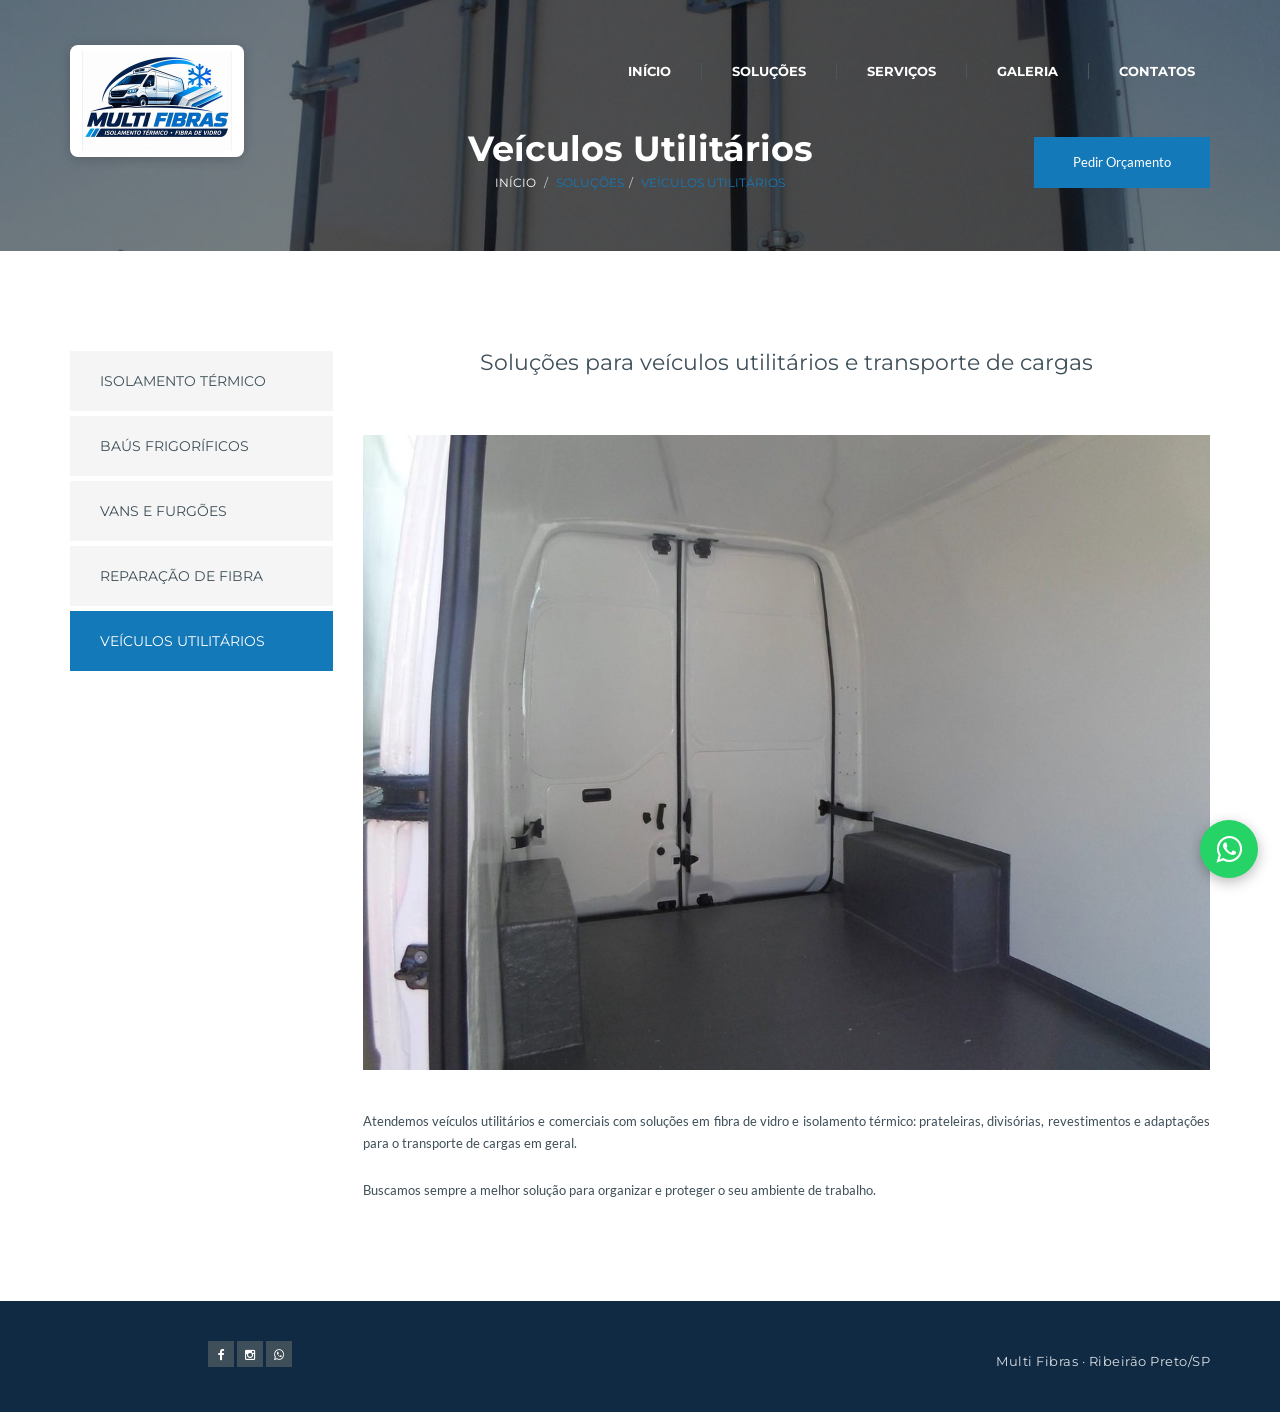
<file: categorias/veiculos-utilitarios/index.html>
<!DOCTYPE html>
<html lang="pt-BR">
<head>
<meta charset="utf-8">
<meta http-equiv="X-UA-Compatible" content="IE=edge">
<meta name="viewport" content="width=device-width, initial-scale=1">
<meta name="description" content="Soluções para veículos utilitários e transporte de cargas. Multi Fibras em Ribeirão Preto/SP.">
<meta name="keywords" content="veículos utilitários, prateleiras em fibra de vidro, divisórias, adaptação de veículo, transporte de cargas, Ribeirão Preto">
<meta name="author" content="Multi Fibras">
<meta name="theme-color" content="#102A43">
<title>Veículos Utilitários — Multi Fibras</title>
<link rel="canonical" href="https://www.multifibras.online/categorias/veiculos-utilitarios/">
<meta property="og:type" content="website">
<meta property="og:site_name" content="Multi Fibras">
<meta property="og:locale" content="pt_BR">
<meta property="og:title" content="Veículos Utilitários — Multi Fibras">
<meta property="og:description" content="Soluções para veículos utilitários e transporte de cargas. Multi Fibras em Ribeirão Preto/SP.">
<meta property="og:url" content="https://www.multifibras.online/categorias/veiculos-utilitarios/">
<meta property="og:image" content="https://www.multifibras.online/img/og-image.jpg">
<meta property="og:image:width" content="1200">
<meta property="og:image:height" content="630">
<meta name="twitter:card" content="summary_large_image">
<meta name="twitter:title" content="Veículos Utilitários — Multi Fibras">
<meta name="twitter:description" content="Soluções para veículos utilitários e transporte de cargas. Multi Fibras em Ribeirão Preto/SP.">
<meta name="twitter:image" content="https://www.multifibras.online/img/og-image.jpg">
<link rel="shortcut icon" href="../../img/favicon.png">
<link href="../../css/master.css?v=20261119" rel="stylesheet">
<!--[if lt IE 9]>
    <script src="https://oss.maxcdn.com/libs/html5shiv/3.7.0/html5shiv.js"></script>
    <script src="https://oss.maxcdn.com/libs/respond.js/1.4.2/respond.min.js"></script>
<![endif]-->
</head>
<body>

	<div class="preloader" id="preloader">
		<div class="cssload-container">
			<div class="cssload-whirlpool"></div>
		</div>
	</div>

	<div class="main-navbar main-navbar-1" id="main-navbar">
		<div class="container">
			<div class="row">
				<div class="logo" id="main-logo">
					<div class="logo-image">
						<img src="../../img/logo-multifibras.png" width="150" height="100" alt="Multi Fibras — Isolamento Térmico" />
					</div>
				</div>
				<div class="show-menu-control">
					<a id="show-menu" class="show-menu" href="#" aria-label="Abrir menu">
						<div class="my-btn my-btn-primary">
							<div class="my-btn-bg-top"></div>
							<div class="my-btn-bg-bottom"></div>
							<div class="my-btn-text">
								<i class="fa fa-bars" aria-hidden="true"></i>
							</div>
						</div>
					</a>
				</div>
				<div class="collapse navbar-collapse main-menu main-menu-1" id="main-menu">
					<ul class="nav navbar-nav">
						<li><a href="../../index.html">Início</a></li>
						<li class="main-menu-separator"></li>
						<li class="dropdown class="active"">
							<a data-toggle="dropdown" href="#">Soluções</a>
							<ul class="dropdown-menu" role="menu">
								<li><a href="../../categorias/isolamento-termico/index.html">Isolamento Térmico</a></li>
								<li><a href="../../categorias/baus-frigorificos/index.html">Baús Frigoríficos</a></li>
								<li><a href="../../categorias/vans-e-furgoes/index.html">Vans e Furgões</a></li>
								<li><a href="../../categorias/reparacao-fibra-de-vidro/index.html">Reparação de Fibra</a></li>
								<li><a href="../../categorias/veiculos-utilitarios/index.html">Veículos Utilitários</a></li>
							</ul>
						</li>
						<li class="main-menu-separator"></li>
						<li><a href="../../servicos/index.html">Serviços</a></li>
						<li class="main-menu-separator"></li>
						<li><a href="../../galeria/index.html">Galeria</a></li>
						<li class="main-menu-separator"></li>
						<li><a class="latest" href="../../contactos/index.html">Contatos</a></li>
					</ul>
				</div>
			</div>
		</div>
	</div>
	<main id="conteudo">


	<div class="page-header" data-stellar-background-ratio="0.4">
		<div class="page-header-overlay"></div>
		<div class="container">
			<div class="row">
				<div class="page-header-title">
					<h2>Veículos Utilitários</h2>
				</div>
				<div class="page-header-breadcrumb">
					<ol class="breadcrumb">
						<li><a href="../../index.html">Início</a></li>
						<li class="active">Soluções</li><li class="active">Veículos Utilitários</li>
					</ol>
				</div>
				<div class="page-header-button">
					<a href="../../contactos/index.html">
						<div class="my-btn my-btn-primary">
							<div class="my-btn-bg-top"></div>
							<div class="my-btn-bg-bottom"></div>
							<div class="my-btn-text">Pedir Orçamento</div>
						</div>
					</a>
				</div>
			</div>
		</div>
	</div>

    <div class="def-section services-detail">
		<div class="container">
			<div class="row">
				<div class="col-lg-3 col-md-3 col-sm-3 col-xs-12">
					<ul class="service-menu">
						<li><a href="../isolamento-termico/index.html">ISOLAMENTO TÉRMICO</a></li>
						<li><a href="../baus-frigorificos/index.html">BAÚS FRIGORÍFICOS</a></li>
						<li><a href="../vans-e-furgoes/index.html">VANS E FURGÕES</a></li>
						<li><a href="../reparacao-fibra-de-vidro/index.html">REPARAÇÃO DE FIBRA</a></li>
						<li class="active"><a href="../veiculos-utilitarios/index.html">VEÍCULOS UTILITÁRIOS</a></li>
					</ul>
				</div>
				<div class="col-lg-9 col-md-9 col-sm-9 col-xs-12">
					<div class="service-detail">
						<h2>Soluções para veículos utilitários e transporte de cargas</h2>
						<div class="service-detail-bigimage"><img src="../../media/service/veiculos-utilitarios.jpg" alt="Veículos Utilitários" /></div>
						<div class="row">
							<div class="col-lg-12 col-md-12 col-sm-12 col-xs-12">
								<p>Atendemos veículos utilitários e comerciais com soluções em fibra de vidro e isolamento térmico: prateleiras, divisórias, revestimentos e adaptações para o transporte de cargas em geral.</p>
								<p>Buscamos sempre a melhor solução para organizar e proteger o seu ambiente de trabalho.</p>
							</div>
						</div>
					</div>
				</div>
			</div>
		</div>
	</div>

	</main>
	<div class="bottom">
		<div class="container">
			<div class="row">
				<div class="col-lg-4 col-md-4 col-sm-4 col-xs-12 bottom-2">
					<a href="https://www.facebook.com/share/1DiAnfF6xN/" target="_blank" aria-label="Facebook"><div class="my-btn my-btn-grey">
						<div class="my-btn-bg-top"></div><div class="my-btn-bg-bottom"></div>
						<div class="my-btn-text"><i class="fa fa-facebook"></i></div>
					</div></a>
					<a href="https://www.instagram.com/multifibras.oficial/" target="_blank" aria-label="Instagram"><div class="my-btn my-btn-grey">
						<div class="my-btn-bg-top"></div><div class="my-btn-bg-bottom"></div>
						<div class="my-btn-text"><i class="fa fa-instagram"></i></div>
					</div></a>
					<a href="https://wa.me/5516988072089" target="_blank" aria-label="WhatsApp"><div class="my-btn my-btn-grey">
						<div class="my-btn-bg-top"></div><div class="my-btn-bg-bottom"></div>
						<div class="my-btn-text"><i class="fa fa-whatsapp"></i></div>
					</div></a>
				</div>
				<div class="col-lg-4 col-md-4 col-sm-4 col-xs-12 bottom-1"></div>
				<div class="col-lg-4 col-md-4 col-sm-4 col-xs-12 bottom-3">
					<span class="footer-brand">Multi Fibras · Ribeirão Preto/SP</span>
				</div>
			</div>
		</div>
	</div>

	<a class="whatsapp-float" href="https://wa.me/5516988072089" target="_blank" aria-label="Fale conosco no WhatsApp">
		<i class="fa fa-whatsapp"></i>
	</a>

	<aside id="slide-menu" class="slide-menu">
		<div class="close-menu" id="close-menu">
			<i class="fa fa-close"></i>
		</div>
		<ul id="left-menu" class="left-menu">
			<li><a href="../../index.html">Início</a></li>
			<li>
				<a href="#">Soluções <i class="fa fa-plus arrow"></i></a>
				<ul class="slide-menu-child">
					<li><a href="../../categorias/isolamento-termico/index.html">Isolamento Térmico</a></li>
					<li><a href="../../categorias/baus-frigorificos/index.html">Baús Frigoríficos</a></li>
					<li><a href="../../categorias/vans-e-furgoes/index.html">Vans e Furgões</a></li>
					<li><a href="../../categorias/reparacao-fibra-de-vidro/index.html">Reparação de Fibra</a></li>
					<li><a href="../../categorias/veiculos-utilitarios/index.html">Veículos Utilitários</a></li>
				</ul>
			</li>
			<li><a href="../../servicos/index.html">Serviços</a></li>
			<li><a href="../../galeria/index.html">Galeria</a></li>
			<li><a href="../../contactos/index.html">Contatos</a></li>
		</ul>
	</aside>
	<div class="black-overlay" id="black-overlay"></div>

	<script src="../../js/jquery-1.11.3.min.js"></script>
	<script src="../../js/bootstrap.min.js"></script>
	<script src="../../js/smoothscroll.min.js"></script>
	<script src="../../js/jquery.stellar.min.js"></script>
	<script src="../../assets/slider-pro/js/jquery.sliderPro.min.js"></script>
	<script src="../../js/scrollspy.min.js"></script>
	<script src="../../js/wow.min.js"></script>
	<script src="../../assets/owl-carousel/owl.carousel.min.js"></script>
	<script src="../../js/metisMenu.min.js"></script>
	<script src="../../js/theme.min.js?v=20261119"></script>
</body>
</html>
</file>
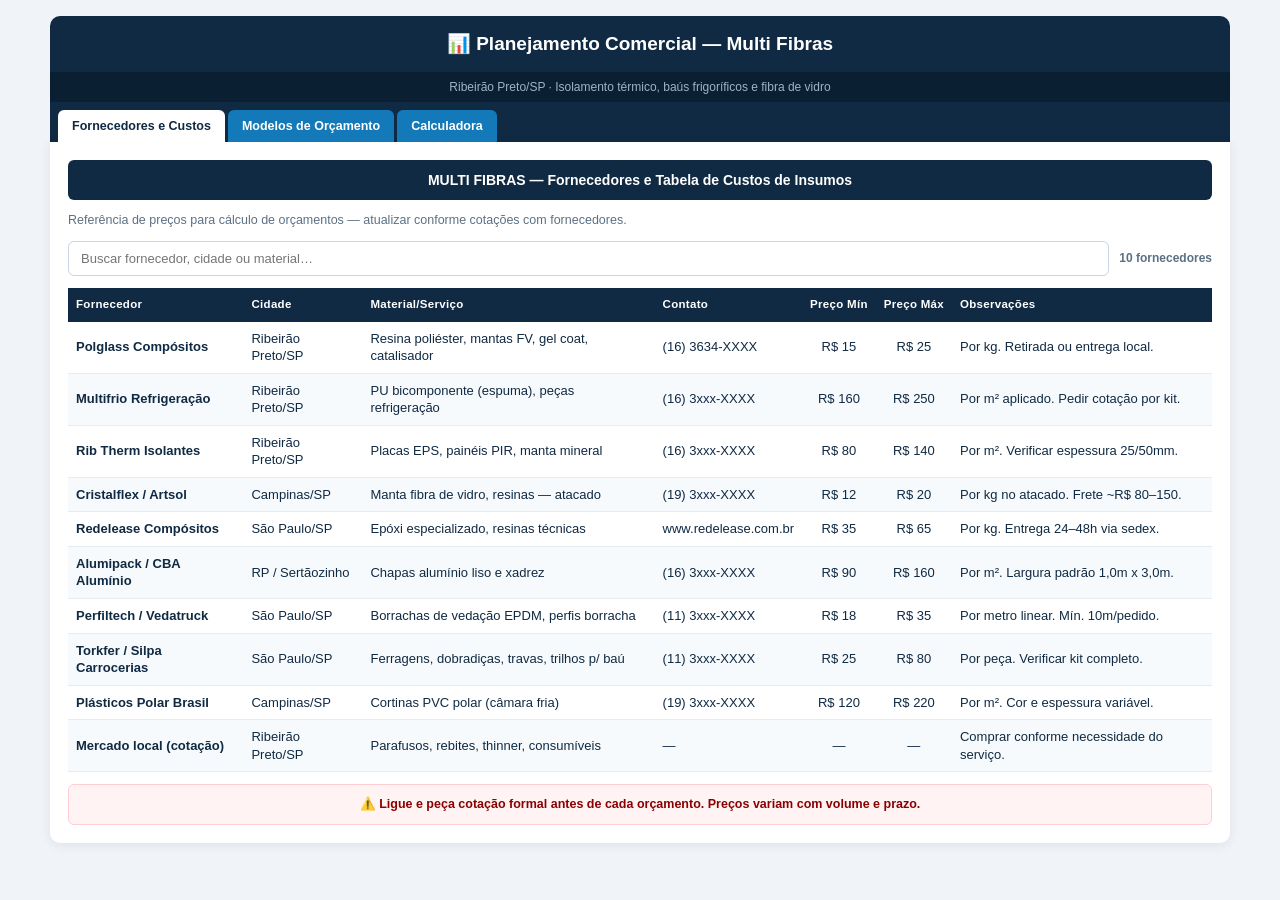
<file: planejamento.html>
<!DOCTYPE html>
<html lang="pt-BR">
<head>
<meta charset="UTF-8">
<meta name="viewport" content="width=device-width, initial-scale=1">
<meta name="theme-color" content="#102A43">
<title>Planejamento Comercial - Multi Fibras</title>
<style>
  *{box-sizing:border-box;margin:0;padding:0}
  html{-webkit-text-size-adjust:100%}
  body{font-family:Arial,Helvetica,sans-serif;background:#f0f4f8;padding:16px;color:#102A43;line-height:1.35}
  .wrap{max-width:1180px;margin:0 auto}

  h1{background:#102A43;color:#fff;padding:16px 20px;border-radius:10px 10px 0 0;font-size:19px;text-align:center;line-height:1.25}
  .sub{background:#0b1f33;color:#9fb3c8;font-size:12px;text-align:center;padding:7px 16px}

  .tabs{display:flex;gap:3px;background:#102A43;padding:8px 8px 0;overflow-x:auto;scrollbar-width:none}
  .tabs::-webkit-scrollbar{display:none}
  .tab-btn{background:#1379B8;color:#fff;border:none;padding:9px 14px;cursor:pointer;font-size:12.5px;font-weight:bold;border-radius:6px 6px 0 0;white-space:nowrap;flex:0 0 auto;font-family:inherit;transition:background .18s}
  .tab-btn:hover{background:#0d5a9e}
  .tab-btn.active{background:#fff;color:#102A43}

  .tab-content{display:none;background:#fff;border-radius:0 0 10px 10px;padding:18px;box-shadow:0 2px 12px rgba(0,0,0,.08)}
  .tab-content.active{display:block}
  .sec-title{background:#102A43;color:#fff;padding:11px 14px;border-radius:6px;font-weight:bold;font-size:14px;text-align:center;margin-bottom:12px;line-height:1.3}
  .legenda{font-size:12.5px;color:#5b7083;margin-bottom:12px}

  table{width:100%;border-collapse:collapse;font-size:13px}
  th{background:#102A43;color:#fff;padding:9px 8px;text-align:left;white-space:nowrap;font-size:11.5px;letter-spacing:.3px;position:sticky;top:0;z-index:1}
  td{padding:8px;border-bottom:1px solid #e6ecf2;vertical-align:middle}
  tbody tr:nth-child(even) td{background:#f7fafc}
  tbody tr:hover td{background:#e8f0f7}
  .center{text-align:center}
  .nowrap{white-space:nowrap}
  .garantia{font-weight:bold;color:#1b5e20;background:#e8f5e9!important;text-align:center}
  .final-price{font-weight:bold;color:#fff;background:#1b5e20!important;text-align:center;font-size:13.5px;white-space:nowrap}
  .margem{font-weight:bold;color:#e65100;background:#fff3e0!important;text-align:center}

  .aviso{background:#fff3f3;border:1px solid #ffcdd2;border-radius:6px;padding:11px;margin-top:12px;color:#8b0000;font-weight:bold;font-size:12.5px;text-align:center}
  .dica{background:#f3e5f5;border:1px solid #ce93d8;border-radius:6px;padding:11px;margin-top:12px;color:#4a148c;font-weight:bold;font-size:12.5px;text-align:center}
  .gar-banner{background:#e8f5e9;border:1px solid #a5d6a7;border-radius:6px;padding:11px;margin-top:12px;color:#1b5e20;font-weight:bold;font-size:12.5px;text-align:center}
  .total-row td{background:#102A43!important;color:#fff;font-weight:bold;font-size:13.5px}

  /* busca */
  .toolbar{display:flex;gap:10px;align-items:center;margin-bottom:12px;flex-wrap:wrap}
  .toolbar input[type=search]{flex:1;min-width:200px;padding:9px 12px;border:1px solid #cbd5e1;border-radius:6px;font-size:13px;font-family:inherit;color:#102A43}
  .toolbar input[type=search]:focus{outline:2px solid #1379B8;border-color:transparent}
  .contador{font-size:12px;color:#5b7083;font-weight:bold;white-space:nowrap}

  /* campos */
  input.qtd,input.preco,input.item-campo{width:100%;padding:8px 9px;border:1px solid #cbd5e1;border-radius:6px;font-size:13px;font-family:inherit;background:#fff;color:#102A43}
  input.qtd,input.preco{text-align:right;font-variant-numeric:tabular-nums}
  input.item-campo{font-weight:600}
  input.qtd:focus,input.preco:focus,input.item-campo:focus{outline:2px solid #1379B8;border-color:transparent}
  td.valor-calc{text-align:right;font-variant-numeric:tabular-nums;font-weight:bold;white-space:nowrap}

  .btn-remove{background:#fee2e2;color:#b91c1c;border:1px solid #fecaca;border-radius:6px;width:28px;height:28px;cursor:pointer;font-weight:bold;font-size:15px;line-height:1;font-family:inherit}
  .btn-remove:hover{background:#fecaca}

  /* painel de resultado */
  .painel{display:grid;grid-template-columns:repeat(auto-fit,minmax(170px,1fr));gap:10px;margin-top:16px}
  .card{background:#f5f8fb;border:1px solid #dbe4ee;border-radius:8px;padding:12px}
  .card .rotulo{font-size:10.5px;text-transform:uppercase;letter-spacing:.5px;color:#5b7083;font-weight:bold;margin-bottom:5px}
  .card .valor{font-size:19px;font-weight:bold;font-variant-numeric:tabular-nums;color:#102A43}
  .card.destaque{background:#1b5e20;border-color:#1b5e20}
  .card.destaque .rotulo{color:#bbf7d0}
  .card.destaque .valor{color:#fff;font-size:22px}
  .card.lucro{background:#fff3e0;border-color:#ffe0b2}
  .card.lucro .valor{color:#e65100}
  .card.margem-card input{width:100%;margin-top:3px;padding:7px 9px;border:1px solid #cbd5e1;border-radius:6px;font-size:16px;font-weight:bold;text-align:right;font-family:inherit;color:#102A43;font-variant-numeric:tabular-nums}
  .card.margem-card input:focus{outline:2px solid #1379B8;border-color:transparent}

  .acoes{display:flex;gap:8px;margin-top:14px;flex-wrap:wrap}
  .btn{padding:10px 16px;border:none;border-radius:6px;font-size:13px;font-weight:bold;cursor:pointer;font-family:inherit}
  .btn-azul{background:#1379B8;color:#fff}
  .btn-azul:hover{background:#0d5a9e}
  .btn-claro{background:#e2e8f0;color:#102A43}
  .btn-claro:hover{background:#cbd5e1}
  .btn-verde{background:#1b5e20;color:#fff}
  .btn-verde:hover{background:#14532d}
  .nota{font-size:11.5px;color:#7b8ea3;margin-top:10px}

  /* ---------- MOBILE ---------- */
  @media (max-width:760px){
    body{padding:8px}
    h1{font-size:16px;padding:13px 12px}
    .sub{font-size:11px}
    .tab-content{padding:12px;border-radius:0 0 8px 8px}
    .tabs{padding:6px 6px 0}
    .tab-btn{font-size:11.5px;padding:9px 11px}

    /* tabelas viram cartões */
    table{font-size:12.5px}
    table.cards thead{display:none}
    table.cards tbody tr,table.cards tfoot tr{
      display:block;background:#fff!important;border:1px solid #dbe4ee;border-radius:8px;
      margin-bottom:9px;padding:6px 10px
    }
    table.cards tbody tr:hover td{background:transparent}
    table.cards td{
      display:flex;justify-content:space-between;align-items:center;gap:12px;
      border:none;padding:4px 0;background:transparent!important;text-align:right
    }
    table.cards td::before{
      content:attr(data-label);font-size:10px;text-transform:uppercase;letter-spacing:.4px;
      color:#7b8ea3;font-weight:bold;text-align:left;flex:0 0 auto
    }
    table.cards td[data-label=""]::before{display:none}
    table.cards td[data-label=""]{justify-content:flex-end}
    table.cards td:empty{display:none}

    /* calculadora no celular: 2 colunas, compacta */
    table.cards tr.linha-item{
      display:grid;grid-template-columns:1fr 1fr;column-gap:14px;row-gap:2px;
      position:relative;padding:8px 10px;margin-bottom:8px
    }
    table.cards tr.linha-item td{padding:2px 0}
    table.cards td.cel-item{grid-column:1 / -1;grid-row:1;display:block;text-align:left;padding-bottom:4px;padding-right:30px}
    table.cards td.cel-item::before{display:block;margin-bottom:3px}
    table.cards td.cel-item input.item-campo{width:calc(100% - 34px)}
    table.cards td.cel-qtd{grid-column:1;grid-row:2}
    table.cards td.cel-preco{grid-column:2;grid-row:2}
    table.cards td.cel-unid{grid-column:1;grid-row:3}
    table.cards td.cel-subtotal{grid-column:2;grid-row:3;font-size:14px}
    table.cards td.cel-qtd,table.cards td.cel-preco{justify-content:space-between}
    table.cards td.cel-qtd input,table.cards td.cel-preco input{max-width:120px}
    table.cards td.cel-del{position:absolute;top:7px;right:8px;padding:0;width:auto}

    /* fornecedores: 2 colunas por cartão (compacto) */
    #tabela-fornecedores tbody tr{display:grid;grid-template-columns:1fr 1fr;column-gap:14px;row-gap:1px}
    #tabela-fornecedores td{padding:2px 0;min-width:0}
    #tabela-fornecedores td:nth-child(1){grid-column:1 / -1;grid-row:1;border-bottom:1px solid #eef2f7;padding-bottom:5px;margin-bottom:3px}
    #tabela-fornecedores td:nth-child(2){grid-column:1;grid-row:2}
    #tabela-fornecedores td:nth-child(4){grid-column:2;grid-row:2}
    #tabela-fornecedores td:nth-child(3){grid-column:1 / -1;grid-row:3}
    #tabela-fornecedores td:nth-child(5){grid-column:1;grid-row:4}
    #tabela-fornecedores td:nth-child(6){grid-column:2;grid-row:4}
    #tabela-fornecedores td:nth-child(7){grid-column:1 / -1;grid-row:5;font-size:11.5px;color:#5b7083}
    #tabela-fornecedores td:nth-child(3),#tabela-fornecedores td:nth-child(7){display:block;text-align:left}
    #tabela-fornecedores td:nth-child(3)::before,#tabela-fornecedores td:nth-child(7)::before{display:block;margin-bottom:2px}

    /* rodapé da calculadora (imprevistos e custo total) */
    table.cards tfoot tr{display:flex;align-items:center;justify-content:space-between;gap:12px;padding:10px 12px}
    table.cards tfoot td[colspan]{flex:1 1 auto;display:block;text-align:left!important;padding:0;font-weight:bold}
    table.cards tfoot td:not([colspan]){flex:0 0 auto;text-align:right!important;padding:0}
    table.cards tfoot td:empty{display:none}
    table.cards tfoot tr.total-row{background:#e8f5e9!important;border-color:#a5d6a7;margin-top:2px}
    table.cards tfoot tr.total-row td{background:transparent!important;color:#1b5e20!important;font-size:14px}

    /* tabela de modelos: rolagem horizontal com 1ª coluna fixa */
    .rolagem{overflow-x:auto;-webkit-overflow-scrolling:touch}
    table.modelos{min-width:560px;font-size:12px}
    table.modelos th,table.modelos td{padding:7px 6px}
    table.modelos th:first-child,table.modelos td:first-child{
      position:sticky;left:0;z-index:2;background:#fff;box-shadow:2px 0 4px rgba(16,42,67,.08)
    }
    table.modelos thead th:first-child{background:#102A43;box-shadow:none}
    table.modelos tbody tr:nth-child(even) td:first-child{background:#f7fafc}

    .seletor{display:flex;gap:6px;margin-bottom:12px;overflow-x:auto;scrollbar-width:none}
    .seletor::-webkit-scrollbar{display:none}

    .painel{grid-template-columns:1fr;gap:8px}
    .card .valor{font-size:18px}
    .card.destaque .valor{font-size:21px}
    .btn{flex:1 1 auto;text-align:center;padding:11px 12px}
    .contador{font-size:11px}
  }

  /* ecrãs estreitos */
  @media (max-width:420px){
    h1{font-size:15px}
    table.cards tr.linha-item{grid-template-columns:1fr}
    table.cards td.cel-qtd,table.cards td.cel-preco,table.cards td.cel-unid,table.cards td.cel-subtotal{grid-column:1 / -1}
    table.cards td.cel-qtd{grid-row:2}
    table.cards td.cel-preco{grid-row:3}
    table.cards td.cel-unid{grid-row:4}
    table.cards td.cel-subtotal{grid-row:5}
    table.cards td.cel-qtd input,table.cards td.cel-preco input{max-width:140px}
    .painel{grid-template-columns:1fr}
  }

  @media print{
    body{background:#fff;padding:0}
    .wrap{max-width:none}
    .tabs,.acoes,.btn-remove,.toolbar,.seletor{display:none!important}
    .tab-content{display:block!important;box-shadow:none;padding:0;page-break-after:always}
    table{font-size:10.5px}
    th{position:static;background:#102A43!important;-webkit-print-color-adjust:exact;print-color-adjust:exact}
    input.qtd,input.preco,input.item-campo{border:none;background:transparent;padding:0}
  }
</style>
</head>
<body>
<div class="wrap">
  <h1>📊 Planejamento Comercial — Multi Fibras</h1>
  <div class="sub">Ribeirão Preto/SP · Isolamento térmico, baús frigoríficos e fibra de vidro</div>

  <div class="tabs">
    <button class="tab-btn active" onclick="showTab(0)">Fornecedores e Custos</button>
    <button class="tab-btn" onclick="showTab(1)">Modelos de Orçamento</button>
    <button class="tab-btn" onclick="showTab(2)">Calculadora</button>
  </div>

  <!-- ================= TAB 0 ================= -->
  <div class="tab-content active" id="tab0">
    <div class="sec-title">MULTI FIBRAS — Fornecedores e Tabela de Custos de Insumos</div>
    <p class="legenda">Referência de preços para cálculo de orçamentos — atualizar conforme cotações com fornecedores.</p>

    <div class="toolbar">
      <input id="busca" type="search" placeholder="Buscar fornecedor, cidade ou material…" oninput="filtrarFornecedores()">
      <span class="contador" id="contador">10 fornecedores</span>
    </div>

    <table class="cards" id="tabela-fornecedores">
      <thead>
        <tr>
          <th>Fornecedor</th><th>Cidade</th><th>Material/Serviço</th><th>Contato</th>
          <th>Preço Mín</th><th>Preço Máx</th><th>Observações</th>
        </tr>
      </thead>
      <tbody>
        <tr><td data-label="Fornecedor"><strong>Polglass Compósitos</strong></td><td data-label="Cidade">Ribeirão Preto/SP</td><td data-label="Material">Resina poliéster, mantas FV, gel coat, catalisador</td><td data-label="Contato" class="nowrap">(16) 3634-XXXX</td><td data-label="Mín" class="center">R$ 15</td><td data-label="Máx" class="center">R$ 25</td><td data-label="Obs.">Por kg. Retirada ou entrega local.</td></tr>
        <tr><td data-label="Fornecedor"><strong>Multifrio Refrigeração</strong></td><td data-label="Cidade">Ribeirão Preto/SP</td><td data-label="Material">PU bicomponente (espuma), peças refrigeração</td><td data-label="Contato" class="nowrap">(16) 3xxx-XXXX</td><td data-label="Mín" class="center">R$ 160</td><td data-label="Máx" class="center">R$ 250</td><td data-label="Obs.">Por m² aplicado. Pedir cotação por kit.</td></tr>
        <tr><td data-label="Fornecedor"><strong>Rib Therm Isolantes</strong></td><td data-label="Cidade">Ribeirão Preto/SP</td><td data-label="Material">Placas EPS, painéis PIR, manta mineral</td><td data-label="Contato" class="nowrap">(16) 3xxx-XXXX</td><td data-label="Mín" class="center">R$ 80</td><td data-label="Máx" class="center">R$ 140</td><td data-label="Obs.">Por m². Verificar espessura 25/50mm.</td></tr>
        <tr><td data-label="Fornecedor"><strong>Cristalflex / Artsol</strong></td><td data-label="Cidade">Campinas/SP</td><td data-label="Material">Manta fibra de vidro, resinas — atacado</td><td data-label="Contato" class="nowrap">(19) 3xxx-XXXX</td><td data-label="Mín" class="center">R$ 12</td><td data-label="Máx" class="center">R$ 20</td><td data-label="Obs.">Por kg no atacado. Frete ~R$ 80–150.</td></tr>
        <tr><td data-label="Fornecedor"><strong>Redelease Compósitos</strong></td><td data-label="Cidade">São Paulo/SP</td><td data-label="Material">Epóxi especializado, resinas técnicas</td><td data-label="Contato">www.redelease.com.br</td><td data-label="Mín" class="center">R$ 35</td><td data-label="Máx" class="center">R$ 65</td><td data-label="Obs.">Por kg. Entrega 24–48h via sedex.</td></tr>
        <tr><td data-label="Fornecedor"><strong>Alumipack / CBA Alumínio</strong></td><td data-label="Cidade">RP / Sertãozinho</td><td data-label="Material">Chapas alumínio liso e xadrez</td><td data-label="Contato" class="nowrap">(16) 3xxx-XXXX</td><td data-label="Mín" class="center">R$ 90</td><td data-label="Máx" class="center">R$ 160</td><td data-label="Obs.">Por m². Largura padrão 1,0m x 3,0m.</td></tr>
        <tr><td data-label="Fornecedor"><strong>Perfiltech / Vedatruck</strong></td><td data-label="Cidade">São Paulo/SP</td><td data-label="Material">Borrachas de vedação EPDM, perfis borracha</td><td data-label="Contato" class="nowrap">(11) 3xxx-XXXX</td><td data-label="Mín" class="center">R$ 18</td><td data-label="Máx" class="center">R$ 35</td><td data-label="Obs.">Por metro linear. Mín. 10m/pedido.</td></tr>
        <tr><td data-label="Fornecedor"><strong>Torkfer / Silpa Carrocerias</strong></td><td data-label="Cidade">São Paulo/SP</td><td data-label="Material">Ferragens, dobradiças, travas, trilhos p/ baú</td><td data-label="Contato" class="nowrap">(11) 3xxx-XXXX</td><td data-label="Mín" class="center">R$ 25</td><td data-label="Máx" class="center">R$ 80</td><td data-label="Obs.">Por peça. Verificar kit completo.</td></tr>
        <tr><td data-label="Fornecedor"><strong>Plásticos Polar Brasil</strong></td><td data-label="Cidade">Campinas/SP</td><td data-label="Material">Cortinas PVC polar (câmara fria)</td><td data-label="Contato" class="nowrap">(19) 3xxx-XXXX</td><td data-label="Mín" class="center">R$ 120</td><td data-label="Máx" class="center">R$ 220</td><td data-label="Obs.">Por m². Cor e espessura variável.</td></tr>
        <tr><td data-label="Fornecedor"><strong>Mercado local (cotação)</strong></td><td data-label="Cidade">Ribeirão Preto/SP</td><td data-label="Material">Parafusos, rebites, thinner, consumíveis</td><td data-label="Contato">—</td><td data-label="Mín" class="center">—</td><td data-label="Máx" class="center">—</td><td data-label="Obs.">Comprar conforme necessidade do serviço.</td></tr>
      </tbody>
    </table>

    <div class="aviso">⚠️ Ligue e peça cotação formal antes de cada orçamento. Preços variam com volume e prazo.</div>
  </div>

  <!-- ================= TAB 1 ================= -->
  <div class="tab-content" id="tab1">
    <div class="sec-title">MULTI FIBRAS — Modelos de Orçamento (3 Níveis) · Garantia: 3 Meses</div>
    <div class="rolagem">
      <table class="modelos">
        <thead>
          <tr><th>CARACTERÍSTICA</th><th>🥈 ESSENCIAL</th><th>⭐ PROFISSIONAL</th><th>💎 PREMIUM</th></tr>
        </thead>
        <tbody>
          <tr><td>Isolamento térmico</td><td>Manta fibra de vidro 25mm</td><td>Manta FV 50mm + EPS</td><td>PU injetado 50mm + PIR</td></tr>
          <tr><td>Revestimento interno</td><td>Chapa alumínio liso</td><td>Alumínio xadrez antiderrapante</td><td>Alumínio naval + acabamento</td></tr>
          <tr><td>Vedação</td><td>Borracha EPDM básica</td><td>EPDM dupla vedação</td><td>EPDM premium c/ trinco</td></tr>
          <tr><td>Piso</td><td>Alumínio liso</td><td>Alumínio xadrez</td><td>Inox alimentício</td></tr>
          <tr><td>Acabamento externo</td><td>Sem pintura extra</td><td>Lixamento + selante</td><td>Pintura completa c/ gel coat</td></tr>
          <tr><td>Fixação</td><td>Parafusos padrão</td><td>Rebites estruturais</td><td>Rebites + reforço estrutural</td></tr>
          <tr><td>Garantia dos serviços</td><td class="garantia">✅ 3 Meses</td><td class="garantia">✅ 3 Meses</td><td class="garantia">✅ 3 Meses</td></tr>
          <tr><td>Prazo de entrega</td><td>7 a 10 dias úteis</td><td>5 a 7 dias úteis</td><td>3 a 5 dias úteis</td></tr>
          <tr><td>Custo material (Fiorino)</td><td>R$ 2.000 – 2.800</td><td>R$ 3.200 – 4.200</td><td>R$ 5.000 – 6.500</td></tr>
          <tr><td>Mão de obra (Fiorino)</td><td>R$ 1.500 – 2.000</td><td>R$ 2.000 – 2.800</td><td>R$ 2.800 – 3.500</td></tr>
          <tr><td>Custo total estimado</td><td>R$ 3.500 – 4.800</td><td>R$ 5.200 – 7.000</td><td>R$ 7.800 – 10.000</td></tr>
          <tr class="calc-price"><td>PREÇO CLIENTE (Fiorino)</td><td class="final-price">R$ 7.500 – 8.900</td><td class="final-price">R$ 9.800 – 11.900</td><td class="final-price">R$ 13.500 – 15.800</td></tr>
          <tr><td>PREÇO CLIENTE (Van Média)</td><td class="final-price">R$ 11.000 – 13.000</td><td class="final-price">R$ 14.000 – 17.000</td><td class="final-price">R$ 18.000 – 23.000</td></tr>
          <tr><td>PREÇO CLIENTE (Baú Frigorífico)</td><td class="final-price">R$ 15.000 – 18.000</td><td class="final-price">R$ 20.000 – 25.000</td><td class="final-price">R$ 28.000 – 35.000</td></tr>
          <tr><td>Margem de lucro estimada</td><td class="margem">~40–45%</td><td class="margem">~45–50%</td><td class="margem">~50–55%</td></tr>
        </tbody>
      </table>
    </div>
    <div class="gar-banner">🛡️ GARANTIA DE 3 MESES inclusa em todos os níveis — destacar sempre ao cliente!</div>
  </div>

  <!-- ================= TAB 2 ================= -->
  <div class="tab-content" id="tab2">
    <div class="sec-title">CALCULADORA DE ORÇAMENTO — MULTI FIBRAS</div>
    <p class="legenda">Digite a quantidade e o preço unitário — os totais são calculados automaticamente. Os valores ficam salvos neste navegador.</p>

    <table class="cards" id="tabela-calc">
      <thead>
        <tr>
          <th>ITEM / MATERIAL</th><th style="width:92px">QTDE</th><th style="width:62px">UNID.</th>
          <th style="width:130px">PREÇO UNIT.</th><th style="width:120px;text-align:right">SUBTOTAL</th><th style="width:34px"></th>
        </tr>
      </thead>
      <tbody id="linhas"></tbody>
      <tfoot>
        <tr>
          <td colspan="4" data-label="" style="text-align:right;font-weight:bold">Outros / Imprevistos (5%)</td>
          <td class="valor-calc" id="imprevistos">R$ 0,00</td>
          <td data-label=""></td>
        </tr>
        <tr class="total-row">
          <td colspan="4" data-label="" style="text-align:right">💰 CUSTO TOTAL (materiais + mão de obra)</td>
          <td style="text-align:right;white-space:nowrap" id="custo-total">R$ 0,00</td>
          <td data-label=""></td>
        </tr>
      </tfoot>
    </table>

    <div class="painel">
      <div class="card margem-card">
        <div class="rotulo">Margem de lucro (%)</div>
        <input id="margem" type="number" min="1" max="90" step="1" value="45" inputmode="numeric" oninput="calcular()" onblur="ajustarMargem()">
      </div>
      <div class="card lucro">
        <div class="rotulo">Lucro estimado</div>
        <div class="valor" id="lucro">R$ 0,00</div>
      </div>
      <div class="card destaque">
        <div class="rotulo">✅ Preço final ao cliente</div>
        <div class="valor" id="preco-final">R$ 0,00</div>
      </div>
    </div>

    <div class="acoes">
      <button class="btn btn-azul" onclick="adicionarItem()">+ Item</button>
      <button class="btn btn-claro" onclick="restaurarPadrao()">Restaurar padrão</button>
      <button class="btn btn-verde" onclick="window.print()">Imprimir / PDF</button>
    </div>
    <p class="nota">🛡️ Garantia de 3 meses contra defeitos de instalação e vedação inclusa no preço.</p>
  </div>

</div>

<script>
/* ---------- utilidades ---------- */
function escapar(s){
  return String(s).replace(/&/g,'&amp;').replace(/</g,'&lt;').replace(/>/g,'&gt;').replace(/"/g,'&quot;');
}
const brl = new Intl.NumberFormat('pt-BR', { style:'currency', currency:'BRL', minimumFractionDigits:2 });

/* aceita "1.234,56", "1234,56", "1234.56" e "1234" */
function numero(v){
  if (typeof v === 'number') return isFinite(v) ? v : 0;
  if (v === null || v === undefined) return 0;
  let s = String(v).trim().replace(/[^\d.,-]/g, '');
  if (!s) return 0;
  const temVirgula = s.includes(',');
  if (temVirgula) {
    s = s.replace(/\./g, '').replace(',', '.');
  } else {
    const partes = s.split('.');
    if (partes.length > 2) s = partes.slice(0, -1).join('') + '.' + partes[partes.length - 1];
  }
  const n = parseFloat(s);
  return isFinite(n) ? n : 0;
}

/* ---------- navegação ---------- */
function showTab(n){
  document.querySelectorAll('.tab-content').forEach((el,i)=>el.classList.toggle('active',i===n));
  document.querySelectorAll('.tab-btn').forEach((el,i)=>el.classList.toggle('active',i===n));
  try{ sessionStorage.setItem('mf_aba', n); }catch(e){}
}

/* ---------- fornecedores ---------- */
function filtrarFornecedores(){
  const termo = (document.getElementById('busca').value || '').toLowerCase().trim();
  const linhas = document.querySelectorAll('#tabela-fornecedores tbody tr');
  let visiveis = 0;
  linhas.forEach(tr => {
    const achou = !termo || tr.innerText.toLowerCase().includes(termo);
    tr.style.display = achou ? '' : 'none';
    if (achou) visiveis++;
  });
  document.getElementById('contador').textContent = visiveis + (visiveis === 1 ? ' fornecedor' : ' fornecedores');
}

/* ---------- calculadora ---------- */
const PADRAO = [
  { nome:'Manta fibra de vidro (FV)',        qtd:10, unid:'m²',   preco:18  },
  { nome:'Espuma PU bicomponente',           qtd:8,  unid:'m²',   preco:200 },
  { nome:'Resina poliéster',                 qtd:5,  unid:'kg',   preco:20  },
  { nome:'Chapa alumínio xadrez',            qtd:8,  unid:'m²',   preco:120 },
  { nome:'Borracha de vedação EPDM',         qtd:12, unid:'m.l.', preco:28  },
  { nome:'Gel coat / selante externo',       qtd:3,  unid:'kg',   preco:45  },
  { nome:'Parafusos e rebites estruturais',  qtd:1,  unid:'kit',  preco:180 },
  { nome:'Ferragens (travas, dobradiças)',   qtd:1,  unid:'kit',  preco:250 },
  { nome:'Mão de obra (horas técnicas)',     qtd:20, unid:'h',    preco:120 },
  { nome:'Deslocamento / frete de material', qtd:1,  unid:'vb',   preco:150 }
];
const CHAVE = 'mf_orcamento_v2';
let itens = [];

function render(){
  const tbody = document.getElementById('linhas');
  const frag = document.createDocumentFragment();
  itens.forEach((item, i) => {
    const tr = document.createElement('tr');
    tr.className = 'linha-item';
    tr.innerHTML =
      '<td class="cel-item" data-label="Item"><input class="item-campo" data-i="' + i + '" value="' + escapar(item.nome) + '" aria-label="Nome do item ' + (i+1) + '"></td>' +
      '<td class="cel-qtd" data-label="Qtde"><input class="qtd" type="text" inputmode="decimal" data-i="' + i + '" value="' + item.qtd + '" aria-label="Quantidade do item ' + (i+1) + '"></td>' +
      '<td class="center cel-unid" data-label="Unid." style="color:#5b7083;font-size:12px">' + escapar(item.unid) + '</td>' +
      '<td class="cel-preco" data-label="Preço unit."><input class="preco" type="text" inputmode="decimal" data-i="' + i + '" value="' + item.preco + '" aria-label="Preço unitário do item ' + (i+1) + '"></td>' +
      '<td class="valor-calc cel-subtotal" data-label="Subtotal" id="sub-' + i + '">R$ 0,00</td>' +
      '<td class="cel-del" data-label=""><button class="btn-remove" title="Remover item" aria-label="Remover item ' + (i+1) + '" data-remove="' + i + '">×</button></td>';
    frag.appendChild(tr);
  });
  tbody.innerHTML = '';
  tbody.appendChild(frag);

  tbody.querySelectorAll('input[data-i]').forEach(el => {
    el.addEventListener('input', () => {
      const i = +el.dataset.i;
      if (el.classList.contains('qtd')) itens[i].qtd = numero(el.value);
      else if (el.classList.contains('preco')) itens[i].preco = numero(el.value);
      else itens[i].nome = el.value;
      calcular();
    });
  });
  tbody.querySelectorAll('[data-remove]').forEach(btn => {
    btn.addEventListener('click', () => {
      itens.splice(+btn.dataset.remove, 1);
      render();
      calcular();
    });
  });
}

function calcular(){
  let subtotal = 0;
  itens.forEach((item, i) => {
    const linha = item.qtd * item.preco;
    subtotal += linha;
    const cel = document.getElementById('sub-' + i);
    if (cel) cel.textContent = brl.format(linha);
  });

  const imprevistos = subtotal * 0.05;
  const custoTotal = subtotal + imprevistos;
  const margem = Math.min(Math.max(numero(document.getElementById('margem').value), 0), 90);
  const precoFinal = custoTotal / (1 - margem / 100);
  const lucro = Math.max(precoFinal - custoTotal, 0);

  document.getElementById('imprevistos').textContent = brl.format(imprevistos);
  document.getElementById('custo-total').textContent = brl.format(custoTotal);
  document.getElementById('preco-final').textContent = brl.format(precoFinal);
  document.getElementById('lucro').textContent = brl.format(lucro);

  salvar();
}

function ajustarMargem(){
  const campo = document.getElementById('margem');
  let v = numero(campo.value);
  if (!isFinite(v) || v < 1) v = 1;
  if (v > 90) v = 90;
  campo.value = Math.round(v);
  calcular();
}

function salvar(){
  try{
    localStorage.setItem(CHAVE, JSON.stringify({ itens: itens, margem: document.getElementById('margem').value }));
  }catch(e){}
}

function carregar(){
  try{
    const bruto = localStorage.getItem(CHAVE);
    if (!bruto) return false;
    const dados = JSON.parse(bruto);
    if (!dados || !Array.isArray(dados.itens) || !dados.itens.length) return false;
    itens = dados.itens.map(i => ({
      nome: i.nome || 'Item',
      qtd: numero(i.qtd),
      unid: i.unid || 'un',
      preco: numero(i.preco)
    }));
    if (dados.margem !== undefined && dados.margem !== '') {
      document.getElementById('margem').value = Math.min(Math.max(numero(dados.margem) || 45, 1), 90);
    }
    return true;
  }catch(e){ return false; }
}

function adicionarItem(){
  itens.push({ nome:'Novo item', qtd:1, unid:'un', preco:0 });
  render();
  calcular();
  const campos = document.querySelectorAll('#linhas input.item-campo');
  const ultimo = campos[campos.length - 1];
  if (ultimo) {
    ultimo.focus();
    ultimo.select();
    if (ultimo.scrollIntoView) ultimo.scrollIntoView({ block:'center', behavior:'smooth' });
  }
}

function restaurarPadrao(){
  if (!confirm('Voltar aos itens e valores originais da calculadora?')) return;
  itens = PADRAO.map(i => ({ ...i }));
  document.getElementById('margem').value = 45;
  render();
  calcular();
}

/* ---------- inicialização ---------- */
(function iniciar(){
  if (!carregar()) itens = PADRAO.map(i => ({ ...i }));
  render();
  calcular();
  filtrarFornecedores();
  try{
    const aba = parseInt(sessionStorage.getItem('mf_aba') || '0', 10);
    if (!isNaN(aba) && aba >= 0 && aba < document.querySelectorAll('.tab-content').length) showTab(aba);
  }catch(e){}
})();
</script>
</body>
</html>
</file>
<file: css/master.css>
/* --------------------------------------
=========================================
Trans Aero - Responsive Logistic Html Template
Version: 1.0 (Initial Release)
Designed By: Vadzim Liashkevich
=========================================

 
 /*-- GOOGLE WEB FONTS (localizadas para uso offline) --*/
@import url(google-fonts.css);

 /*-- BOOTSTRAP --*/
@import url(bootstrap.min.css);

 /*-- FONT AWESOME --*/
@import url(font-awesome.min.css);

 /*-- FLATICONS --*/
@import url(../fonts/flaticon/flaticon.css);

 /*-- SLIDER PRO --*/
@import url(../assets/slider-pro/css/slider-pro.min.css);

 /*-- ANIMATE CSS --*/
@import url(animate.css);

 /*-- OWL CAROUSEL --*/
@import url(../assets/owl-carousel/owl.carousel.css);
@import url(../assets/owl-carousel/owl.theme.css);

 /*-- MAIN STYLES --*/
@import url(theme.min.css?v=20261119);

 /*-- MULTI FIBRAS --*/
@import url(multifibras.css?v=20261119);

 /*-- RESPONSIVE FIXES --*/
@import url(responsive.css?v=20261119);

 /*-- MULTI FIBRAS: MOBILE / RESPONSIVIDADE (carregar por último) --*/
@import url(mobile-fixes.css?v=20261119);

 /*-- COLOR SCHEMES --*/
/*@import url(red.css);*/
/*@import url(green.css);*/
/*@import url(blue.css);*/
</file>
